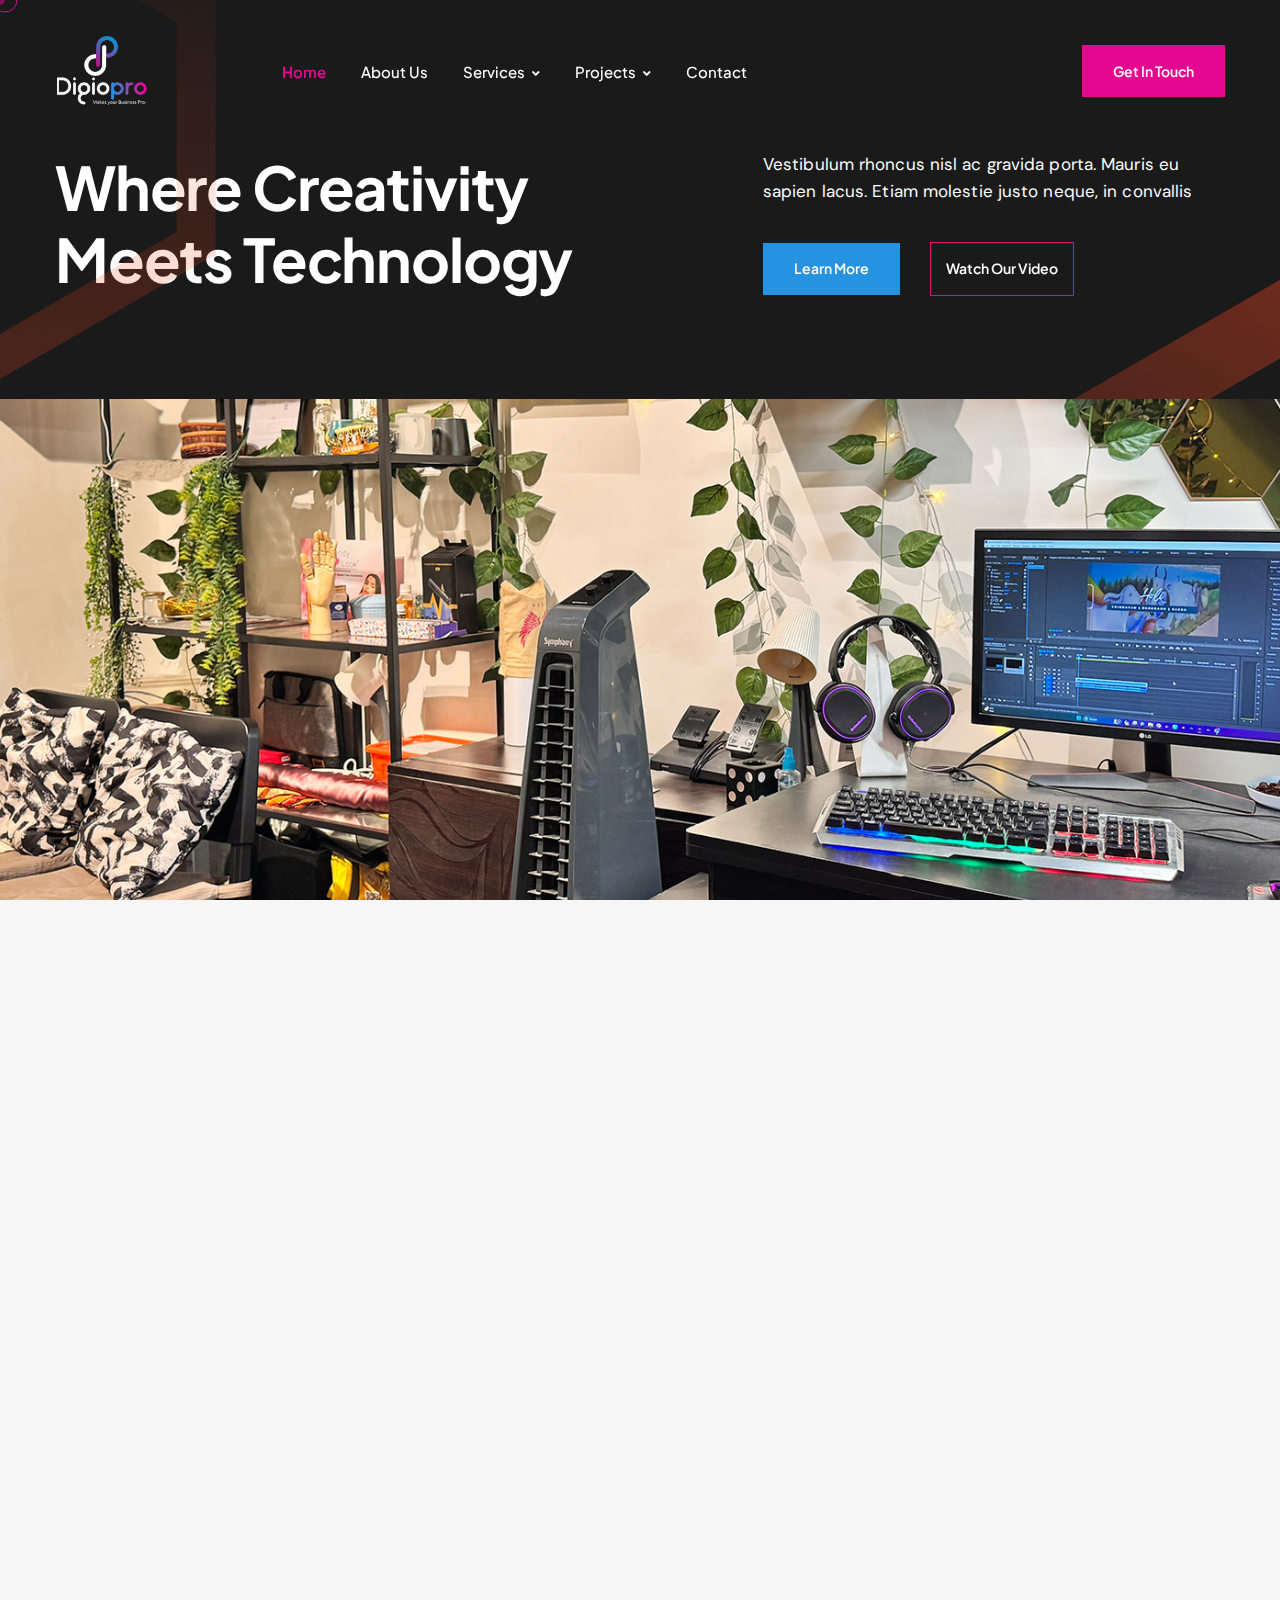
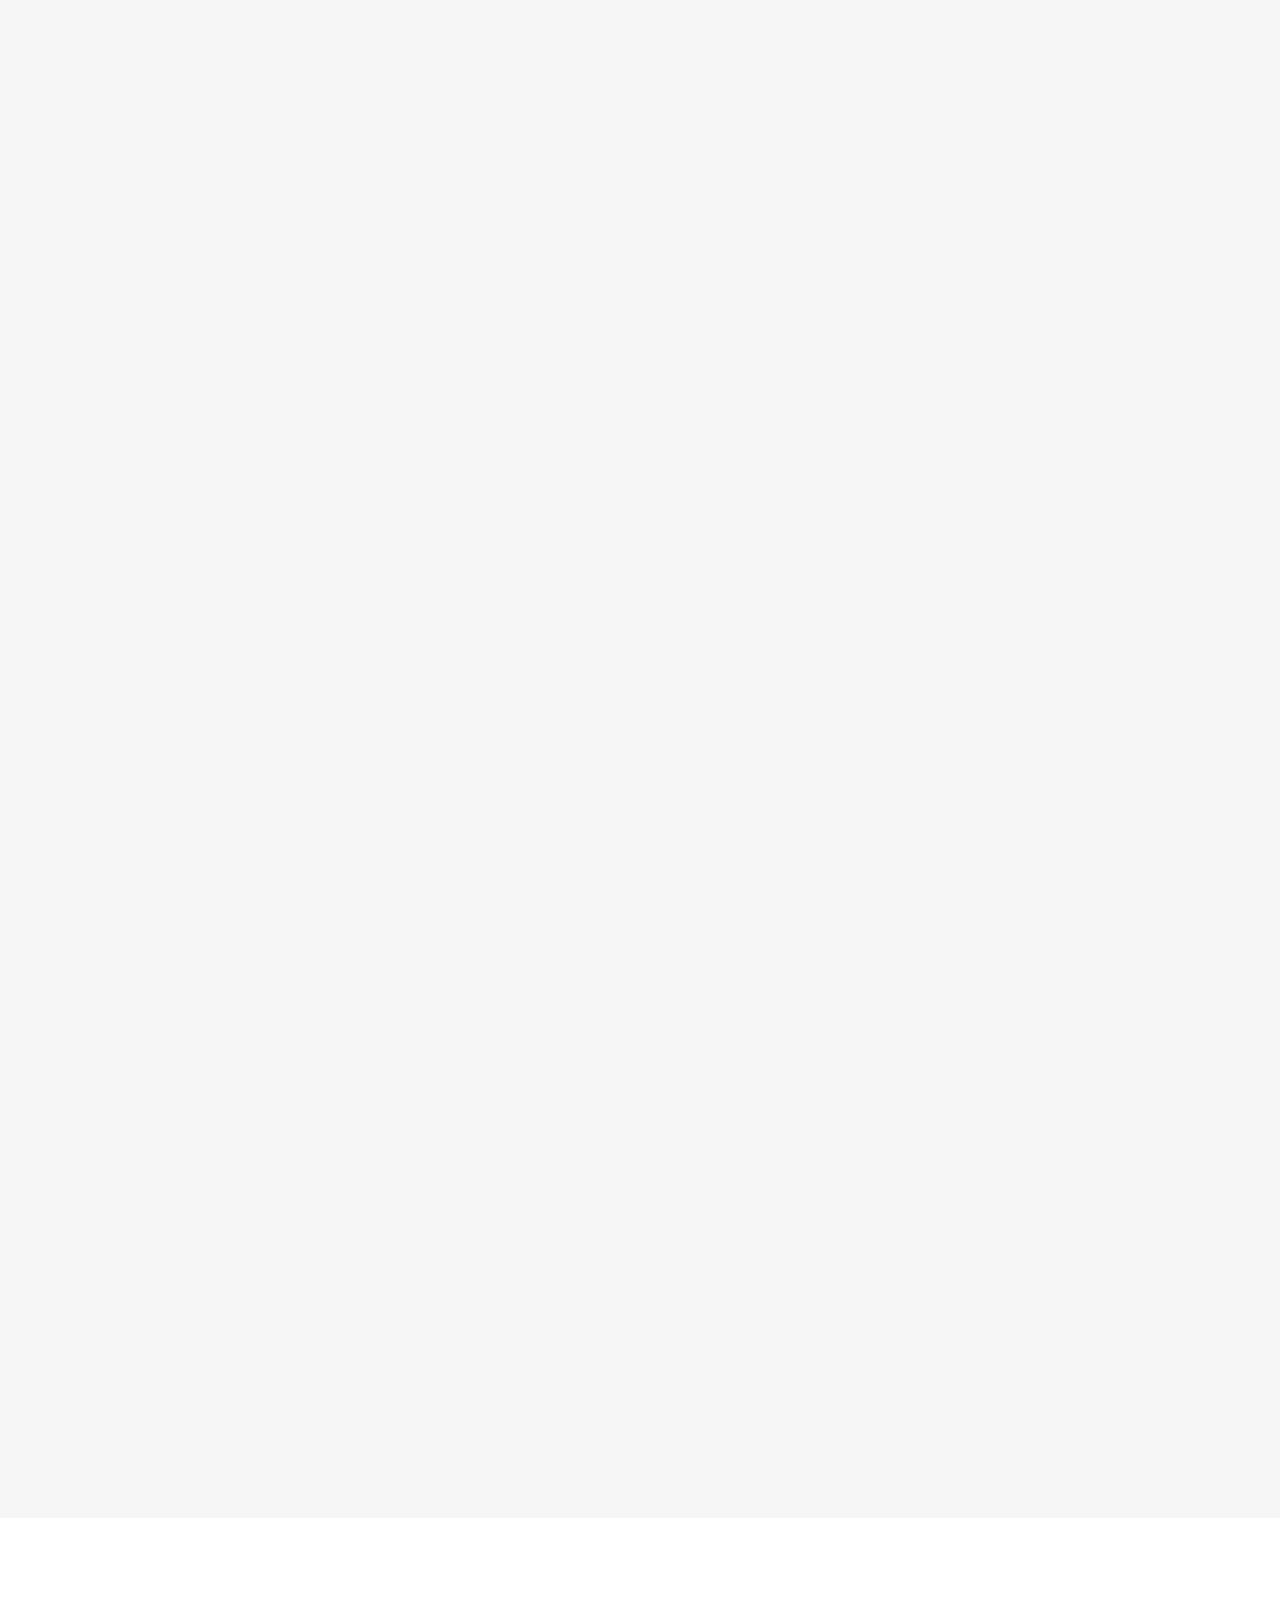
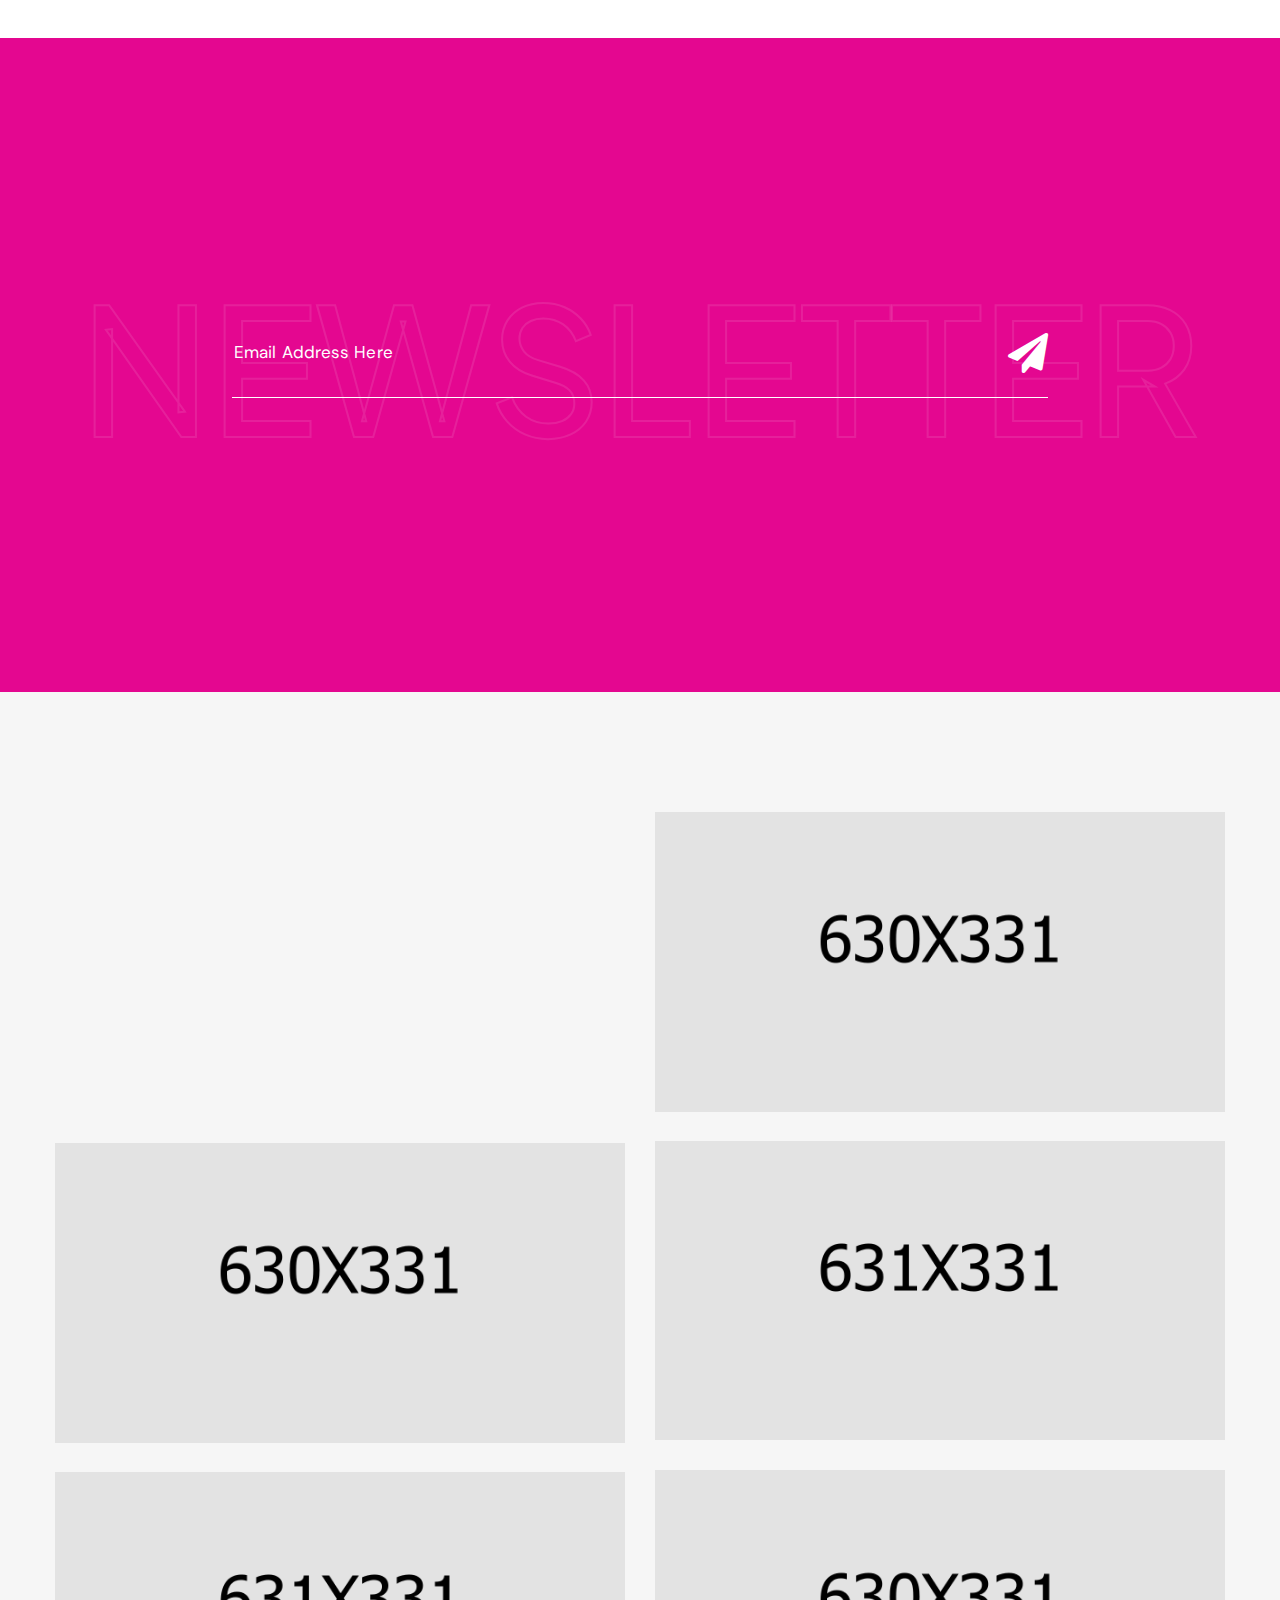
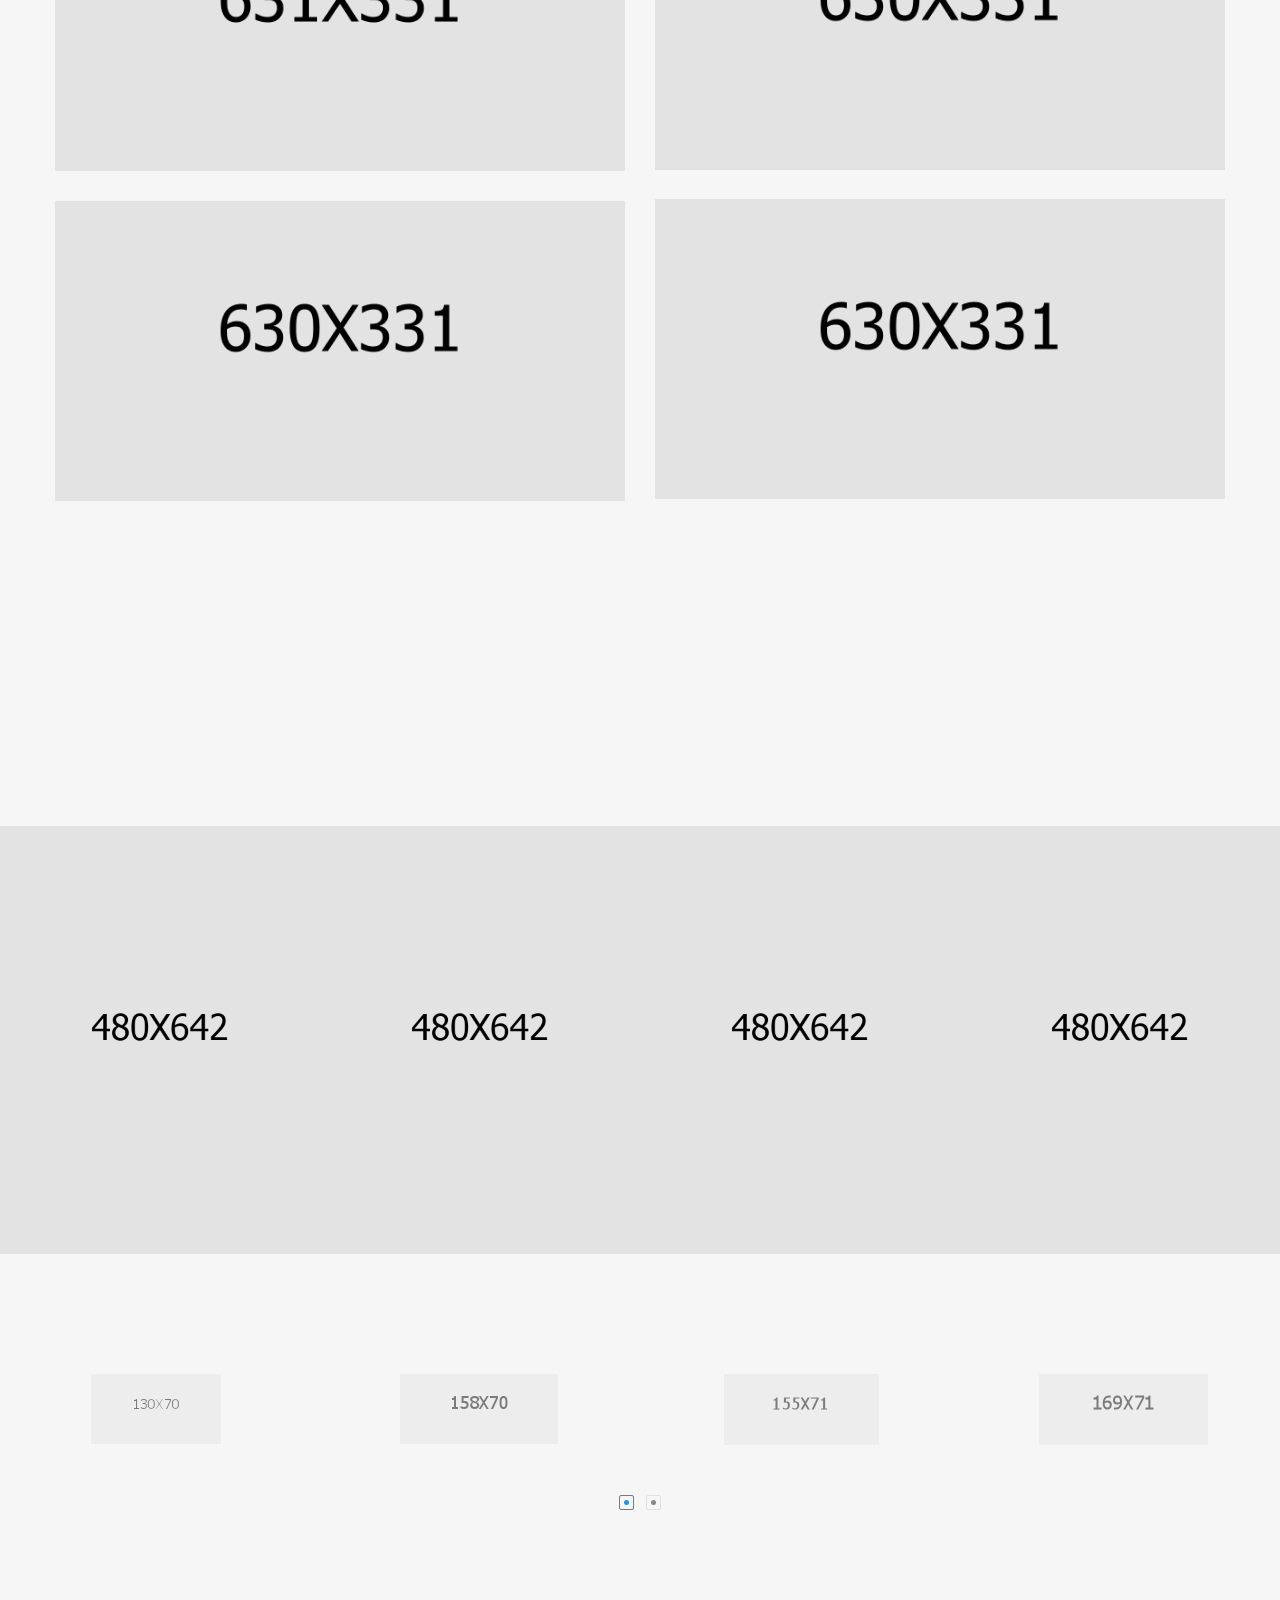
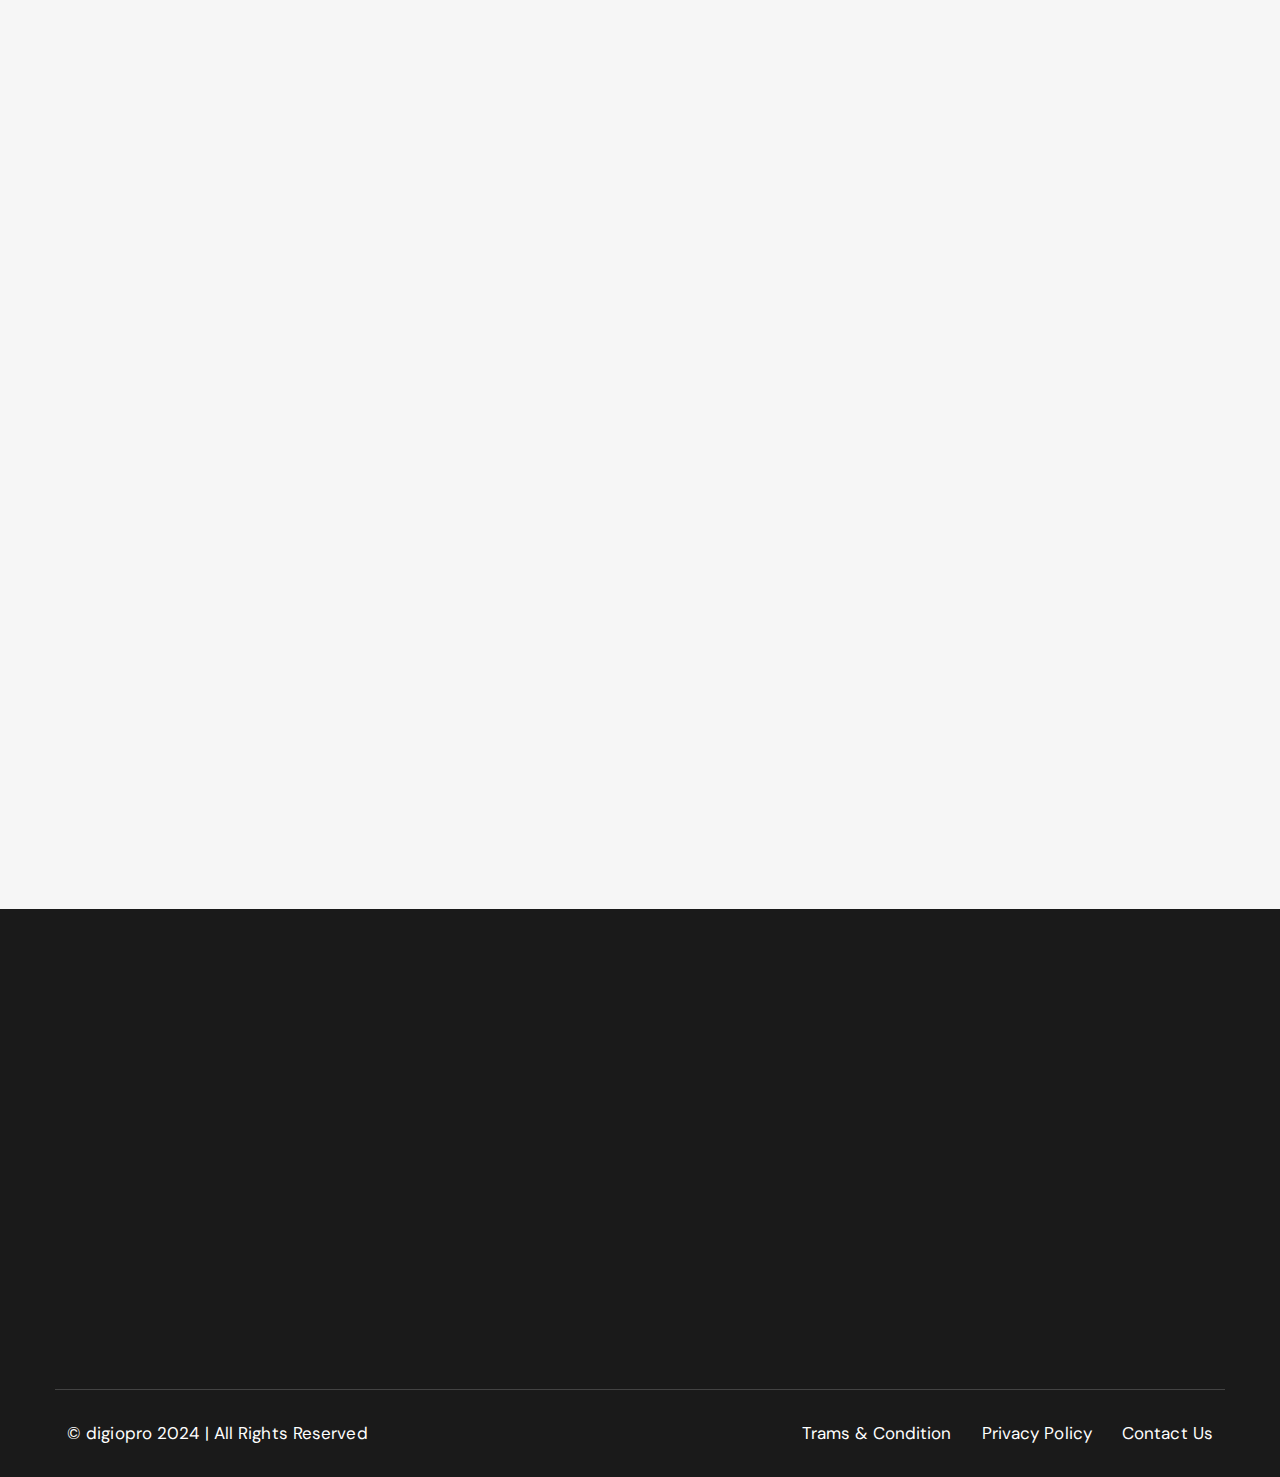
<file: index.html>
<!DOCTYPE html>
<html lang="en">

<head>
    <meta charset="UTF-8">
    <meta name="viewport" content="width=device-width, initial-scale=1.0">
    <title>Digiopro || Where Creativity Meets Technology</title>
    <!-- favicons Icons -->
    <link rel="apple-touch-icon" sizes="180x180" href="assets/images/favicons/apple-touch-icon.png">
    <link rel="icon" type="image/png" sizes="32x32" href="assets/images/favicons/favicon-32x32.png">
    <link rel="icon" type="image/png" sizes="16x16" href="assets/images/favicons/favicon-16x16.png">
    <link rel="manifest" href="assets/images/favicons/site.webmanifest">
    <meta name="description" content="Digiopro Where Creativity Meets Technology">

    <!-- fonts -->
    <link rel="preconnect" href="https://fonts.gstatic.com">
    <link href="https://fonts.googleapis.com/css2?family=DM+Sans:opsz@9..40&display=swap" rel="stylesheet">
    <link href="https://fonts.googleapis.com/css2?family=DM+Sans:opsz@9..40&family=Plus+Jakarta+Sans:wght@500;600;700&display=swap" rel="stylesheet">


    <link rel="stylesheet" href="assets/vendors/bootstrap/css/bootstrap.min.css">
    <link rel="stylesheet" href="assets/vendors/bootstrap-select/bootstrap-select.min.css">
    <link rel="stylesheet" href="assets/vendors/animate/animate.min.css">
    <link rel="stylesheet" href="assets/vendors/fontawesome/css/all.min.css">
    <link rel="stylesheet" href="assets/vendors/digihub-icons/style.css">
    <link rel="stylesheet" href="assets/vendors/jarallax/jarallax.css">
    <link rel="stylesheet" href="assets/vendors/jquery-magnific-popup/jquery.magnific-popup.css">
    <link rel="stylesheet" href="assets/vendors/nouislider/nouislider.min.css">
    <link rel="stylesheet" href="assets/vendors/nouislider/nouislider.pips.css">
    <link rel="stylesheet" href="assets/vendors/tiny-slider/tiny-slider.css">
    <link rel="stylesheet" href="assets/vendors/owl-carousel/css/owl.carousel.min.css">
    <link rel="stylesheet" href="assets/vendors/owl-carousel/css/owl.theme.default.min.css">

    <!-- template styles -->
    <link rel="stylesheet" href="assets/css/digihub.css">
</head>

<body class="custom-cursor">
    <div class="custom-cursor__cursor"></div>
    <div class="custom-cursor__cursor-two"></div>
    <!-- /.Custom Cursor -->

    <div class="preloader">
        <img class="preloader__image" width="55" src="assets/images/loader.png" alt="digihub">
    </div>
    <!-- /.preloader -->
    <div class="page-wrapper">
        <header class="main-header">
            <nav class="main-menu-one main-menu">
                <div class="container">
                    <div class="main-menu-one__left">
                        <div class="main-menu-one__logo">
                            <a href="index.html" class="main-menu-one__logo-box">
                                <img src="assets/images/logo-dark.png" width="157" alt="logo-dark">
                            </a>
                        </div><!-- /.main-menu-one__logo -->
                        <ul class="main-menu__list">
                            <li>
                                <a href="index.html">Home</a>
                               
                            </li>
                            <li>
                                <a href="about.html">About Us</a>
                            </li>
                            <li class="dropdown">
                                <a href="#">Services <i class="fas fa-angle-down"></i></a>
                                <ul>
                                  
                                    <li><a href="Website-development.html">Website Development</a></li>
                                    <li><a href="Mobile-App-Development.html">Mobile App Development</a></li>
                                    <li><a href="Digital-Marketing.html">Digital Marketing</a></li>
                                    <li><a href="Social Media Management.html">Social Media Management</a></li>
                                    <li><a href="brand-max.html">Search Engine Optimization</a></li>
                                    <li><a href="tech-secure.html">Paid Promotions</a></li>
                                    <li><a href="tech-secure.html">Photography</a></li>
                                    <li><a href="tech-secure.html">Videography</a></li>
                                    <li><a href="tech-secure.html">Ad Shoots</a></li>
                                    <li><a href="tech-secure.html">Public Relations and Media Services</a></li>
                                    <li><a href="tech-secure.html">Events Management</a></li>
                                    <li><a href="tech-secure.html">Printing Services</a></li>
                                </ul>
                            </li>
                            <li class="dropdown">
                                <a href="#">Projects <i class="fas fa-angle-down"></i></a>
                                <ul>
                                    <li><a href="projects.html">Projects</a></li>
                                   
                                </ul>
                            </li>
                    
                            <li>
                                <a href="contact.html">Contact</a>
                            </li>
                        </ul>
                    </div><!-- /.main-menu-one__left -->
                    <div class="main-menu-one__right">
                        <button type="button" class="main-menu-one__bar mobile-nav__toggler">
                            <span class="mobile-nav__toggler-bars"></span>
                            <span class="mobile-nav__toggler-bars"></span>
                            <span class="mobile-nav__toggler-bars"></span>
                        </button>
         
                        <a href="contact.html" class="main-menu-one__btn digihub-btn digihub-btn--secondary">Get In Touch <span></span><span></span><span></span><span></span></a>
                    </div><!-- /.main-menu-one__right -->
                </div><!-- /.container -->
            </nav>
            <!-- /.main-menu-one -->
        </header><!-- /.main-header -->

        <div class="stricky-header stricky-header-one stricked-menu main-menu">
            <div class="sticky-header__content"></div><!-- /.sticky-header__content -->
        </div><!-- /.stricky-header -->
        <!-- Main Slider Start -->
        <section class="main-slider">
            <div class="container">
                <div class="main-slider__row row">
                    <div class="col-lg-7 wow animated fadeInLeft" data-wow-delay="0.1s" data-wow-duration="1500ms">
                        <div class="main-slider__left">
                            <h1 class="main-slider__heading">Where creativity <br> meets technology</h1>
                        </div><!-- /.main-slider__left -->
                    </div>
                    <div class="col-lg-5  wow animated fadeInUp" data-wow-delay="0.3s" data-wow-duration="1500ms">
                        <div class="main-slider__right">
                            <p class="main-slider__desc wow animated fadeInUp" data-wow-delay="0.1s" data-wow-duration="1500ms">Vestibulum rhoncus nisl ac gravida porta. Mauris eu sapien lacus. Etiam molestie justo neque, in convallis</p>
                            <div class="main-slider__btn-group wow animated fadeInUp" data-wow-delay="0.3s" data-wow-duration="1500ms">
                                <a href="about.html" class="digihub-btn digihub-btn--primary">Learn More <span></span><span></span><span></span><span></span></a>
                                <a href="https://www.youtube.com/watch?v=h9MbznbxlLc" class="main-slider__border-btn digihub-btn digihub-btn--border-two video-popup">Watch Our Video <span></span><span></span><span></span><span></span></a>
                            </div><!-- /.main-slider__btn-group -->
                        </div><!-- /.main-slider__right -->
                    </div>
                </div><!-- /.row -->
            </div><!-- /.container -->
            <div class="main-slider__carousel digihub-owl__carousel owl-carousel owl-theme" data-owl-options='{
		"items": 1,
		"margin": 0,
		"loop": true,
		"smartSpeed": 700,
		"animateOut": "fadeOut",
		"autoplayTimeout": 5000, 
		"nav": false,
		"dots": false,
		"autoplay": true
		}'>
                <div class="item">
                    <div class="main-slider__image" style="background-image: url(assets/images/slider/slider-1-1.jpg);"></div>
                </div>
                <div class="item">
                    <div class="main-slider__image" style="background-image: url(assets/images/slider/slider-1-2.jpg);"></div>
                </div>
                <div class="item">
                    <div class="main-slider__image" style="background-image: url(assets/images/slider/slider-1-3.jpg);"></div>
                </div>
            </div><!-- banner slider -->
            <div class="main-slider__shape-box">
                <img src="assets/images/shapes/slider-shape-1-1.png" alt="slider-shape" class="main-slider__shape-one">
                <img src="assets/images/shapes/slider-shape-1-2.png" alt="slider-shape" class="main-slider__shape-two">
            </div><!-- /.main-slider__shape-box -->
        </section><!-- /.slider-one -->
        <!-- Main Slider End -->
     
        <!-- About One Start -->
        <section class="about-one">
            <div class="container">
                <div class="about-one__row row">
                    <div class="about-one__col-img col-xl-6 col-lg-9 wow animated fadeInLeft" data-wow-delay="0.1s" data-wow-duration="1500ms">
                        <div class="about-one__img-box">
                            <div class="about-one__img-box-one digihub-tilt" data-tilt-options='{ "glare": false, "maxGlare": 0, "maxTilt": 4, "speed": 700, "scale": 1 }'>
                                <img src="assets/images/about/about-1-1.jpg" alt="about image" class="about-one__img-one img">
                            </div><!-- /.about-one__img-box-one -->
                            <div class="about-one__img-box-two digihub-tilt" data-tilt-options='{ "glare": false, "maxGlare": 0, "maxTilt": 5, "speed": 700, "scale": 1 }'>
                                <img src="assets/images/about/about-1-2.jpg" alt="about image" class="about-one__img-two">
                            </div><!-- /.about-one__img-box-two -->
                            <div class="about-one__shape-box">
                                <img src="assets/images/shapes/about-shape-1-1.png" alt="about shape" class="about-one__shape-one">
                            </div><!-- /.about-one__shape-box -->
                        </div><!-- /.about-one__img-box -->
                    </div>
                    <div class="about-one__col-content col-xl-6 col-lg-9">
                        <div class="about-one__content sec-title">
                            <div class="about-one__content-top wow animated fadeIn" data-wow-delay="0.1s" data-wow-duration="1500ms">
                                <p class="sec-title__top">Know About Us</p>
                                <h2 class="about-one__heading sec-title__heading">Unlocking the power of digital imagination
                                </h2>
                                <p class="about-one__desc">At Digiopro, we believe in harnessing the limitless potential of digital imagination to propel businesses into the future. Our approach revolves around unleashing creativity and innovation through advanced digital technologies.</p>
                            </div><!-- /.about-one__content-top -->
                            <div class="about-one__inner container-fluid">
                                <div class="row">
                                    <div class="col-xl-12 wow animated fadeInRight" data-wow-delay="0.1s" data-wow-duration="1500ms">
                                        <div class="about-one__inner-box">
                                            <div class="about-one__inner-icon-box">
                                                <span class="about-one__inner-icon icon-search"></span>
                                            </div>
                                            <div class="about-one__inner-content">
                                                <h4 class="about-one__inner-title">Creative Flow</h4>
                                                <p class="about-one__inner-desc">We understand that creativity is the lifeblood of innovation. Our platform fosters a creative environment where ideas flourish and boundaries are pushed.</p>
                                            </div>
                                        </div><!-- /.about-one__inner-box -->
                                    </div>
                                    <div class="col-xl-12 wow animated fadeInRight" data-wow-delay="0.2s" data-wow-duration="1500ms">
                                        <div class="about-one__inner-box">
                                            <div class="about-one__inner-icon-box">
                                                <span class="about-one__inner-icon icon-user-account"></span>
                                            </div>
                                            <div class="about-one__inner-content">
                                                <h4 class="about-one__inner-title">Tech Secure</h4>
                                                <p class="about-one__inner-desc">In today's digital landscape, security is paramount. That's why at Digiopro, we prioritize the safety and integrity of your digital assets.</p>
                                            </div>
                                        </div><!-- /.about-one__inner-box -->
                                    </div>
                                    
                                </div><!-- /.row -->
                            </div><!-- /.about-one__inner -->
                        </div><!-- /.about-one__content -->
                    </div>
                </div><!-- /.row -->
            </div><!-- /.container -->
        </section><!-- /.about-one -->
        <!-- About One End -->
           <!-- Service One Start -->
           <section class="service-one @@extraClassName">
            <div class="container">
                <div class="service-one__sec-title sec-title wow animated fadeIn" data-wow-delay="0.1s" data-wow-duration="1500ms">
                    <p class="sec-title__top">lATEST SERVICE</p>
                    <h2 class="service-one__heading sec-title__heading">Transforming ideas into digital masterpieces</h2>
                </div><!-- /.service-one__sec-title -->
                <div class="row">
                    <div class="col-xl-4 col-lg-6 wow animated fadeInUp" data-wow-delay="0.1s" data-wow-duration="1500ms">
                        <div class="service-two__single">
                            <div class="service-two__icon-box service-two__icon-box--one">
                                <span></span>
                                <h3 class="service-two__number service-two__number--one">01</h3>
                            </div><!-- /.service-two__icon-box -->
                            <div class="service-two__content service-two__content--one">
                                <h3 class="service-two__title">Website Development</h3>
                                <p class="service-two__desc">Designing and building custom websites for businesses and individuals.</p>
                            </div><!-- /.service-two__content -->
                        </div><!-- /.service-two__single -->
                    </div>
                    <div class="col-xl-4 col-lg-6 wow animated fadeInUp" data-wow-delay="0.3s" data-wow-duration="1500ms">
                        <div class="service-two__single">
                            <div class="service-two__icon-box service-two__icon-box--two">
                                <span ></span>
                                <h3 class="service-two__number service-two__number--two">02</h3>
                            </div><!-- /.service-two__icon-box -->
                            <div class="service-two__content service-two__content--two">
                                <h3 class="service-two__title">Mobile App Development</h3>
                                <p class="service-two__desc">Creating user-friendly mobile apps for iOS and Android platforms.</p>
                            </div><!-- /.service-two__content -->
                        </div><!-- /.service-two__single -->
                    </div>
                    <div class="col-xl-4 col-lg-6 wow animated fadeInUp" data-wow-delay="0.5s" data-wow-duration="1500ms">
                        <div class="service-two__single">
                            <div class="service-two__icon-box service-two__icon-box--three">
                                <span></span>
                                <h3 class="service-two__number service-two__number--three">03</h3>
                            </div><!-- /.service-two__icon-box -->
                            <div class="service-two__content service-two__content--three">
                                <h3 class="service-two__title">Digital<br>Marketing</h3>
                                <p class="service-two__desc">Crafting effective online strategies to enhance Brand visibility.</p>
                            </div><!-- /.service-two__content -->
                        </div><!-- /.service-two__single -->
                    </div>
                    <div class="col-xl-4 col-lg-6 wow animated fadeInUp" data-wow-delay="0.1s" data-wow-duration="1500ms">
                        <div class="service-two__single">
                            <div class="service-two__icon-box service-two__icon-box--one">
                                <span></span>
                                <h3 class="service-two__number service-two__number--one">04</h3>
                            </div><!-- /.service-two__icon-box -->
                            <div class="service-two__content service-two__content--one">
                                <h3 class="service-two__title">Social Media Management</h3>
                                <p class="service-two__desc">Curating and optimizing social media content to grow audiences.</p>
                            </div><!-- /.service-two__content -->
                        </div><!-- /.service-two__single -->
                    </div>
                    <div class="col-xl-4 col-lg-6 wow animated fadeInUp" data-wow-delay="0.3s" data-wow-duration="1500ms">
                        <div class="service-two__single">
                            <div class="service-two__icon-box service-two__icon-box--two">
                                <span></span>
                                <h3 class="service-two__number service-two__number--two">05</h3>
                            </div><!-- /.service-two__icon-box -->
                            <div class="service-two__content service-two__content--two">
                                <h3 class="service-two__title">Search Engine Optimization</h3>
                                <p class="service-two__desc">Improving website rankings on search engines to increase organic traffic.</p>
                            </div><!-- /.service-two__content -->
                        </div><!-- /.service-two__single -->
                    </div>
                    <div class="col-xl-4 col-lg-6 wow animated fadeInUp" data-wow-delay="0.5s" data-wow-duration="1500ms">
                        <div class="service-two__single">
                            <div class="service-two__icon-box service-two__icon-box--three">
                                <span></span>
                                <h3 class="service-two__number service-two__number--three">06</h3>
                            </div><!-- /.service-two__icon-box -->
                            <div class="service-two__content service-two__content--three">
                                <h3 class="service-two__title">Paid Promotions</h3>
                                <p class="service-two__desc">Running targeted advertising campaigns to reach specific audiences and achieve marketing goals.</p>
                            </div><!-- /.service-two__content -->
                        </div><!-- /.service-two__single -->
                    </div>
                    <div class="col-xl-4 col-lg-6 wow animated fadeInUp" data-wow-delay="0.1s" data-wow-duration="1500ms">
                        <div class="service-two__single">
                            <div class="service-two__icon-box service-two__icon-box--one">
                                <span></span>
                                <h3 class="service-two__number service-two__number--one">07</h3>
                            </div><!-- /.service-two__icon-box -->
                            <div class="service-two__content service-two__content--one">
                                <h3 class="service-two__title">Photography</h3>
                                <p class="service-two__desc">Capturing high-quality images for events, portraits, and landscapes, to meet specific requirements.</p>
                            </div><!-- /.service-two__content -->
                        </div><!-- /.service-two__single -->
                    </div>
                    <div class="col-xl-4 col-lg-6 wow animated fadeInUp" data-wow-delay="0.3s" data-wow-duration="1500ms">
                        <div class="service-two__single">
                            <div class="service-two__icon-box service-two__icon-box--two">
                                <span></span>
                                <h3 class="service-two__number service-two__number--two">08</h3>
                            </div><!-- /.service-two__icon-box -->
                            <div class="service-two__content service-two__content--two">
                                <h3 class="service-two__title">Videography</h3>
                                <p class="service-two__desc">Producing professional videos for marketing campaigns, events, and promotions.</p>
                            </div><!-- /.service-two__content -->
                        </div><!-- /.service-two__single -->
                    </div>
                    <div class="col-xl-4 col-lg-6 wow animated fadeInUp" data-wow-delay="0.5s" data-wow-duration="1500ms">
                        <div class="service-two__single">
                            <div class="service-two__icon-box service-two__icon-box--three">
                                <span></span>
                                <h3 class="service-two__number service-two__number--three">09</h3>
                            </div><!-- /.service-two__icon-box -->
                            <div class="service-two__content service-two__content--three">
                                <h3 class="service-two__title">Ad Shoots</h3>
                                <p class="service-two__desc">Creating visually captivating advertisements for various mediums.</p>
                            </div><!-- /.service-two__content -->
                        </div><!-- /.service-two__single -->
                    </div>
                    <div class="col-xl-4 col-lg-6 wow animated fadeInUp" data-wow-delay="0.1s" data-wow-duration="1500ms">
                        <div class="service-two__single">
                            <div class="service-two__icon-box service-two__icon-box--one">
                                <span></span>
                                <h3 class="service-two__number service-two__number--one">10</h3>
                            </div><!-- /.service-two__icon-box -->
                            <div class="service-two__content service-two__content--one">
                                <h3 class="service-two__title">PR and Media Services</h3>
                                <p class="service-two__desc">Handling media relations and press releases for businesses.</p>
                            </div><!-- /.service-two__content -->
                        </div><!-- /.service-two__single -->
                    </div>
                    <div class="col-xl-4 col-lg-6 wow animated fadeInUp" data-wow-delay="0.3s" data-wow-duration="1500ms">
                        <div class="service-two__single">
                            <div class="service-two__icon-box service-two__icon-box--two">
                                <span></span>
                                <h3 class="service-two__number service-two__number--two">11</h3>
                            </div><!-- /.service-two__icon-box -->
                            <div class="service-two__content service-two__content--two">
                                <h3 class="service-two__title">Events Management</h3>
                                <p class="service-two__desc">Planning corporate events, conferences, and product launches.</p>
                            </div><!-- /.service-two__content -->
                        </div><!-- /.service-two__single -->
                    </div>
                    <div class="col-xl-4 col-lg-6 wow animated fadeInUp" data-wow-delay="0.5s" data-wow-duration="1500ms">
                        <div class="service-two__single">
                            <div class="service-two__icon-box service-two__icon-box--three">
                                <span></span>
                                <h3 class="service-two__number service-two__number--three">12</h3>
                            </div><!-- /.service-two__icon-box -->
                            <div class="service-two__content service-two__content--three">
                                <h3 class="service-two__title">Printing <br> Services</h3>
                                <p class="service-two__desc">Providing printing solutions for marketing materials and promotional items.</p>
                            </div><!-- /.service-two__content -->
                        </div><!-- /.service-two__single -->
                    </div>
                   
                </div><!-- /.row -->
            </div><!-- /.container -->
        </section><!-- /.service-one -->
        <!-- Service One End -->
        <!-- Subscribe One Start -->
        <section class="subscribe-one">
            <h2 class="subscribe-one__inner-heading">newsletter</h2>
            <div class="container">
                <div class="subscribe-one__sec-title sec-title wow animated fadeIn" data-wow-delay="0.1s" data-wow-duration="1500ms">
                    <h2 class="subscribe-one__heading sec-title__heading">subscribe to stay connected</h2>
                </div><!-- /.subscribe-one__sec-title -->
                <form action="#" data-url="MAILCHIMP_FORM_URL" class="subscribe-one__form mc-form">
                    <input type="email" name="EMAIL" id="subscribe-one-input" placeholder="Email Address Here" class="subscribe-one__input">
                    <button type="submit" class="subscribe-one__btn"><i class="fas fa-paper-plane"></i></button>
                </form><!-- /.subscribe-one__form -->
                <div class="mc-form__response"></div><!-- /.mc-form__response -->
                <div class="counter-one container-fluid">
                    <div class="row">
                        <div class="col-lg-3 col-sm-6 wow animated fadeIn" data-wow-delay="0.1s" data-wow-duration="1500ms">
                            <div class="counter-one__count-box counter-one__count-box-one">
                                <div class="counter-one__count-box-inner sec-title count-box">
                                    <h3 class="sec-title__heading count-text" data-stop="2000" data-speed="1500">00</h3>
                                    <h3 class="sec-title__heading">+</h3>
                                </div><!-- /.counter-one__count-box-inner -->
                                <p class="counter-one__count-title">Team <br> member</p>
                            </div><!-- /.counter-one__count-box -->
                        </div>
                        <div class="col-lg-3 col-sm-6 wow animated fadeIn" data-wow-delay="0.1s" data-wow-duration="1500ms">
                            <div class="counter-one__count-box counter-one__count-box-two">
                                <div class="counter-one__count-box-inner sec-title count-box">
                                    <h3 class="sec-title__heading count-text" data-stop="20" data-speed="1500">00</h3>
                                    <h3 class="sec-title__heading">+</h3>
                                </div><!-- /.counter-one__count-box-inner -->
                                <p class="counter-one__count-title">Winning <br> award</p>
                            </div><!-- /.counter-one__count-box -->
                        </div>
                        <div class="col-lg-3 col-sm-6 wow animated fadeIn" data-wow-delay="0.1s" data-wow-duration="1500ms">
                            <div class="counter-one__count-box counter-one__count-box-three">
                                <div class="counter-one__count-box-inner sec-title count-box">
                                    <h3 class="sec-title__heading count-text" data-stop="10" data-speed="1500">00</h3>
                                    <h3 class="sec-title__heading">k</h3>
                                </div><!-- /.counter-one__count-box-inner -->
                                <p class="counter-one__count-title">Complete <br> project</p>
                            </div><!-- /.counter-one__count-box -->
                        </div>
                        <div class="col-lg-3 col-sm-6 wow animated fadeIn" data-wow-delay="0.1s" data-wow-duration="1500ms">
                            <div class="counter-one__count-box counter-one__count-box-four">
                                <div class="counter-one__count-box-inner sec-title count-box">
                                    <h3 class="sec-title__heading count-text" data-stop="900" data-speed="1500">00</h3>
                                    <h3 class="sec-title__heading">+</h3>
                                </div><!-- /.counter-one__count-box-inner -->
                                <p class="counter-one__count-title">Client <br> review</p>
                            </div><!-- /.counter-one__count-box -->
                        </div>
                    </div><!-- /.row -->
                </div><!-- /.container -->
            </div><!-- /.container -->
        </section><!-- /.subscribe-one -->
        <!-- Subscribe One End -->
        <!-- Portfolio One Start -->
        <section class="portfolio-one">
            <div class="container">
                <div class="row">
                    <div class="col-xl-6">
                        <div class="portfolio-one__content sec-title wow animated fadeIn" data-wow-delay="0.1s" data-wow-duration="1500ms">
                            <p class="sec-title__top">lATEST Portfolio</p>
                            <h2 class="portfolio-one__heading sec-title__heading">Your partner in <br> digital storytelling</h2>
                            <ul class="portfolio-one__btn-group post-filter">
                                <li data-filter=".filter-item" class="portfolio-one__btn active">All Project <span></span><span></span><span></span><span></span></li>
                                <li data-filter=".architecher" class="portfolio-one__btn">Architecher <span></span><span></span><span></span><span></span></li>
                                <li data-filter=".large" class="portfolio-one__btn">Large <span></span><span></span><span></span><span></span></li>
                                <li data-filter=".interiour" class="portfolio-one__btn">Interiour <span></span><span></span><span></span><span></span></li>
                                <li data-filter=".house" class="portfolio-one__btn">House <span></span><span></span><span></span><span></span></li>
                            </ul><!-- /.portfolio-one__btn-group -->
                        </div><!-- /.portfolio-one__content -->
                        <div class="col-12">
                            <div class="portfolio-one__inner-container container-fluid">
                                <div class="filter-layout row">
                                    <div class="col-xl-12 col-lg-6 architecher interiour filter-item">
                                        <div class="portfolio-one__item">
                                            <img src="assets/images/portfolio/portfolio-1-1.jpg" alt="portfolio" class="portfolio-one__item-img">
                                            <div class="portfolio-one__item-content">
                                                <h3 class="portfolio-one__item-title"><a href="projects-details.html">Innovation at Finest It</a></h3>
                                                <p class="portfolio-one__item-text">VIP Services</p>
                                            </div><!-- /.portfolio-one__item-content -->
                                            <div class="portfolio-one__item-overlay">
                                                <a href="assets/images/portfolio/portfolio-1-1.jpg" class="portfolio-one__item-plus img-popup"><span class="portfolio-one__item-plus-icon icon-plus"></span></a>
                                            </div><!-- /.portfolio-one__item-overlay -->
                                        </div><!-- /.portfolio-one__item -->
                                    </div>
                                    <div class="col-xl-12 col-lg-6 large house filter-item">
                                        <div class="portfolio-one__item">
                                            <img src="assets/images/portfolio/portfolio-1-2.jpg" alt="portfolio" class="portfolio-one__item-img">
                                            <div class="portfolio-one__item-content">
                                                <h3 class="portfolio-one__item-title"><a href="projects-details.html">Innovation at Finest It</a></h3>
                                                <p class="portfolio-one__item-text">VIP Services</p>
                                            </div><!-- /.portfolio-one__item-content -->
                                            <div class="portfolio-one__item-overlay">
                                                <a href="assets/images/portfolio/portfolio-1-2.jpg" class="portfolio-one__item-plus img-popup"><span class="portfolio-one__item-plus-icon icon-plus"></span></a>
                                            </div><!-- /.portfolio-one__item-overlay -->
                                        </div><!-- /.portfolio-one__item -->
                                    </div>
                                    <div class="col-xl-12 col-lg-12 architecher interiour filter-item">
                                        <div class="portfolio-one__item">
                                            <img src="assets/images/portfolio/portfolio-1-3.jpg" alt="portfolio" class="portfolio-one__item-img">
                                            <div class="portfolio-one__item-content">
                                                <h3 class="portfolio-one__item-title"><a href="projects-details.html">Innovation at Finest It</a></h3>
                                                <p class="portfolio-one__item-text">VIP Services</p>
                                            </div><!-- /.portfolio-one__item-content -->
                                            <div class="portfolio-one__item-overlay">
                                                <a href="assets/images/portfolio/portfolio-1-3.jpg" class="portfolio-one__item-plus img-popup"><span class="portfolio-one__item-plus-icon icon-plus"></span></a>
                                            </div><!-- /.portfolio-one__item-overlay -->
                                        </div><!-- /.portfolio-one__item -->
                                    </div>
                                </div><!-- /.row -->
                            </div><!-- /.portfolio-one__inner-container -->
                        </div>
                    </div>
                    <div class="col-xl-6">
                        <div class="portfolio-one__inner-container container-fluid">
                            <div class="filter-layout row">
                                <div class="col-xl-12 col-lg-6 architecher interiour filter-item">
                                    <div class="portfolio-one__item">
                                        <img src="assets/images/portfolio/portfolio-1-1.jpg" alt="portfolio" class="portfolio-one__item-img">
                                        <div class="portfolio-one__item-content">
                                            <h3 class="portfolio-one__item-title"><a href="projects-details.html">Innovation at Finest It</a></h3>
                                            <p class="portfolio-one__item-text">VIP Services</p>
                                        </div><!-- /.portfolio-one__item-content -->
                                        <div class="portfolio-one__item-overlay">
                                            <a href="assets/images/portfolio/portfolio-1-1.jpg" class="portfolio-one__item-plus img-popup"><span class="portfolio-one__item-plus-icon icon-plus"></span></a>
                                        </div><!-- /.portfolio-one__item-overlay -->
                                    </div><!-- /.portfolio-one__item -->
                                </div>
                                <div class="col-xl-12 col-lg-6 large house filter-item">
                                    <div class="portfolio-one__item">
                                        <img src="assets/images/portfolio/portfolio-1-2.jpg" alt="portfolio" class="portfolio-one__item-img">
                                        <div class="portfolio-one__item-content">
                                            <h3 class="portfolio-one__item-title"><a href="projects-details.html">Innovation at Finest It</a></h3>
                                            <p class="portfolio-one__item-text">VIP Services</p>
                                        </div><!-- /.portfolio-one__item-content -->
                                        <div class="portfolio-one__item-overlay">
                                            <a href="assets/images/portfolio/portfolio-1-2.jpg" class="portfolio-one__item-plus img-popup"><span class="portfolio-one__item-plus-icon icon-plus"></span></a>
                                        </div><!-- /.portfolio-one__item-overlay -->
                                    </div><!-- /.portfolio-one__item -->
                                </div>
                                <div class="col-xl-12 col-lg-6 architecher interiour filter-item">
                                    <div class="portfolio-one__item">
                                        <img src="assets/images/portfolio/portfolio-1-3.jpg" alt="portfolio" class="portfolio-one__item-img">
                                        <div class="portfolio-one__item-content">
                                            <h3 class="portfolio-one__item-title"><a href="projects-details.html">Innovation at Finest It</a></h3>
                                            <p class="portfolio-one__item-text">VIP Services</p>
                                        </div><!-- /.portfolio-one__item-content -->
                                        <div class="portfolio-one__item-overlay">
                                            <a href="assets/images/portfolio/portfolio-1-3.jpg" class="portfolio-one__item-plus img-popup"><span class="portfolio-one__item-plus-icon icon-plus"></span></a>
                                        </div><!-- /.portfolio-one__item-overlay -->
                                    </div><!-- /.portfolio-one__item -->
                                </div>
                                <div class="col-xl-12 col-lg-6 large house filter-item">
                                    <div class="portfolio-one__item">
                                        <img src="assets/images/portfolio/portfolio-1-4.jpg" alt="portfolio" class="portfolio-one__item-img">
                                        <div class="portfolio-one__item-content">
                                            <h3 class="portfolio-one__item-title"><a href="projects-details.html">Innovation at Finest It</a></h3>
                                            <p class="portfolio-one__item-text">VIP Services</p>
                                        </div><!-- /.portfolio-one__item-content -->
                                        <div class="portfolio-one__item-overlay">
                                            <a href="assets/images/portfolio/portfolio-1-4.jpg" class="portfolio-one__item-plus img-popup"><span class="portfolio-one__item-plus-icon icon-plus"></span></a>
                                        </div><!-- /.portfolio-one__item-overlay -->
                                    </div><!-- /.portfolio-one__item -->
                                </div>
                            </div><!-- /.row -->
                        </div><!-- /.portfolio-one__inner-container -->
                    </div>
                </div><!-- /.row -->
            </div><!-- /.container -->
        </section><!-- /.portfolio-one -->
        <!-- Portfolio One End -->
        <!-- Team One Start -->
        <section class="team-one">
            <div class="container">
                <div class="team-one__sec-title sec-title wow animated fadeIn" data-wow-delay="0.1s" data-wow-duration="1500ms">
                    <p class="sec-title__top">our team member</p>
                    <h2 class="team-one__heading sec-title__heading">Designing the future pixel by pixel</h2>
                </div><!-- /.team-one__sec-title -->
            </div><!-- /.container -->
            <div class="team-one__container container">
                <div class="team-one__carousel digihub-owl__carousel owl-theme owl-carousel" data-owl-options='{
            "items": 5,
            "margin": 0,
            "smartSpeed": 1500,
            "loop":true,
            "autoplay": 6000,
            "nav":false,
            "dots":true,
            "navText": ["<span class=\"fa fa-angle-left\"></span>","<span class=\"fa fa-angle-right\"></span>"],
            "responsive":{
                "0":{
                    "items": 1
                },
                "576":{
                    "items": 2
                },
                "992":{
                    "items": 3
                },
                "1200":{
                    "items": 4
                }
            }
            }'>
                    <div class="team-one__carousel-item item">
                        <div class="team-single">
                            <div class="team-single__img-box">
                                <img src="assets/images/team/team-1-1.jpg" alt="team" class="team-single__img">
                            </div><!-- /.team-single__img-box -->
                            <div class="team-single__overlay">
                                <div class="team-single__info">
                                    <h4 class="team-single__name"><a href="team-single.html">Alma R. Valdivia</a></h4>
                                    <p class="team-single__title">Ui\Ux Designer</p>
                                    <ul class="team-single__social">
                                        <li class="team-single__social-item">
                                            <a href="https://www.facebook.com/" class="team-single__social-link"><i class="fab fa-facebook-f"></i></a>
                                        </li>
                                        <li class="team-single__social-item">
                                            <a href="https://twitter.com/" class="team-single__social-link"><i class="fab fa-twitter"></i></a>
                                        </li>
                                        <li class="team-single__social-item">
                                            <a href="https://www.instagram.com/" class="team-single__social-link"><i class="fab fa-instagram"></i></a>
                                        </li>
                                    </ul>
                                </div><!-- /.team-single__info -->
                            </div><!-- /.team-single__overlay -->
                        </div><!-- /.team-single -->
                    </div><!-- /.owl-slide-item -->
                    <div class="team-one__carousel-item item">
                        <div class="team-single">
                            <div class="team-single__img-box">
                                <img src="assets/images/team/team-1-2.jpg" alt="team" class="team-single__img">
                            </div><!-- /.team-single__img-box -->
                            <div class="team-single__overlay">
                                <div class="team-single__info">
                                    <h4 class="team-single__name"><a href="team-single.html">Mindi E. Smithers</a></h4>
                                    <p class="team-single__title">Web Developer</p>
                                    <ul class="team-single__social">
                                        <li class="team-single__social-item">
                                            <a href="https://www.facebook.com/" class="team-single__social-link"><i class="fab fa-facebook-f"></i></a>
                                        </li>
                                        <li class="team-single__social-item">
                                            <a href="https://twitter.com/" class="team-single__social-link"><i class="fab fa-twitter"></i></a>
                                        </li>
                                        <li class="team-single__social-item">
                                            <a href="https://www.instagram.com/" class="team-single__social-link"><i class="fab fa-instagram"></i></a>
                                        </li>
                                    </ul>
                                </div><!-- /.team-single__info -->
                            </div><!-- /.team-single__overlay -->
                        </div><!-- /.team-single -->
                    </div><!-- /.owl-slide-item -->
                    <div class="team-one__carousel-item item">
                        <div class="team-single">
                            <div class="team-single__img-box">
                                <img src="assets/images/team/team-1-3.jpg" alt="team" class="team-single__img">
                            </div><!-- /.team-single__img-box -->
                            <div class="team-single__overlay">
                                <div class="team-single__info">
                                    <h4 class="team-single__name"><a href="team-single.html">Cherie S. Cullen</a></h4>
                                    <p class="team-single__title">SEO Expert</p>
                                    <ul class="team-single__social">
                                        <li class="team-single__social-item">
                                            <a href="https://www.facebook.com/" class="team-single__social-link"><i class="fab fa-facebook-f"></i></a>
                                        </li>
                                        <li class="team-single__social-item">
                                            <a href="https://twitter.com/" class="team-single__social-link"><i class="fab fa-twitter"></i></a>
                                        </li>
                                        <li class="team-single__social-item">
                                            <a href="https://www.instagram.com/" class="team-single__social-link"><i class="fab fa-instagram"></i></a>
                                        </li>
                                    </ul>
                                </div><!-- /.team-single__info -->
                            </div><!-- /.team-single__overlay -->
                        </div><!-- /.team-single -->
                    </div><!-- /.owl-slide-item -->
                    <div class="team-one__carousel-item item">
                        <div class="team-single">
                            <div class="team-single__img-box">
                                <img src="assets/images/team/team-1-4.jpg" alt="team" class="team-single__img">
                            </div><!-- /.team-single__img-box -->
                            <div class="team-single__overlay">
                                <div class="team-single__info">
                                    <h4 class="team-single__name"><a href="team-single.html">Thomas D. Burnett</a></h4>
                                    <p class="team-single__title">Graphics Designer</p>
                                    <ul class="team-single__social">
                                        <li class="team-single__social-item">
                                            <a href="https://www.facebook.com/" class="team-single__social-link"><i class="fab fa-facebook-f"></i></a>
                                        </li>
                                        <li class="team-single__social-item">
                                            <a href="https://twitter.com/" class="team-single__social-link"><i class="fab fa-twitter"></i></a>
                                        </li>
                                        <li class="team-single__social-item">
                                            <a href="https://www.instagram.com/" class="team-single__social-link"><i class="fab fa-instagram"></i></a>
                                        </li>
                                    </ul>
                                </div><!-- /.team-single__info -->
                            </div><!-- /.team-single__overlay -->
                        </div><!-- /.team-single -->
                    </div><!-- /.owl-slide-item -->
                </div><!-- /.team-one__carousel -->
            </div><!-- /.team-one__container -->
        </section><!-- /.team-one -->
        <!-- Team One Start -->
        <!-- Clients Logo One Start -->
        <section class="clients-logo-one @@extraClassName">
            <div class="clients-logo-one__container container">
                <div class="clients-logo-one__carousel digihub-owl__carousel owl-theme owl-carousel" data-owl-options='{
            "items": 5,
            "margin": 95,
            "smartSpeed": 700,
            "loop": true,
            "autoplay": 6000,
            "nav": false,
            "dots": true,
            "navText": ["<span class=\"fa fa-angle-left\"></span>","<span class=\"fa fa-angle-right\"></span>"],
            "responsive":{
                "0":{
                    "items": 1,
                    "margin": 0
                },
                "360":{
                    "items": 2,
                    "margin": 50
                },
                "576":{
                    "items": 3,
                    "margin": 50
                },
                "768":{
                    "items": 3,
                    "margin": 60
                },
                "992":{
                    "items": 4,
                    "margin": 60
                },
                "1200":{
                    "items": 4,
                    "margin": 70
                },
                "1400":{
                    "items": 5,
                    "loop": false,
                    "dots": false,
                    "margin": 95
                }
            }
            }'>
                    <div class="clients-logo-one__item item">
                        <img src="assets/images/clients-logo/clients-logo-1-1.png" alt="clients-logo" class="clients-logo-one__logo">
                    </div><!-- /.owl-slide-item -->
                    <div class="clients-logo-one__item item">
                        <img src="assets/images/clients-logo/clients-logo-1-2.png" alt="clients-logo" class="clients-logo-one__logo">
                    </div><!-- /.owl-slide-item -->
                    <div class="clients-logo-one__item item">
                        <img src="assets/images/clients-logo/clients-logo-1-3.png" alt="clients-logo" class="clients-logo-one__logo">
                    </div><!-- /.owl-slide-item -->
                    <div class="clients-logo-one__item item">
                        <img src="assets/images/clients-logo/clients-logo-1-4.png" alt="clients-logo" class="clients-logo-one__logo">
                    </div><!-- /.owl-slide-item -->
                    <div class="clients-logo-one__item item">
                        <img src="assets/images/clients-logo/clients-logo-1-5.png" alt="clients-logo" class="clients-logo-one__logo">
                    </div><!-- /.owl-slide-item -->
                </div><!-- /.clients-logo-one__carousel -->
            </div><!-- /.clients-logo-one__container -->
        </section><!-- /.clients-logo -->
        <!-- Clients Logo One End -->
        <!-- Blog One Start -->
        <section class="blog-one">
            <div class="container">
                <div class="blog-one__sec-title sec-title wow animated fadeIn" data-wow-delay="0.1s" data-wow-duration="1500ms">
                    <p class="sec-title__top">Our latest Blogs</p>
                    <h2 class="blog-one__heading sec-title__heading">Empowering brands with digital brilliance</h2>
                </div><!-- /.blog-one__sec-title -->
                <div class="row">
                    <div class="col-xl-4 col-md-6 wow animated fadeInUp" data-wow-delay="0.1s" data-wow-duration="1500ms">
                        <div class="blog-one__card">
                            <a href="blog-details.html" data-hover-image="assets/images/shapes/hover-one.jpg" class="blog-one__img-box digihub-image-hover">
                                <img src="assets/images/blog/blog-1-1.jpg" alt="blog" class="blog-one__img">
                                <img src="assets/images/blog/blog-1-1.jpg" alt="blog" class="blog-one__img">
                                <div class="blog-one__date-box">
                                    <h3 class="blog-one__date">22</h3>
                                    <h3 class="blog-one__date">Feb</h3>
                                </div><!-- /.blog-one__date-box -->
                            </a><!-- /.blog-one__img-box -->
                            <div class="blog-one__info-box">
                                <ul class="blog-one__comment-box">
                                    <li>
                                        <i class="far fa-user"></i>
                                        <span>By admin</span>
                                    </li>
                                    <li>
                                        <i class="far fa-comments"></i>
                                        <span>Comments (05)</span>
                                    </li>
                                </ul><!-- /.blog-one__comment-box -->
                                <h3 class="blog-one__title"><a href="blog-details.html">Innovate Create Inspire your brand to life in</a></h3>
                                <a href="blog-details.html" class="blog-one__btn digihub-btn digihub-btn--border-one">READ MORE
                                    <span></span><span></span><span></span><span></span></a>
                            </div><!-- /.blog-one__info-box -->
                        </div><!-- /.blog-one__card -->
                    </div>
                    <div class="col-xl-4 col-md-6 wow animated fadeInUp" data-wow-delay="0.3s" data-wow-duration="1500ms">
                        <div class="blog-one__card">
                            <a href="blog-details.html" data-hover-image="assets/images/shapes/hover-two.jpg" class="blog-one__img-box digihub-image-hover">
                                <img src="assets/images/blog/blog-1-2.jpg" alt="blog" class="blog-one__img">
                                <img src="assets/images/blog/blog-1-2.jpg" alt="blog" class="blog-one__img">
                                <div class="blog-one__date-box">
                                    <h3 class="blog-one__date">24</h3>
                                    <h3 class="blog-one__date">Feb</h3>
                                </div><!-- /.blog-one__date-box -->
                            </a><!-- /.blog-one__img-box -->
                            <div class="blog-one__info-box">
                                <ul class="blog-one__comment-box">
                                    <li>
                                        <i class="far fa-user"></i>
                                        <span>By admin</span>
                                    </li>
                                    <li>
                                        <i class="far fa-comments"></i>
                                        <span>Comments (09)</span>
                                    </li>
                                </ul><!-- /.blog-one__comment-box -->
                                <h3 class="blog-one__title"><a href="blog-details.html">Inspire meets brands with digital technology</a></h3>
                                <a href="blog-details.html" class="blog-one__btn digihub-btn digihub-btn--border-one">READ MORE
                                    <span></span><span></span><span></span><span></span></a>
                            </div><!-- /.blog-one__info-box -->
                        </div><!-- /.blog-one__card -->
                    </div>
                    <div class="col-xl-4 col-md-6 wow animated fadeInUp" data-wow-delay="0.5s" data-wow-duration="1500ms">
                        <div class="blog-one__card">
                            <a href="blog-details.html" data-hover-image="assets/images/shapes/hover-three.jpg" class="blog-one__img-box digihub-image-hover">
                                <img src="assets/images/blog/blog-1-3.jpg" alt="blog" class="blog-one__img">
                                <img src="assets/images/blog/blog-1-3.jpg" alt="blog" class="blog-one__img">
                                <div class="blog-one__date-box">
                                    <h3 class="blog-one__date">28</h3>
                                    <h3 class="blog-one__date">Feb</h3>
                                </div><!-- /.blog-one__date-box -->
                            </a><!-- /.blog-one__img-box -->
                            <div class="blog-one__info-box">
                                <ul class="blog-one__comment-box">
                                    <li>
                                        <i class="far fa-user"></i>
                                        <span>By admin</span>
                                    </li>
                                    <li>
                                        <i class="far fa-comments"></i>
                                        <span>Comments (10)</span>
                                    </li>
                                </ul><!-- /.blog-one__comment-box -->
                                <h3 class="blog-one__title"><a href="blog-details.html">Digital experiences that the future pixel</a></h3>
                                <a href="blog-details.html" class="blog-one__btn digihub-btn digihub-btn--border-one">READ MORE
                                    <span></span><span></span><span></span><span></span></a>
                            </div><!-- /.blog-one__info-box -->
                        </div><!-- /.blog-one__card -->
                    </div>
                </div><!-- /.row -->
            </div><!-- /.container -->
        </section><!-- /.blog-one -->
        <!-- Blog One End -->
        <!-- Footer One Start -->
        <footer class="footer-one">
            <div class="container">
                <div class="row">
                    <div class="col-xl-3 col-md-5 wow animated fadeInUp" data-wow-delay="0.1s" data-wow-duration="1500ms">
                        <div class="footer-one__about-box">
                            <div class="footer-one__logo-box">
                                <a href="index.html">
                                    <img src="assets/images/logo-dark.png" alt="logo-dark" class="footer-one__logo">
                                </a>
                            </div><!-- /.footer-one__logo-box -->
                            <p class="footer-one__about-text">Yes, there are many not ma corporate businesses Informati worldwide</p>
                            <ul class="footer-one__social">
                                <li class="footer-one__social-item">
                                    <a href="https://www.facebook.com/Digiopro?mibextid=ZbWKwL" class="footer-one__social-link">
                                        <i class="fab fa-facebook-f"></i>
                                    </a>
                                </li>
                                <li class="footer-one__social-item">
                                    <a href="https://www.instagram.com/digiopro?igsh=MW02c29ydThxejB1Yg==" class="footer-one__social-link">
                                        <i class="fab fa-instagram"></i>
                                    </a>
                                </li>
                                <li class="footer-one__social-item">
                                    <a href="https://twitter.com/" class="footer-one__social-link">
                                        <i class="fab fa-whatsapp"></i>
                                    </a>
                                </li>
                                
                            </ul><!-- /.footer-one__socila -->
                        </div><!-- /.footer-one__about -->
                    </div>
                    <div class="col-xl-2 col-md-3 col-sm-6 wow animated fadeInUp" data-wow-delay="0.3s" data-wow-duration="1500ms">
                        <div class="footer-one__link-box footer-one__link-box-one">
                            <h3 class="footer-one__title">About</h3>
                            <ul class="footer-one__link-list">
                                <li class="footer-one__link-item">
                                    <a href="about.html" class="footer-one__link">About Us</a>
                                </li>
                                <li class="footer-one__link-item">
                                    <a href="contact.html" class="footer-one__link">Plan & Pricing</a>
                                </li>
                                <li class="footer-one__link-item">
                                    <a href="service.html" class="footer-one__link">Services</a>
                                </li>
                                <li class="footer-one__link-item">
                                    <a href="about.html" class="footer-one__link">Information</a>
                                </li>
                            </ul><!-- /.footer-one__link-list -->
                        </div><!-- /.footer-one__link-box -->
                    </div>
                    <div class="col-xl-3 col-md-4 col-sm-6 wow animated fadeInUp" data-wow-delay="0.5s" data-wow-duration="1500ms">
                        <div class="footer-one__link-box footer-one__link-box-two">
                            <h3 class="footer-one__title">Resources</h3>
                            <ul class="footer-one__link-list">
                                <li class="footer-one__link-item">
                                    <a href="contact.html" class="footer-one__link">Support Center</a>
                                </li>
                                <li class="footer-one__link-item">
                                    <a href="service.html" class="footer-one__link">Documentation</a>
                                </li>
                                <li class="footer-one__link-item">
                                    <a href="blog-grid-right.html" class="footer-one__link">Changelog</a>
                                </li>
                            </ul><!-- /.footer-one__link-list -->
                        </div><!-- /.footer-one__link-box -->
                    </div>
                    <div class="col-xl-4 col-lg-7 wow animated fadeInUp" data-wow-delay="0.7s" data-wow-duration="1500ms">
                        <div class="footer-one__newsletter-box">
                            <h3 class="footer-one__title">Newsletter</h3>
                            <form action="#" data-url="MAILCHIMP_FORM_URL" class="footer-one__newsletter-form-box mc-form">
                                <div class="footer-one__newsletter-form">
                                    <input type="email" name="EMAIL" id="footer-one-newsletter" placeholder="Your Email" class="footer-one__newsletter-input">
                                    <button type="submit" class="footer-one__newsletter-btn digihub-btn">Subscribe <span></span><span></span><span></span><span></span></button>
                                </div>
                                <div class="footer-one__checkbox">
                                    <input type="checkbox" id="footer-one-newsletter-check" class="footer-one__checkbox-input">
                                    <label for="footer-one-newsletter-check" class="footer-one__checkbox-text">I agree to my email being stored</label>
                                </div>
                            </form><!-- /.footer-one__newsletter-form -->
                            <div class="mc-form__response"></div><!-- /.mc-form__response -->
                        </div><!-- /.footer-one__newsletter -->
                    </div>
                </div><!-- /.row -->
                <div class="footer-one__bottom container-fluid @@extraClassName">
                    <div class="row">
                        <div class="footer-one__bottom-col-one col-lg-5">
                            <div class="footer-one__copyright">
                                <p class="footer-one__copyright-text">&copy; digiopro 2024 | All Rights Reserved</p>
                            </div><!-- /.footer__copyright -->
                        </div>
                        <div class="footer-one__bottom-col-two col-lg-7">
                            <div class="footer-one__bottom-link-box">
                                <a href="team.html" class="footer-one__bottom-link">Trams & Condition</a>
                                <a href="about.html" class="footer-one__bottom-link">Privacy Policy</a>
                                <a href="contact.html" class="footer-one__bottom-link">Contact Us</a>
                            </div><!-- /.footer__bottom-link-box -->
                        </div>
                    </div><!-- /.row -->
                </div><!-- /.footer__bottom -->
            </div><!-- /.container -->
        </footer><!-- /.footer-one -->
        <!-- Footer One End -->
    </div><!-- /.page-wrapper -->

    <div class="mobile-nav__wrapper">
        <div class="mobile-nav__overlay mobile-nav__toggler"></div>
        <!-- /.mobile-nav__overlay -->
        <div class="mobile-nav__content">
            <span class="mobile-nav__close mobile-nav__toggler"><i class="fa fa-times"></i></span>

            <div class="logo-box">
                <a href="index.html" aria-label="logo image"><img src="assets/images/logo-dark.png" width="155" alt="digihub"></a>
            </div>
            <!-- /.logo-box -->
            <div class="mobile-nav__container"></div>
            <!-- /.mobile-nav__container -->

            <ul class="mobile-nav__contact">
                <li>
                    <i class="fa fa-envelope"></i>
                    <a href="mailto:digihub@envato.com">digihub@envato.com</a>
                </li>
                <li>
                    <i class="fa fa-phone"></i>
                    <a href="tel:8085550111">(808) 555-0111</a>
                </li>
            </ul><!-- /.mobile-nav__contact -->
            <ul class="mobile-nav__social">
                <li>
                    <a href="https://www.facebook.com/"><i class="fab fa-facebook-f"></i></a>
                </li>
                <li>
                    <a href="https://twitter.com/"><i class="fab fa-twitter"></i></a>
                </li>
                <li>
                    <a href="https://www.linkedin.com/?original_referer="><i class="fab fa-linkedin-in"></i></a>
                </li>
                <li>
                    <a href="https://www.pinterest.com/"><i class="fab fa-pinterest-p"></i></a>
                </li>
            </ul><!-- /.mobile-nav__social -->
        </div>
        <!-- /.mobile-nav__content -->
    </div>
    <!-- /.mobile-nav__wrapper -->

    <div class="search-popup">
        <div class="search-popup__overlay search-toggler"></div>
        <!-- /.search-popup__overlay -->
        <div class="search-popup__content">
            <form role="search" method="get" class="search-popup__form" action="#">
                <input type="text" id="search" placeholder="Search Here...">
                <button type="submit" aria-label="search submit" class="search-popup__form__btn">
                    <i class="fa fa-search"></i>
                </button>
            </form>
        </div>
        <!-- /.search-popup__content -->
    </div>
    <!-- /.search-popup -->

    <a href="#" data-target="html" class="scroll-to-target scroll-to-top"><i class="fas fa-long-arrow-alt-up"></i></a>


    <script src="assets/vendors/jquery/jquery-3.7.0.min.js"></script>
    <script src="assets/vendors/bootstrap/js/bootstrap.bundle.min.js"></script>
    <script src="assets/vendors/bootstrap-select/bootstrap-select.min.js"></script>
    <script src="assets/vendors/jarallax/jarallax.min.js"></script>
    <script src="assets/vendors/jquery-ajaxchimp/jquery.ajaxchimp.min.js"></script>
    <script src="assets/vendors/jquery-appear/jquery.appear.min.js"></script>
    <script src="assets/vendors/jquery-circle-progress/jquery.circle-progress.min.js"></script>
    <script src="assets/vendors/jquery-magnific-popup/jquery.magnific-popup.min.js"></script>
    <script src="assets/vendors/jquery-validate/jquery.validate.min.js"></script>
    <script src="assets/vendors/nouislider/nouislider.min.js"></script>
    <script src="assets/vendors/tiny-slider/tiny-slider.js"></script>
    <script src="assets/vendors/wnumb/wNumb.min.js"></script>
    <script src="assets/vendors/owl-carousel/js/owl.carousel.min.js"></script>
    <script src="assets/vendors/wow/wow.js"></script>
    <script src="assets/vendors/tilt/tilt.jquery.js"></script>
    <script src="assets/vendors/isotope/isotope.js"></script>
    <script src="assets/vendors/gsap/gsap.min.js"></script>
    <script src="assets/vendors/gsap/three.min.js"></script>
    <script src="assets/vendors/gsap/hover.js"></script>
    <script src="assets/vendors/countdown/countdown.min.js"></script>

    <!-- template js -->
    <script src="assets/js/digihub.js"></script>
</body>

</html>
</file>
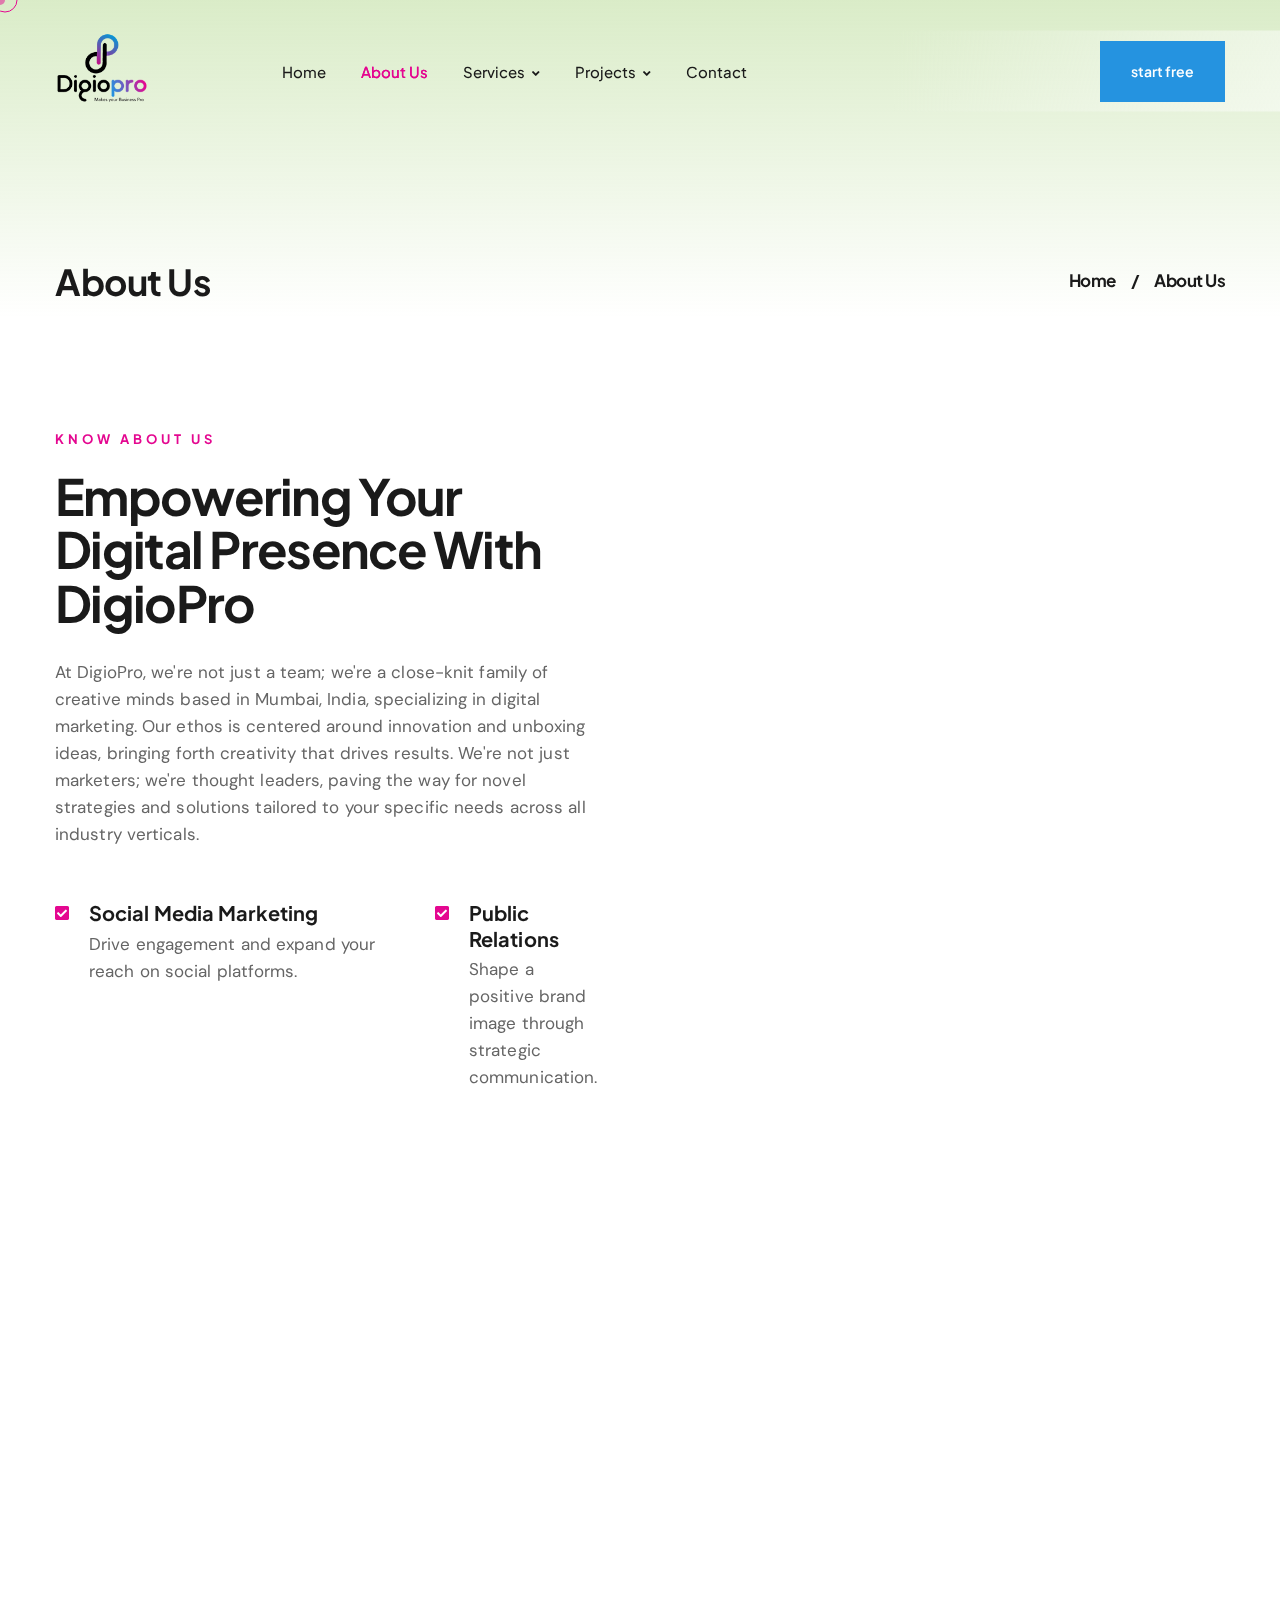
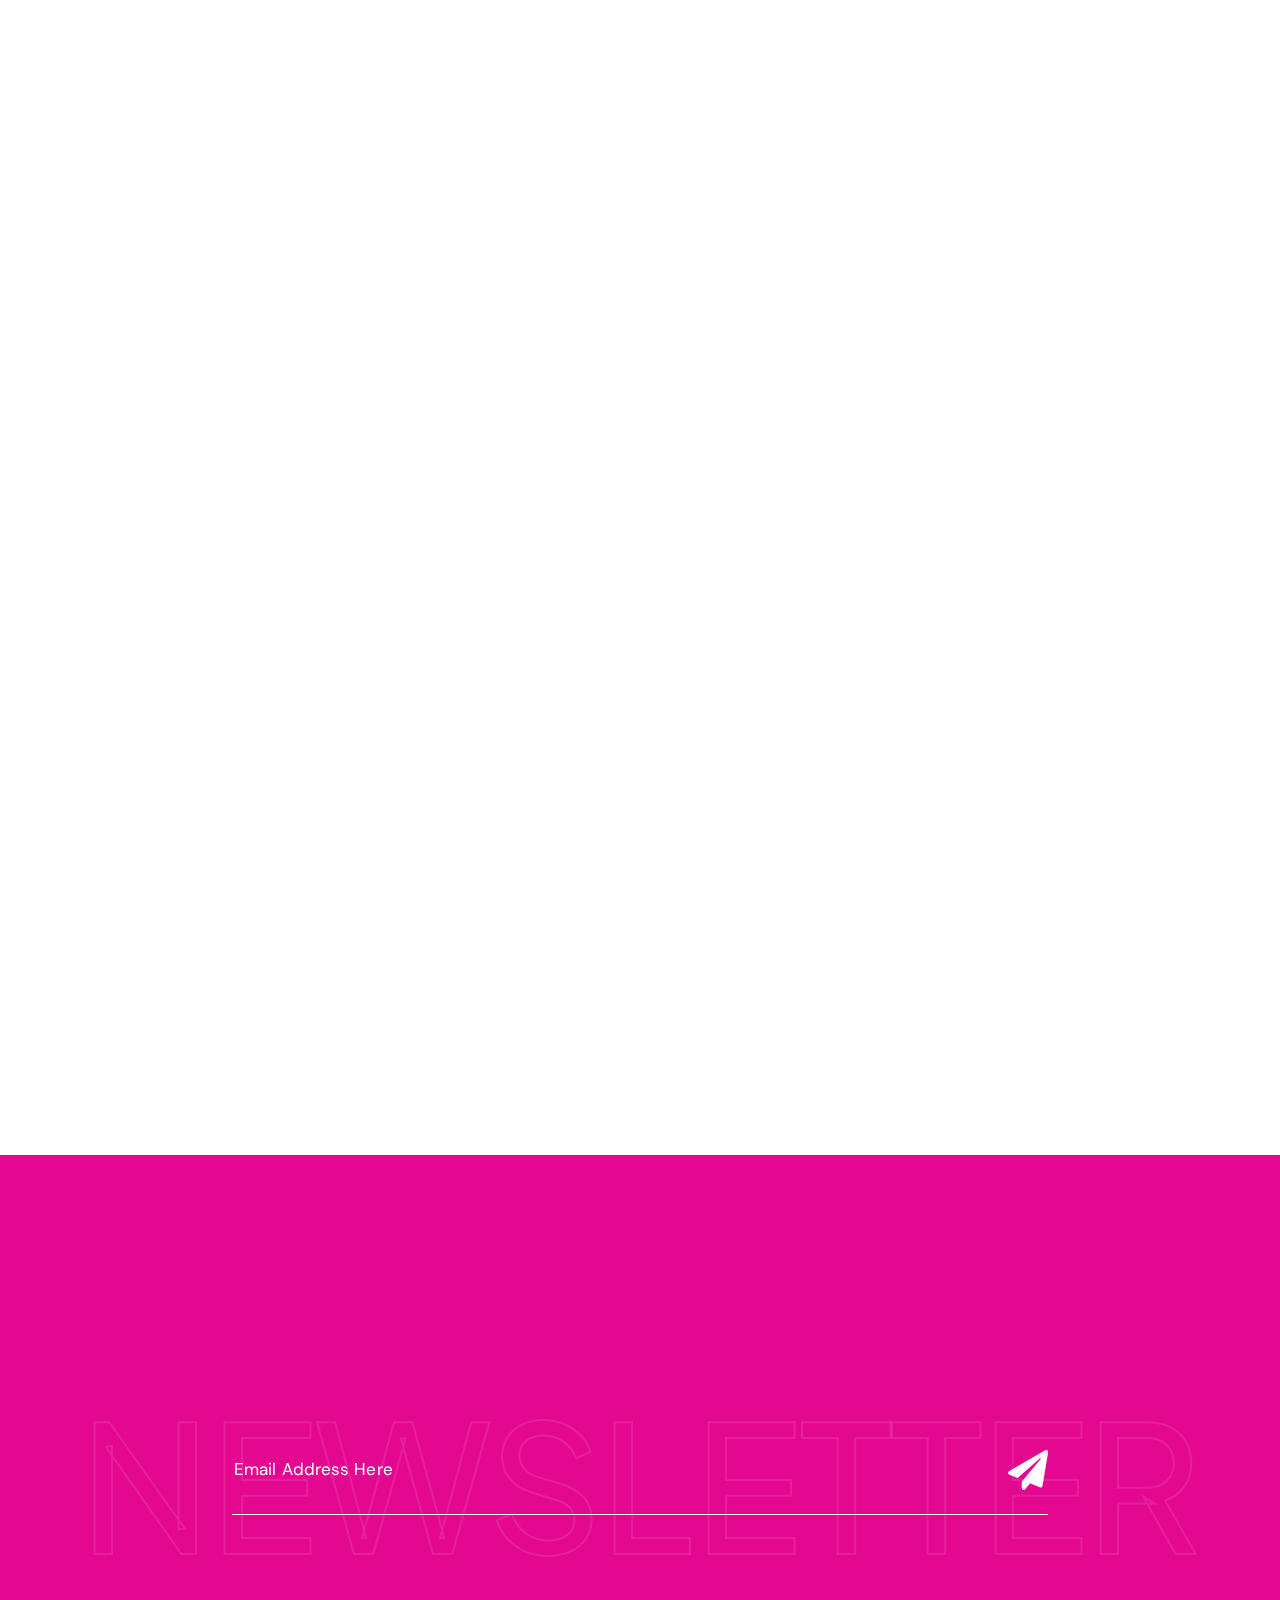
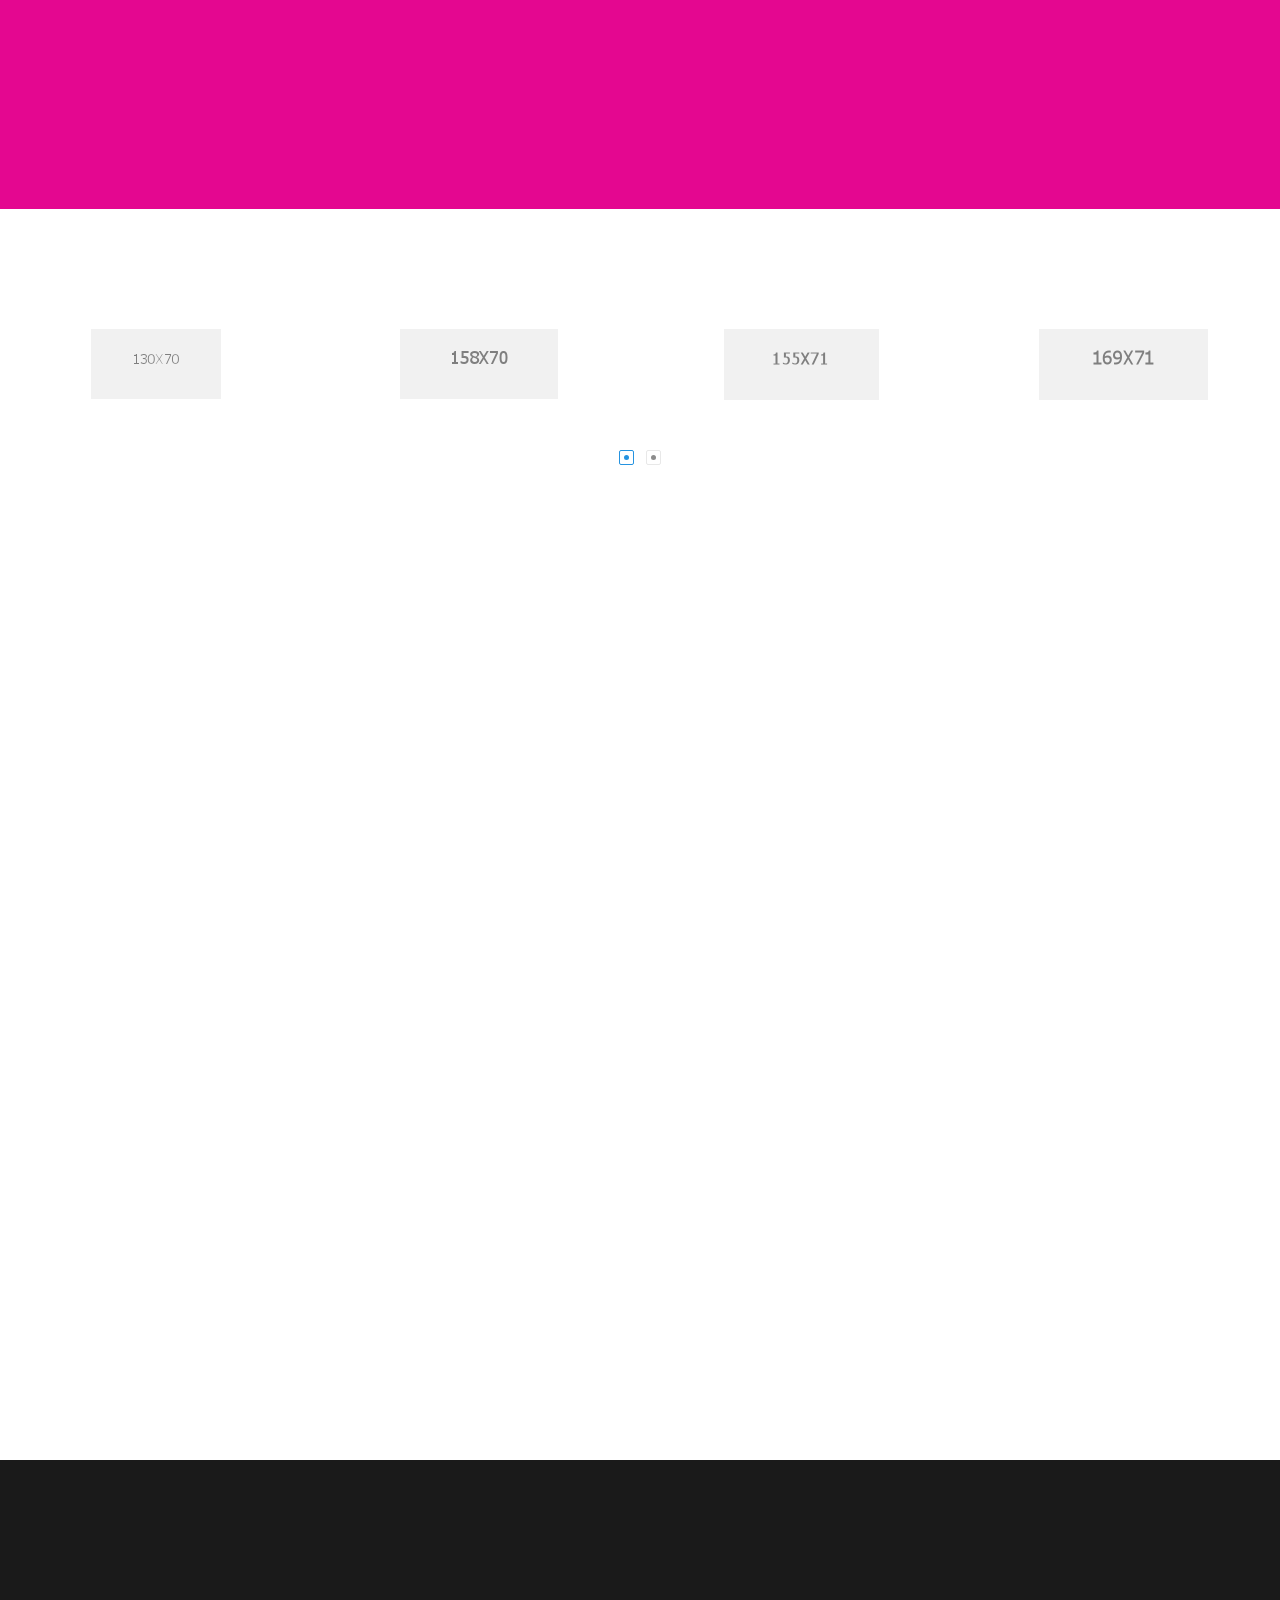
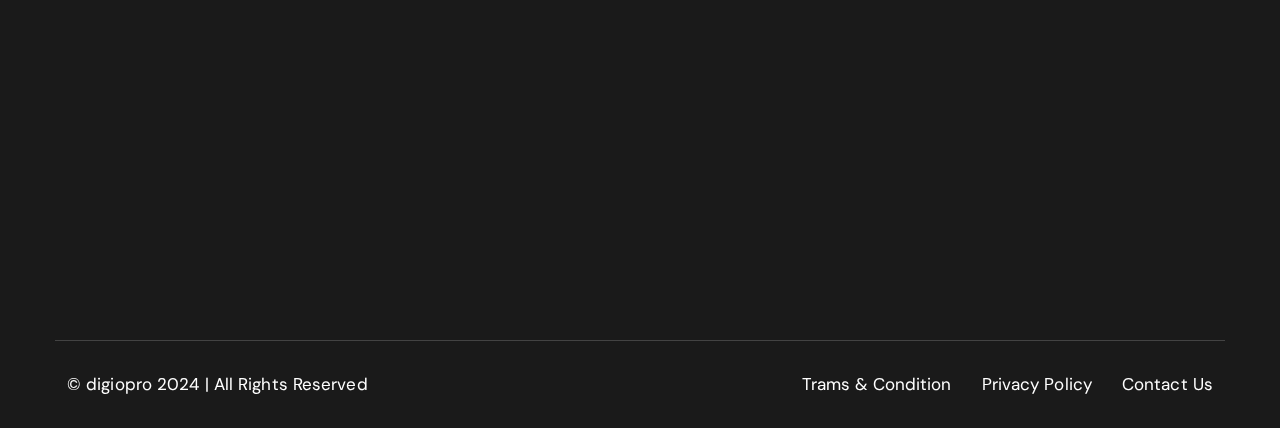
<file: about.html>
<!DOCTYPE html>
<html lang="en">

<head>
    <meta charset="UTF-8">
    <meta name="viewport" content="width=device-width, initial-scale=1.0">
    <title>About Us || Digiopro || Where Creativity Meets Technology</title>
    <!-- favicons Icons -->
    <link rel="apple-touch-icon" sizes="180x180" href="assets/images/favicons/apple-touch-icon.png">
    <link rel="icon" type="image/png" sizes="32x32" href="assets/images/favicons/favicon-32x32.png">
    <link rel="icon" type="image/png" sizes="16x16" href="assets/images/favicons/favicon-16x16.png">
    <link rel="manifest" href="assets/images/favicons/site.webmanifest">
    <meta name="description" content="Digihub HTML Template For Digital Agency">

    <!-- fonts -->
    <link rel="preconnect" href="https://fonts.gstatic.com">
    <link href="https://fonts.googleapis.com/css2?family=DM+Sans:opsz@9..40&display=swap" rel="stylesheet">
    <link href="https://fonts.googleapis.com/css2?family=DM+Sans:opsz@9..40&family=Plus+Jakarta+Sans:wght@500;600;700&display=swap" rel="stylesheet">


    <link rel="stylesheet" href="assets/vendors/bootstrap/css/bootstrap.min.css">
    <link rel="stylesheet" href="assets/vendors/bootstrap-select/bootstrap-select.min.css">
    <link rel="stylesheet" href="assets/vendors/animate/animate.min.css">
    <link rel="stylesheet" href="assets/vendors/fontawesome/css/all.min.css">
    <link rel="stylesheet" href="assets/vendors/digihub-icons/style.css">
    <link rel="stylesheet" href="assets/vendors/jarallax/jarallax.css">
    <link rel="stylesheet" href="assets/vendors/jquery-magnific-popup/jquery.magnific-popup.css">
    <link rel="stylesheet" href="assets/vendors/nouislider/nouislider.min.css">
    <link rel="stylesheet" href="assets/vendors/nouislider/nouislider.pips.css">
    <link rel="stylesheet" href="assets/vendors/tiny-slider/tiny-slider.css">
    <link rel="stylesheet" href="assets/vendors/owl-carousel/css/owl.carousel.min.css">
    <link rel="stylesheet" href="assets/vendors/owl-carousel/css/owl.theme.default.min.css">

    <!-- template styles -->
    <link rel="stylesheet" href="assets/css/digihub.css">
</head>

<body class="custom-cursor">
    <div class="custom-cursor__cursor"></div>
    <div class="custom-cursor__cursor-two"></div>
    <!-- /.Custom Cursor -->

    <div class="preloader">
        <img class="preloader__image" width="55" src="assets/images/loader.png" alt="digihub">
    </div>
    <!-- /.preloader -->
    <div class="page-wrapper">
        <header class="main-header">
            <nav class="main-menu-four main-menu">
                <div class="container">
                    <div class="main-menu-four__left">
                        <div class="main-menu-four__logo">
                            <a href="index.html" class="main-menu-four__logo-box">
                                <img src="assets/images/logoblack-dark.png" alt="logo-light">
                            </a>
                        </div><!-- /.main-menu-four__logo -->
                        <ul class="main-menu__list">
                            <li>
                                <a href="index.html">Home</a>
                               
                            </li>
                            <li>
                                <a href="about.html">About Us</a>
                            </li>
                            <li class="dropdown">
                                <a href="#">Services <i class="fas fa-angle-down"></i></a>
                                <ul>
                                   
                                    <li><a href="Website-development.html">Website Development</a></li>
                                    <li><a href="social-boost.html">Mobile App Development</a></li>
                                    <li><a href="data-sprint.html">Digital Marketing</a></li>
                                    <li><a href="creative-agency.html">Social Media Management</a></li>
                                    <li><a href="brand-max.html">Search Engine Optimization</a></li>
                                    <li><a href="tech-secure.html">Paid Promotions</a></li>
                                    <li><a href="tech-secure.html">Photography</a></li>
                                    <li><a href="tech-secure.html">Videography</a></li>
                                    <li><a href="tech-secure.html">Ad Shoots</a></li>
                                    <li><a href="tech-secure.html">Public Relations and Media Services</a></li>
                                    <li><a href="tech-secure.html">Events Management</a></li>
                                    <li><a href="tech-secure.html">Printing Services</a></li>
                                </ul>
                            </li>
                            <li class="dropdown">
                                <a href="#">Projects <i class="fas fa-angle-down"></i></a>
                                <ul>
                                    <li><a href="projects.html">Projects</a></li>
                                   
                                </ul>
                            </li>
                    
                            <li>
                                <a href="contact.html">Contact</a>
                            </li>
                        </ul>
                    </div><!-- /.main-menu-four__left -->
                    <div class="main-menu-four__right">
                        <button type="button" class="main-menu-four__bar mobile-nav__toggler">
                            <span class="mobile-nav__toggler-bars"></span>
                            <span class="mobile-nav__toggler-bars"></span>
                            <span class="mobile-nav__toggler-bars"></span>
                        </button>
                   
                        <a href="contact.html" class="main-menu-four__btn digihub-btn digihub-btn--primary">start free <span></span><span></span><span></span><span></span></a>
                    </div><!-- /.main-menu-four__right -->
                </div><!-- /.container -->
            </nav>
            <!-- /.main-menu-four -->
        </header><!-- /.main-header -->

        <div class="stricky-header stricky-header-four stricked-menu main-menu">
            <div class="sticky-header__content"></div><!-- /.sticky-header__content -->
        </div><!-- /.stricky-header -->
        <!-- Page Header Start -->
        <section class="page-header">
            <div class="container">
                <div class="page-header__content">
                    <h2 class="page-header__title">About Us</h2>
                    <ul class="digihub-breadcrumb">
                        <li><a href="index.html">Home</a></li>
                        <li>/</li>
                        <li><span>About Us</span></li>
                    </ul><!-- /.thm-breadcrumb list-unstyled -->
                </div><!-- /.page-header__content -->
            </div><!-- /.container -->
        </section><!-- /.page-header -->
        <!-- Page Header End -->
        <!-- About Three Start -->
        <section class="about-three about-three--one">
            <div class="container">
                <div class="about-three__row row">
                    <div class="col-lg-6">
                        <div class="about-three__content sec-title">
                            <p class="sec-title__top wow animated fadeIn" data-wow-delay="0.1s" data-wow-duration="1500ms">Know
                                About Us</p>
                            <h2 class="about-three__heading sec-title__heading wow animated fadeIn" data-wow-delay="0.1s" data-wow-duration="1500ms">Empowering Your Digital Presence with DigioPro</h2>
                            <p class="about-three__desc wow animated fadeInUp" data-wow-delay="0.1s" data-wow-duration="1500ms">
                                At DigioPro, we're not just a team; we're a close-knit family of creative minds based in Mumbai, India, specializing in digital marketing. Our ethos is centered around innovation and unboxing ideas, bringing forth creativity that drives results. We're not just marketers; we're thought leaders, paving the way for novel strategies and solutions tailored to your specific needs across all industry verticals.</p>
                            <div class="about-three__inner-container container-fluid">
                                <div class="about-three__bottom row">
                                    <div class="col-xxl-6 col-lg-8 col-md-7">
                                        <div class="about-three__bottom-left">
                                            <div class="about-three__bottom-left-content-box wow animated fadeInUp" data-wow-delay="0.2s" data-wow-duration="1500ms">
                                                <i class="about-three__bottom-left-icon fas fa-check-square"></i>
                                                <div class="about-three__bottom-left-content">
                                                    <h4 class="about-three__bottom-left-title">Social Media Marketing</h4>
                                                    <p class="about-three__bottom-left-desc">Drive engagement and expand your reach on social platforms.</p>
                                                </div>
                                            </div>
                                            <div class="about-three__bottom-left-content-box wow animated fadeInUp" data-wow-delay="0.3s" data-wow-duration="1500ms">
                                                <i class="about-three__bottom-left-icon fas fa-check-square"></i>
                                                <div class="about-three__bottom-left-content">
                                                    <h4 class="about-three__bottom-left-title">Web & App Development</h4>
                                                    <p class="about-three__bottom-left-desc">Craft visually appealing websites and apps tailored to your brand's needs.</p>
                                                </div>
                                            </div>
                                            <div class="about-three__bottom-left-content-box wow animated fadeInUp" data-wow-delay="0.3s" data-wow-duration="1500ms">
                                                <i class="about-three__bottom-left-icon fas fa-check-square"></i>
                                                <div class="about-three__bottom-left-content">
                                                    <h4 class="about-three__bottom-left-title">Strategy</h4>
                                                    <p class="about-three__bottom-left-desc">Align your digital efforts with precise data-driven strategies.</p>
                                                </div>
                                            </div>
                                            <div class="about-three__bottom-left-content-box wow animated fadeInUp" data-wow-delay="0.3s" data-wow-duration="1500ms">
                                                <i class="about-three__bottom-left-icon fas fa-check-square"></i>
                                                <div class="about-three__bottom-left-content">
                                                    <h4 class="about-three__bottom-left-title">SEO & SEM</h4>
                                                    <p class="about-three__bottom-left-desc">Boost online visibility and drive targeted traffic to your site.</p>
                                                </div>
                                            </div>
                                            <div class="about-three__bottom-left-content-box wow animated fadeInUp" data-wow-delay="0.3s" data-wow-duration="1500ms">
                                                <i class="about-three__bottom-left-icon fas fa-check-square"></i>
                                                <div class="about-three__bottom-left-content">
                                                    <h4 class="about-three__bottom-left-title">Email Marketing</h4>
                                                    <p class="about-three__bottom-left-desc">Forge meaningful connections through impactful email campaigns.</p>
                                                </div>
                                            </div>
                                        </div><!-- /.about-three__bottom-left -->
                                    </div>
                                    <div class="col-xxl-6 col-lg-4 col-md-5">
                                        <div class="about-three__bottom-left-content-box wow animated fadeInUp" data-wow-delay="0.3s" data-wow-duration="1500ms">
                                            <i class="about-three__bottom-left-icon fas fa-check-square"></i>
                                            <div class="about-three__bottom-left-content">
                                                <h4 class="about-three__bottom-left-title">Public Relations</h4>
                                                <p class="about-three__bottom-left-desc">Shape a positive brand image through strategic communication.</p>
                                            </div>
                                        </div>
                                        <div class="about-three__bottom-left-content-box wow animated fadeInUp" data-wow-delay="0.3s" data-wow-duration="1500ms">
                                            <i class="about-three__bottom-left-icon fas fa-check-square"></i>
                                            <div class="about-three__bottom-left-content">
                                                <h4 class="about-three__bottom-left-title">Influencer Marketing</h4>
                                                <p class="about-three__bottom-left-desc">Leverage influencers to amplify your brand message.</p>
                                            </div>
                                        </div>
                                        <div class="about-three__bottom-left-content-box wow animated fadeInUp" data-wow-delay="0.3s" data-wow-duration="1500ms">
                                            <i class="about-three__bottom-left-icon fas fa-check-square"></i>
                                            <div class="about-three__bottom-left-content">
                                                <h4 class="about-three__bottom-left-title">Video Production</h4>
                                                <p class="about-three__bottom-left-desc">Engage audiences with high-quality visual storytelling.</p>
                                            </div>
                                        </div><!-- /.about-three__bottom-right -->
                                        <div class="about-three__bottom-left-content-box wow animated fadeInUp" data-wow-delay="0.3s" data-wow-duration="1500ms">
                                            <i class="about-three__bottom-left-icon fas fa-check-square"></i>
                                            <div class="about-three__bottom-left-content">
                                                <h4 class="about-three__bottom-left-title">Photography</h4>
                                                <p class="about-three__bottom-left-desc">Capture your brand's essence through stunning visuals.</p>
                                            </div>
                                        </div>
                                        <div class="about-three__bottom-left-content-box wow animated fadeInUp" data-wow-delay="0.3s" data-wow-duration="1500ms">
                                            <i class="about-three__bottom-left-icon fas fa-check-square"></i>
                                            <div class="about-three__bottom-left-content">
                                                <h4 class="about-three__bottom-left-title">Designing</h4>
                                                <p class="about-three__bottom-left-desc">Create captivating designs to elevate your brand identity.</p>
                                            </div>
                                        </div>

                                    </div>
                                </div><!-- /.row -->
                            </div><!-- /.about-three__inner-container -->
                        </div><!-- /.about-three__content -->
                    </div>
                    <div class="col-lg-6 wow animated fadeInRight" data-wow-delay="0.1s" data-wow-duration="1500ms">
                        <div class="about-three__img-box">
                            <div class="about-three__img-box-inner">
                                <div class="digihub-tilt" data-tilt-options='{ "glare": false, "maxGlare": 0, "maxTilt": 4, "speed": 700, "scale": 1 }'>
                                    <img src="assets/images/about/about-3-1.png" alt="about image" class="about-three__img">
                                </div>
                                <a href="https://www.youtube.com/watch?v=h9MbznbxlLc" class="about-three__btn video-popup">
                                    <i class="fas fa-play"></i>
                                    <span class="about-three__btn-ripple"></span>
                                </a>
                                <svg class="about-three__inner-shape" xmlns="http://www.w3.org/2000/svg" viewBox="0 0 546 579" fill="none">
                                    <path fill-rule="evenodd" clip-rule="evenodd" d="M270.878 1.94938C327.262 13.0619 342.754 86.8409 386.543 124.063C425.111 156.848 483.506 162.532 510.308 205.476C540.738 254.235 554.422 315.14 540.616 370.933C526.33 428.664 482.281 473.138 435.113 509.356C386.864 546.403 331.561 573.846 270.878 578.049C207.111 582.467 140.018 572.14 89.2375 533.315C39.05 494.943 5.50028 434.165 0.327797 371.197C-4.36176 314.108 42.4807 269.199 63.1537 215.779C82.2008 166.561 79.7858 108.707 116.558 70.8537C156.798 29.431 214.221 -9.21688 270.878 1.94938Z" />
                                </svg>
                            </div><!-- /.about-three__img-box-inner -->
                            <div class="about-three__service">
                                <div class="about-three__service-box">
                                    <div class="about-three__service-box-inner">
                                        <span class="about-three__service-icon icon-content-development"></span>
                                        <h4 class="about-three__service-total sec-title__heading">25+</h4>
                                        <p class="about-three__service-title">Services we provide</p>
                                    </div>
                                </div><!-- /.about-three__service-box -->
                            </div><!-- /.about-three__service -->
                        </div><!-- /.about-three__img-box -->
                    </div>
                </div><!-- /.row -->
            </div><!-- /.container -->
        </section><!-- /.about-three -->
        <!-- About Three End -->
          <!-- Service team Page Start -->
          <section class="team-single-page">
            <div class="container">
                <div class="team-single-page__row row">
                    <div class="col-xl-5 col-lg-6 wow animated fadeInUp" data-wow-delay="0.1s" data-wow-duration="1500ms">
                        <div class="team-single">
                            <div class="team-single__img-box">
                                <img src="assets/images/team/team-single-1.jpg" alt="team" class="team-single__img">
                            </div><!-- /.team-single__img-box -->
                            <div class="team-single__overlay">
                                <div class="team-single__info">
                                    <h4 class="team-single__name">Alma R. Valdivia</h4>
                                    <p class="team-single__title">Ui\Ux Designer</p>
                                    <ul class="team-single__social">
                                        <li class="team-single__social-item">
                                            <a href="#" class="team-single__social-link"><i class="fab fa-facebook-f"></i></a>
                                        </li>
                                        <li class="team-single__social-item">
                                            <a href="#" class="team-single__social-link"><i class="fab fa-twitter"></i></a>
                                        </li>
                                        <li class="team-single__social-item">
                                            <a href="#" class="team-single__social-link"><i class="fab fa-instagram"></i></a>
                                        </li>
                                    </ul>
                                </div><!-- /.team-single__info -->
                            </div><!-- /.team-single__overlay -->
                        </div><!-- /.team-single -->
                    </div>
                    <div class="col-xl-7 col-lg-6 wow animated fadeInUp" data-wow-delay="0.4s" data-wow-duration="1500ms">
                        <div class="team-single-details">
                            <h3 class="team-single-details__name">Alma R. Valdivia</h3>
                            <p class="team-single-details__title">Ui\Ux Designer</p>
                            <p class="team-single-details__desc">Aliquam eros justo, posuere loborti viverra laoreet matti ullamcorper posuere viverra .Aliquam eros justo, posuere lobortis viverra laoreet augue mattis fermentum ullamcorper viverra laoreet Aliquam eros justo, posuere loborti viverra laoreet matti</p>
                            <ul class="team-single-details__info">
                                <li>
                                    <i class="fas fa-phone-alt"></i>
                                    <a href="tel:256323650563">2563 23650 563</a>
                                </li>
                                <li>
                                    <i class="fa fa-envelope"></i>
                                    <a href="mailto:almav.r.aldivia@gmail.con">almav.r.aldivia@gmail.con</a>
                                </li>
                            </ul><!-- /.team-single-details__info -->
                            <div class="team-single-details__info-two">
                                <h3 class="team-single-details__info-two-title">A picture is worth of standard and like</h3>
                                <p class="team-single-details__info-two-desc">Aliquam eros justo, posuere loborti viverra laoreet matti ullamcorper posuere viverra .Aliquam eros justo, posuere lobortis, viverra laoreet augue mattis fermentum ullamcorper viverra laoreet Aliquam eros justo, posuere loborti viverra laoreet matti ullamcorper posuere viverra .Aliquam.</p>
                            </div><!-- /.team-single-details__info-two -->
                        </div><!-- /.team-single-details -->
                    </div>
                </div><!-- /.row -->
            </div><!-- /.container -->
        </section><!-- /.team-page -->
        <!-- Subscribe One Start -->
        <section class="subscribe-one">
            <h2 class="subscribe-one__inner-heading">newsletter</h2>
            <div class="container">
                <div class="subscribe-one__sec-title sec-title wow animated fadeIn" data-wow-delay="0.1s" data-wow-duration="1500ms">
                    <h2 class="subscribe-one__heading sec-title__heading">subscribe to stay connected</h2>
                </div><!-- /.subscribe-one__sec-title -->
                <form action="#" data-url="MAILCHIMP_FORM_URL" class="subscribe-one__form mc-form">
                    <input type="email" name="EMAIL" id="subscribe-one-input" placeholder="Email Address Here" class="subscribe-one__input">
                    <button type="submit" class="subscribe-one__btn"><i class="fas fa-paper-plane"></i></button>
                </form><!-- /.subscribe-one__form -->
                <div class="mc-form__response"></div><!-- /.mc-form__response -->
                <div class="counter-one container-fluid">
                    <div class="row">
                        <div class="col-lg-3 col-sm-6 wow animated fadeIn" data-wow-delay="0.1s" data-wow-duration="1500ms">
                            <div class="counter-one__count-box counter-one__count-box-one">
                                <div class="counter-one__count-box-inner sec-title count-box">
                                    <h3 class="sec-title__heading count-text" data-stop="2000" data-speed="1500">00</h3>
                                    <h3 class="sec-title__heading">+</h3>
                                </div><!-- /.counter-one__count-box-inner -->
                                <p class="counter-one__count-title">Team <br> member</p>
                            </div><!-- /.counter-one__count-box -->
                        </div>
                        <div class="col-lg-3 col-sm-6 wow animated fadeIn" data-wow-delay="0.1s" data-wow-duration="1500ms">
                            <div class="counter-one__count-box counter-one__count-box-two">
                                <div class="counter-one__count-box-inner sec-title count-box">
                                    <h3 class="sec-title__heading count-text" data-stop="20" data-speed="1500">00</h3>
                                    <h3 class="sec-title__heading">+</h3>
                                </div><!-- /.counter-one__count-box-inner -->
                                <p class="counter-one__count-title">Winning <br> award</p>
                            </div><!-- /.counter-one__count-box -->
                        </div>
                        <div class="col-lg-3 col-sm-6 wow animated fadeIn" data-wow-delay="0.1s" data-wow-duration="1500ms">
                            <div class="counter-one__count-box counter-one__count-box-three">
                                <div class="counter-one__count-box-inner sec-title count-box">
                                    <h3 class="sec-title__heading count-text" data-stop="10" data-speed="1500">00</h3>
                                    <h3 class="sec-title__heading">k</h3>
                                </div><!-- /.counter-one__count-box-inner -->
                                <p class="counter-one__count-title">Complete <br> project</p>
                            </div><!-- /.counter-one__count-box -->
                        </div>
                        <div class="col-lg-3 col-sm-6 wow animated fadeIn" data-wow-delay="0.1s" data-wow-duration="1500ms">
                            <div class="counter-one__count-box counter-one__count-box-four">
                                <div class="counter-one__count-box-inner sec-title count-box">
                                    <h3 class="sec-title__heading count-text" data-stop="900" data-speed="1500">00</h3>
                                    <h3 class="sec-title__heading">+</h3>
                                </div><!-- /.counter-one__count-box-inner -->
                                <p class="counter-one__count-title">Client <br> review</p>
                            </div><!-- /.counter-one__count-box -->
                        </div>
                    </div><!-- /.row -->
                </div><!-- /.container -->
            </div><!-- /.container -->
        </section><!-- /.subscribe-one -->
        <!-- Subscribe One End -->
        <!-- Clients Logo One Start -->
        <section class="clients-logo-one clients-logo-one--one">
            <div class="clients-logo-one__container container">
                <div class="clients-logo-one__carousel digihub-owl__carousel owl-theme owl-carousel" data-owl-options='{
            "items": 5,
            "margin": 95,
            "smartSpeed": 700,
            "loop": true,
            "autoplay": 6000,
            "nav": false,
            "dots": true,
            "navText": ["<span class=\"fa fa-angle-left\"></span>","<span class=\"fa fa-angle-right\"></span>"],
            "responsive":{
                "0":{
                    "items": 1,
                    "margin": 0
                },
                "360":{
                    "items": 2,
                    "margin": 50
                },
                "576":{
                    "items": 3,
                    "margin": 50
                },
                "768":{
                    "items": 3,
                    "margin": 60
                },
                "992":{
                    "items": 4,
                    "margin": 60
                },
                "1200":{
                    "items": 4,
                    "margin": 70
                },
                "1400":{
                    "items": 5,
                    "loop": false,
                    "dots": false,
                    "margin": 95
                }
            }
            }'>
                    <div class="clients-logo-one__item item">
                        <img src="assets/images/clients-logo/clients-logo-1-1.png" alt="clients-logo" class="clients-logo-one__logo">
                    </div><!-- /.owl-slide-item -->
                    <div class="clients-logo-one__item item">
                        <img src="assets/images/clients-logo/clients-logo-1-2.png" alt="clients-logo" class="clients-logo-one__logo">
                    </div><!-- /.owl-slide-item -->
                    <div class="clients-logo-one__item item">
                        <img src="assets/images/clients-logo/clients-logo-1-3.png" alt="clients-logo" class="clients-logo-one__logo">
                    </div><!-- /.owl-slide-item -->
                    <div class="clients-logo-one__item item">
                        <img src="assets/images/clients-logo/clients-logo-1-4.png" alt="clients-logo" class="clients-logo-one__logo">
                    </div><!-- /.owl-slide-item -->
                    <div class="clients-logo-one__item item">
                        <img src="assets/images/clients-logo/clients-logo-1-5.png" alt="clients-logo" class="clients-logo-one__logo">
                    </div><!-- /.owl-slide-item -->
                </div><!-- /.clients-logo-one__carousel -->
            </div><!-- /.clients-logo-one__container -->
        </section><!-- /.clients-logo -->
        <!-- Clients Logo One End -->
        <!-- Team One Start -->
        <section class="team-two team-two--one">
            <div class="container">
                <div class="team-two__sec-title sec-title wow animated fadeIn" data-wow-delay="0.1s" data-wow-duration="1500ms">
                    <p class="sec-title__top">our team member</p>
                    <h2 class="team-two__heading sec-title__heading">Designing the future pixel by pixel</h2>
                </div><!-- /.team-two__sec-title -->
                <div class="row">
                    <div class="col-md-6 wow animated fadeInUp" data-wow-delay="0.1s" data-wow-duration="1500ms">
                        <div class="team-card">
                            <div class="team-card__img-box">
                                <img src="assets/images/team/team-2-1.png" alt="team" class="team-card__img">
                            </div><!-- /.team-card__img-box -->
                            <div class="team-card__info">
                                <h4 class="team-card__name"><a href="team-single.html">Mindi E. Smithers</a></h4>
                                <p class="team-card__title">Web Developer</p>
                                <ul class="team-card__social">
                                    <li><a href="https://www.facebook.com/"><i class="fab fa-facebook-f"></i></a></li>
                                    <li><a href="https://twitter.com/"><i class="fab fa-twitter"></i></a></li>
                                    <li><a href="https://www.instagram.com/"><i class="fab fa-instagram"></i></a></li>
                                </ul><!-- /.team-card__social -->
                            </div><!-- /.team-card__info -->
                        </div><!-- /.team-card -->
                    </div>
                    <div class="col-md-6 wow animated fadeInUp" data-wow-delay="0.3s" data-wow-duration="1500ms">
                        <div class="team-card">
                            <div class="team-card__img-box">
                                <img src="assets/images/team/team-2-2.png" alt="team" class="team-card__img">
                            </div><!-- /.team-card__img-box -->
                            <div class="team-card__info">
                                <h4 class="team-card__name"><a href="team-single.html">Alma R. Valdivia</a></h4>
                                <p class="team-card__title">Ui\Ux Designer</p>
                                <ul class="team-card__social">
                                    <li><a href="https://www.facebook.com/"><i class="fab fa-facebook-f"></i></a></li>
                                    <li><a href="https://twitter.com/"><i class="fab fa-twitter"></i></a></li>
                                    <li><a href="https://www.instagram.com/"><i class="fab fa-instagram"></i></a></li>
                                </ul><!-- /.team-card__social -->
                            </div><!-- /.team-card__info -->
                        </div><!-- /.team-card -->
                    </div>
                    <div class="col-md-6 wow animated fadeInUp" data-wow-delay="0.1s" data-wow-duration="1500ms">
                        <div class="team-card">
                            <div class="team-card__img-box">
                                <img src="assets/images/team/team-2-3.png" alt="team" class="team-card__img">
                            </div><!-- /.team-card__img-box -->
                            <div class="team-card__info">
                                <h4 class="team-card__name"><a href="team-single.html">Cherie S. Cullen</a></h4>
                                <p class="team-card__title">SEO Expert</p>
                                <ul class="team-card__social">
                                    <li><a href="https://www.facebook.com/"><i class="fab fa-facebook-f"></i></a></li>
                                    <li><a href="https://twitter.com/"><i class="fab fa-twitter"></i></a></li>
                                    <li><a href="https://www.instagram.com/"><i class="fab fa-instagram"></i></a></li>
                                </ul><!-- /.team-card__social -->
                            </div><!-- /.team-card__info -->
                        </div><!-- /.team-card -->
                    </div>
                    <div class="col-md-6 wow animated fadeInUp" data-wow-delay="0.3s" data-wow-duration="1500ms">
                        <div class="team-card">
                            <div class="team-card__img-box">
                                <img src="assets/images/team/team-2-1.png" alt="team" class="team-card__img">
                            </div><!-- /.team-card__img-box -->
                            <div class="team-card__info">
                                <h4 class="team-card__name"><a href="team-single.html">D. Burnett</a></h4>
                                <p class="team-card__title">Graphics Designer</p>
                                <ul class="team-card__social">
                                    <li><a href="https://www.facebook.com/"><i class="fab fa-facebook-f"></i></a></li>
                                    <li><a href="https://twitter.com/"><i class="fab fa-twitter"></i></a></li>
                                    <li><a href="https://www.instagram.com/"><i class="fab fa-instagram"></i></a></li>
                                </ul><!-- /.team-card__social -->
                            </div><!-- /.team-card__info -->
                        </div><!-- /.team-card -->
                    </div>
                </div><!-- /.row -->
            </div><!-- /.container -->
        </section><!-- /.team-one -->
        <!-- Team One Start -->
           <!-- Footer One Start -->
           <footer class="footer-one">
            <div class="container">
                <div class="row">
                    <div class="col-xl-3 col-md-5 wow animated fadeInUp" data-wow-delay="0.1s" data-wow-duration="1500ms">
                        <div class="footer-one__about-box">
                            <div class="footer-one__logo-box">
                                <a href="index.html">
                                    <img src="assets/images/logo-dark.png" alt="logo-dark" class="footer-one__logo">
                                </a>
                            </div><!-- /.footer-one__logo-box -->
                            <p class="footer-one__about-text">Yes, there are many not ma corporate businesses Informati worldwide</p>
                            <ul class="footer-one__social">
                                <li class="footer-one__social-item">
                                    <a href="https://www.facebook.com/Digiopro?mibextid=ZbWKwL" class="footer-one__social-link">
                                        <i class="fab fa-facebook-f"></i>
                                    </a>
                                </li>
                                <li class="footer-one__social-item">
                                    <a href="https://www.instagram.com/digiopro?igsh=MW02c29ydThxejB1Yg==" class="footer-one__social-link">
                                        <i class="fab fa-instagram"></i>
                                    </a>
                                </li>
                                <li class="footer-one__social-item">
                                    <a href="https://twitter.com/" class="footer-one__social-link">
                                        <i class="fab fa-whatsapp"></i>
                                    </a>
                                </li>
                                
                            </ul><!-- /.footer-one__socila -->
                        </div><!-- /.footer-one__about -->
                    </div>
                    <div class="col-xl-2 col-md-3 col-sm-6 wow animated fadeInUp" data-wow-delay="0.3s" data-wow-duration="1500ms">
                        <div class="footer-one__link-box footer-one__link-box-one">
                            <h3 class="footer-one__title">About</h3>
                            <ul class="footer-one__link-list">
                                <li class="footer-one__link-item">
                                    <a href="about.html" class="footer-one__link">About Us</a>
                                </li>
                                <li class="footer-one__link-item">
                                    <a href="contact.html" class="footer-one__link">Plan & Pricing</a>
                                </li>
                                <li class="footer-one__link-item">
                                    <a href="service.html" class="footer-one__link">Services</a>
                                </li>
                                <li class="footer-one__link-item">
                                    <a href="about.html" class="footer-one__link">Information</a>
                                </li>
                            </ul><!-- /.footer-one__link-list -->
                        </div><!-- /.footer-one__link-box -->
                    </div>
                    <div class="col-xl-3 col-md-4 col-sm-6 wow animated fadeInUp" data-wow-delay="0.5s" data-wow-duration="1500ms">
                        <div class="footer-one__link-box footer-one__link-box-two">
                            <h3 class="footer-one__title">Resources</h3>
                            <ul class="footer-one__link-list">
                                <li class="footer-one__link-item">
                                    <a href="contact.html" class="footer-one__link">Support Center</a>
                                </li>
                                <li class="footer-one__link-item">
                                    <a href="service.html" class="footer-one__link">Documentation</a>
                                </li>
                                <li class="footer-one__link-item">
                                    <a href="blog-grid-right.html" class="footer-one__link">Changelog</a>
                                </li>
                            </ul><!-- /.footer-one__link-list -->
                        </div><!-- /.footer-one__link-box -->
                    </div>
                    <div class="col-xl-4 col-lg-7 wow animated fadeInUp" data-wow-delay="0.7s" data-wow-duration="1500ms">
                        <div class="footer-one__newsletter-box">
                            <h3 class="footer-one__title">Newsletter</h3>
                            <form action="#" data-url="MAILCHIMP_FORM_URL" class="footer-one__newsletter-form-box mc-form">
                                <div class="footer-one__newsletter-form">
                                    <input type="email" name="EMAIL" id="footer-one-newsletter" placeholder="Your Email" class="footer-one__newsletter-input">
                                    <button type="submit" class="footer-one__newsletter-btn digihub-btn">Subscribe <span></span><span></span><span></span><span></span></button>
                                </div>
                                <div class="footer-one__checkbox">
                                    <input type="checkbox" id="footer-one-newsletter-check" class="footer-one__checkbox-input">
                                    <label for="footer-one-newsletter-check" class="footer-one__checkbox-text">I agree to my email being stored</label>
                                </div>
                            </form><!-- /.footer-one__newsletter-form -->
                            <div class="mc-form__response"></div><!-- /.mc-form__response -->
                        </div><!-- /.footer-one__newsletter -->
                    </div>
                </div><!-- /.row -->
                <div class="footer-one__bottom container-fluid @@extraClassName">
                    <div class="row">
                        <div class="footer-one__bottom-col-one col-lg-5">
                            <div class="footer-one__copyright">
                                <p class="footer-one__copyright-text">&copy; digiopro 2024 | All Rights Reserved</p>
                            </div><!-- /.footer__copyright -->
                        </div>
                        <div class="footer-one__bottom-col-two col-lg-7">
                            <div class="footer-one__bottom-link-box">
                                <a href="team.html" class="footer-one__bottom-link">Trams & Condition</a>
                                <a href="about.html" class="footer-one__bottom-link">Privacy Policy</a>
                                <a href="contact.html" class="footer-one__bottom-link">Contact Us</a>
                            </div><!-- /.footer__bottom-link-box -->
                        </div>
                    </div><!-- /.row -->
                </div><!-- /.footer__bottom -->
            </div><!-- /.container -->
        </footer><!-- /.footer-one -->
        <!-- Footer Three End -->
    </div><!-- /.page-wrapper -->

    <div class="mobile-nav__wrapper">
        <div class="mobile-nav__overlay mobile-nav__toggler"></div>
        <!-- /.mobile-nav__overlay -->
        <div class="mobile-nav__content">
            <span class="mobile-nav__close mobile-nav__toggler"><i class="fa fa-times"></i></span>

            <div class="logo-box">
                <a href="index.html" aria-label="logo image"><img src="assets/images/logo-dark.png" width="155" alt="digihub"></a>
            </div>
            <!-- /.logo-box -->
            <div class="mobile-nav__container"></div>
            <!-- /.mobile-nav__container -->

            <ul class="mobile-nav__contact">
                <li>
                    <i class="fa fa-envelope"></i>
                    <a href="mailto:digihub@envato.com">digihub@envato.com</a>
                </li>
                <li>
                    <i class="fa fa-phone"></i>
                    <a href="tel:8085550111">(808) 555-0111</a>
                </li>
            </ul><!-- /.mobile-nav__contact -->
            <ul class="mobile-nav__social">
                <li>
                    <a href="https://www.facebook.com/"><i class="fab fa-facebook-f"></i></a>
                </li>
                <li>
                    <a href="https://twitter.com/"><i class="fab fa-twitter"></i></a>
                </li>
                <li>
                    <a href="https://www.linkedin.com/?original_referer="><i class="fab fa-linkedin-in"></i></a>
                </li>
                <li>
                    <a href="https://www.pinterest.com/"><i class="fab fa-pinterest-p"></i></a>
                </li>
            </ul><!-- /.mobile-nav__social -->
        </div>
        <!-- /.mobile-nav__content -->
    </div>
    <!-- /.mobile-nav__wrapper -->

    <div class="search-popup">
        <div class="search-popup__overlay search-toggler"></div>
        <!-- /.search-popup__overlay -->
        <div class="search-popup__content">
            <form role="search" method="get" class="search-popup__form" action="#">
                <input type="text" id="search" placeholder="Search Here...">
                <button type="submit" aria-label="search submit" class="search-popup__form__btn">
                    <i class="fa fa-search"></i>
                </button>
            </form>
        </div>
        <!-- /.search-popup__content -->
    </div>
    <!-- /.search-popup -->

    <a href="#" data-target="html" class="scroll-to-target scroll-to-top"><i class="fas fa-long-arrow-alt-up"></i></a>


    <script src="assets/vendors/jquery/jquery-3.7.0.min.js"></script>
    <script src="assets/vendors/bootstrap/js/bootstrap.bundle.min.js"></script>
    <script src="assets/vendors/bootstrap-select/bootstrap-select.min.js"></script>
    <script src="assets/vendors/jarallax/jarallax.min.js"></script>
    <script src="assets/vendors/jquery-ajaxchimp/jquery.ajaxchimp.min.js"></script>
    <script src="assets/vendors/jquery-appear/jquery.appear.min.js"></script>
    <script src="assets/vendors/jquery-circle-progress/jquery.circle-progress.min.js"></script>
    <script src="assets/vendors/jquery-magnific-popup/jquery.magnific-popup.min.js"></script>
    <script src="assets/vendors/jquery-validate/jquery.validate.min.js"></script>
    <script src="assets/vendors/nouislider/nouislider.min.js"></script>
    <script src="assets/vendors/tiny-slider/tiny-slider.js"></script>
    <script src="assets/vendors/wnumb/wNumb.min.js"></script>
    <script src="assets/vendors/owl-carousel/js/owl.carousel.min.js"></script>
    <script src="assets/vendors/wow/wow.js"></script>
    <script src="assets/vendors/tilt/tilt.jquery.js"></script>
    <script src="assets/vendors/isotope/isotope.js"></script>
    <script src="assets/vendors/gsap/gsap.min.js"></script>
    <script src="assets/vendors/gsap/three.min.js"></script>
    <script src="assets/vendors/gsap/hover.js"></script>
    <script src="assets/vendors/countdown/countdown.min.js"></script>

    <!-- template js -->
    <script src="assets/js/digihub.js"></script>
</body>

</html>
</file>
<file: assets/vendors/digihub-icons/style.css>
@font-face {
  font-family: 'icomoon';
  src:  url('fonts/icomoon.eot?9f5lp');
  src:  url('fonts/icomoon.eot?9f5lp#iefix') format('embedded-opentype'),
    url('fonts/icomoon.ttf?9f5lp') format('truetype'),
    url('fonts/icomoon.woff?9f5lp') format('woff'),
    url('fonts/icomoon.svg?9f5lp#icomoon') format('svg');
  font-weight: normal;
  font-style: normal;
  font-display: block;
}

[class^="icon-"], [class*=" icon-"] {
  /* use !important to prevent issues with browser extensions that change fonts */
  font-family: 'icomoon' !important;
  speak: never;
  font-style: normal;
  font-weight: normal;
  font-variant: normal;
  text-transform: none;
  line-height: 1;

  /* Better Font Rendering =========== */
  -webkit-font-smoothing: antialiased;
  -moz-osx-font-smoothing: grayscale;
}

.icon-link:before {
  content: "\e919";
}
.icon-targeted-public:before {
  content: "\e900";
}
.icon-browser:before {
  content: "\e901";
}
.icon-bulb:before {
  content: "\e902";
}
.icon-chat-message:before {
  content: "\e903";
}
.icon-connection:before {
  content: "\e904";
}
.icon-content-development:before {
  content: "\e905";
}
.icon-content-marketing:before {
  content: "\e906";
}
.icon-linkedin .path1:before {
  content: "\e907";
}
.icon-linkedin .path2:before {
  content: "\e908";
  margin-left: -1em;
}
.icon-linkedin .path3:before {
  content: "\e909";
  margin-left: -1em;
}
.icon-linkedin .path4:before {
  content: "\e90a";
  margin-left: -1em;
}
.icon-marketing:before {
  content: "\e90b";
}
.icon-marketing-2:before {
  content: "\e90c";
}
.icon-megaphone:before {
  content: "\e90d";
}
.icon-online-shop:before {
  content: "\e90e";
}
.icon-pdf:before {
  content: "\e90f";
}
.icon-plus:before {
  content: "\e910";
}
.icon-report-business:before {
  content: "\e912";
}
.icon-search:before {
  content: "\e913";
}
.icon-trophy:before {
  content: "\e914";
}
.icon-twitter .path1:before {
  content: "\e915";
}
.icon-twitter .path2:before {
  content: "\e916";
  margin-left: -1em;
}
.icon-user-account:before {
  content: "\e917";
}
.icon-website:before {
  content: "\e918";
}
</file>
<file: assets/vendors/jarallax/jarallax.css>
.jarallax {
    position: relative;
    z-index: 0;
}
.jarallax > .jarallax-img {
    position: absolute;
    object-fit: cover;
    /* support for plugin https://github.com/bfred-it/object-fit-images */
    font-family: 'object-fit: cover;';
    top: 0;
    left: 0;
    width: 100%;
    height: 100%;
    z-index: -1;
}
</file>
<file: assets/vendors/nouislider/nouislider.pips.css>
/* Base;
 *
 */
.noUi-pips,
.noUi-pips * {
-moz-box-sizing: border-box;
	box-sizing: border-box;
}
.noUi-pips {
	position: absolute;
	font: 400 12px Arial;
	color: #999;
}

/* Values;
 *
 */
.noUi-value {
	width: 40px;
	position: absolute;
	text-align: center;
}
.noUi-value-sub {
	color: #ccc;
	font-size: 10px;
}

/* Markings;
 *
 */
.noUi-marker {
	position: absolute;
	background: #CCC;
}
.noUi-marker-sub {
	background: #AAA;
}
.noUi-marker-large {
	background: #AAA;
}

/* Horizontal layout;
 *
 */
.noUi-pips-horizontal {
	padding: 10px 0;
	height: 50px;
	top: 100%;
	left: 0;
	width: 100%;
}
.noUi-value-horizontal {
	margin-left: -20px;
	padding-top: 20px;
}
.noUi-value-horizontal.noUi-value-sub {
	padding-top: 15px;
}

.noUi-marker-horizontal.noUi-marker {
	margin-left: -1px;
	width: 2px;
	height: 5px;
}
.noUi-marker-horizontal.noUi-marker-sub {
	height: 10px;
}
.noUi-marker-horizontal.noUi-marker-large {
	height: 15px;
}

/* Vertical layout;
 *
 */
.noUi-pips-vertical {
	padding: 0 10px;
	height: 100%;
	top: 0;
	left: 100%;
}
.noUi-value-vertical {
	width: 15px;
	margin-left: 20px;
	margin-top: -5px;
}

.noUi-marker-vertical.noUi-marker {
	width: 5px;
	height: 2px;
	margin-top: -1px;
}
.noUi-marker-vertical.noUi-marker-sub {
	width: 10px;
}
.noUi-marker-vertical.noUi-marker-large {
	width: 15px;
}
</file>
<file: assets/vendors/tiny-slider/tiny-slider.css>
.tns-outer{padding:0 !important}.tns-outer [hidden]{display:none !important}.tns-outer [aria-controls],.tns-outer [data-action]{cursor:pointer}.tns-slider{-webkit-transition:all 0s;-moz-transition:all 0s;transition:all 0s}.tns-slider>.tns-item{-webkit-box-sizing:border-box;-moz-box-sizing:border-box;box-sizing:border-box}.tns-horizontal.tns-subpixel{white-space:nowrap}.tns-horizontal.tns-subpixel>.tns-item{display:inline-block;vertical-align:top;white-space:normal}.tns-horizontal.tns-no-subpixel:after{content:'';display:table;clear:both}.tns-horizontal.tns-no-subpixel>.tns-item{float:left}.tns-horizontal.tns-carousel.tns-no-subpixel>.tns-item{margin-right:-100%}.tns-no-calc{position:relative;left:0}.tns-gallery{position:relative;left:0;min-height:1px}.tns-gallery>.tns-item{position:absolute;left:-100%;-webkit-transition:transform 0s, opacity 0s;-moz-transition:transform 0s, opacity 0s;transition:transform 0s, opacity 0s}.tns-gallery>.tns-slide-active{position:relative;left:auto !important}.tns-gallery>.tns-moving{-webkit-transition:all 0.25s;-moz-transition:all 0.25s;transition:all 0.25s}.tns-autowidth{display:inline-block}.tns-lazy-img{-webkit-transition:opacity 0.6s;-moz-transition:opacity 0.6s;transition:opacity 0.6s;opacity:0.6}.tns-lazy-img.tns-complete{opacity:1}.tns-ah{-webkit-transition:height 0s;-moz-transition:height 0s;transition:height 0s}.tns-ovh{overflow:hidden}.tns-visually-hidden{position:absolute;left:-10000em}.tns-transparent{opacity:0;visibility:hidden}.tns-fadeIn{opacity:1;filter:alpha(opacity=100);z-index:0}.tns-normal,.tns-fadeOut{opacity:0;filter:alpha(opacity=0);z-index:-1}.tns-vpfix{white-space:nowrap}.tns-vpfix>div,.tns-vpfix>li{display:inline-block}.tns-t-subp2{margin:0 auto;width:310px;position:relative;height:10px;overflow:hidden}.tns-t-ct{width:2333.3333333%;width:-webkit-calc(100% * 70 / 3);width:-moz-calc(100% * 70 / 3);width:calc(100% * 70 / 3);position:absolute;right:0}.tns-t-ct:after{content:'';display:table;clear:both}.tns-t-ct>div{width:1.4285714%;width:-webkit-calc(100% / 70);width:-moz-calc(100% / 70);width:calc(100% / 70);height:10px;float:left}

/*# sourceMappingURL=sourcemaps/tiny-slider.css.map */
</file>
<file: assets/css/digihub.css>
/*--------------------------------------------------------------
>>> TABLE OF CONTENTS:
----------------------------------------------------------------

# Utility
# Common
# Cards
# Forms
# Navigations
# Animations
# Mobile Nav
# Search Popup
# Page Header
# Page Sidebar
# Main Slider
# Service
# About
# Subscribe
# Counter
# Portfolio
# Team
# Clients Logo
# Sliding Text
# Awards
# Testimonial
# Projects
# Blog
# Contact
# Footer

--------------------------------------------------------------*/
:root {
  --digihub-size-10xl: 177px;
  --digihub-size-9xl: 111px;
  --digihub-size-8xl: 75px;
  --digihub-size-7xl: 57px;
  --digihub-size-6xl: 36px;
  --digihub-size-5xl: 28px;
  --digihub-size-4xl: 24px;
  --digihub-size-3xl: 22px;
  --digihub-size-2xl: 20px;
  --digihub-size-xl: 17px;
  --digihub-size-lg: 16px;
  --digihub-size-md: 14px;
  --digihub-size-sm: 13px;
  --digihub-body-size: 17px;
  --digihub-body-line-height: 1.588;
  --digihub-font: "DM Sans", sans-serif;
  --digihub-heading-font: "Plus Jakarta Sans", sans-serif;
  --digihub-base: #e40790;
  --digihub-base-rgb: 234, 71, 35;
  --digihub-special: #2593e0;
  --digihub-special-rgb: 142, 197, 87;
  --digihub-primary: #1A1A1A;
  --digihub-primary-rgb: 26, 26, 26;
  --digihub-secondary: #656565;
  --digihub-secondary-rgb: 101, 101, 101;
  --digihub-white: #FFFFFF;
  --digihub-white-rgb: 255, 255, 255;
  --digihub-white2: #E9E9E9;
  --digihub-white2-rgb: 233, 233, 233;
  --digihub-white3: #F6F6F6;
  --digihub-white3-rgb: 246, 246, 246;
  --digihub-black: #313131;
  --digihub-black-rgb: 49, 49, 49;
  --digihub-black2: #383a39;
  --digihub-black2-rgb: 56, 58, 57;
  --digihub-gray: #335371;
  --digihub-gray-rgb: 51, 83, 113;
  --digihub-navy-blue: #24155E;
  --digihub-navy-blue-rgb: 36, 21, 94;
  --digihub-linear-gradient-bg-special: linear-gradient(180deg, rgba(6, 7, 4, 0.00) 45%, #2593e0 100%);
}

/*--------------------------------------------------------------
# Utility
--------------------------------------------------------------*/
.mt-20 {
  margin-top: 20px;
}

.mt-30 {
  margin-top: 30px;
}

.mt-40 {
  margin-top: 40px;
}

.mt-50 {
  margin-top: 50px;
}

.mt-60 {
  margin-top: 60px;
}

.mt-80 {
  margin-top: 80px;
}

.mt-120 {
  margin-top: 120px;
}

.mt--60 {
  margin-top: -60px;
}

.mt--120 {
  margin-top: -120px;
}

.mb-20 {
  margin-bottom: 20px;
}

.mb-30 {
  margin-bottom: 30px;
}

.mb-40 {
  margin-bottom: 40px;
}

.mb-50 {
  margin-bottom: 50px;
}

.mb-60 {
  margin-bottom: 60px;
}

.mb-80 {
  margin-bottom: 80px;
}

.mb-120 {
  margin-bottom: 120px;
}

.mb--60 {
  margin-bottom: -60px;
}

.mb--120 {
  margin-bottom: -120px;
}

.pt-20 {
  padding-top: 20px;
}

.pt-30 {
  padding-top: 30px;
}

.pt-40 {
  padding-top: 40px;
}

.pt-50 {
  padding-top: 50px;
}

.pt-60 {
  padding-top: 60px;
}

.pt-80 {
  padding-top: 80px;
}

.pt-110 {
  padding-top: 110px;
}

.pt-115 {
  padding-top: 115px;
}

.pt-120 {
  padding-top: 120px;
}

.pt-142 {
  padding-top: 142px;
}

.pb-20 {
  padding-bottom: 20px;
}

.pb-30 {
  padding-bottom: 30px;
}

.pb-40 {
  padding-bottom: 40px;
}

.pb-50 {
  padding-bottom: 50px;
}

.pb-60 {
  padding-bottom: 60px;
}

.pb-80 {
  padding-bottom: 80px;
}

.pb-90 {
  padding-bottom: 90px;
}

.pb-110 {
  padding-bottom: 110px;
}

.pb-115 {
  padding-bottom: 115px;
}

.pb-120 {
  padding-bottom: 120px;
}

.pl-5 {
  padding-left: 5px;
}

.pl-10 {
  padding-left: 10px;
}

.pl-15 {
  padding-left: 15px;
}

.pl-20 {
  padding-left: 20px;
}

.pl-30 {
  padding-left: 30px;
}

.pr-5 {
  padding-right: 5px;
}

.pr-10 {
  padding-right: 10px;
}

.pr-15 {
  padding-right: 15px;
}

.pr-20 {
  padding-right: 20px;
}

.pr-30 {
  padding-right: 30px;
}

.sec-title {
  margin-bottom: 60px;
}
.sec-title__top {
  font-family: var(--heading-font, "Plus Jakarta Sans", sans-serif);
  font-size: var(--digihub-size-sm);
  font-weight: 700;
  color: var(--digihub-base, #e40790);
  text-transform: uppercase;
  letter-spacing: 4px;
  line-height: 1.384;
  margin-bottom: 20px;
}
.sec-title__heading {
  font-family: var(--heading-font, "Plus Jakarta Sans", sans-serif);
  font-size: var(--digihub-size-7xl);
  font-weight: 700;
  color: var(--digihub-primary, #1A1A1A);
  text-transform: capitalize;
  letter-spacing: -1.7px;
  line-height: 1.07;
  margin-bottom: 0px;
}

.digihub-btn {
  border: 0;
  outline: 0;
  position: relative;
  display: inline-block;
  padding: 15.5px 31px;
  font-family: var(--heading-font, "Plus Jakarta Sans", sans-serif);
  font-size: var(--digihub-size-md);
  text-align: center;
  color: var(--digihub-white, #FFFFFF);
  font-weight: 600;
  line-height: 1.5;
  text-transform: capitalize;
  z-index: 1;
  transition: 0.5s;
  overflow: hidden;
}
.digihub-btn span {
  position: absolute;
  width: 25%;
  height: 100%;
  transform: translateY(150%);
  border-radius: 50%;
  left: calc((var(--n) - 1) * 25%);
  transition: 0.5s;
  transition-delay: calc((var(--n) - 1) * 0.1s);
  z-index: -1;
}
.digihub-btn--primary {
  background-color: var(--digihub-special, #2593e0);
}
.digihub-btn--primary span {
  background-color: var(--digihub-base, #e40790);
}
.digihub-btn--secondary {
  background-color: var(--digihub-base, #e40790);
}
.digihub-btn--secondary span {
  background-color: var(--digihub-special, #2593e0);
}
.digihub-btn--border-one {
  color: var(--digihub-primary, #1A1A1A);
  border: 1px solid var(--digihub-special, #2593e0);
}
.digihub-btn--border-one:hover {
  color: var(--digihub-white, #FFFFFF);
}
.digihub-btn--border-one span {
  background-color: var(--digihub-special, #2593e0);
}
.digihub-btn--border-two {
  border: 1px solid var(--digihub-base, #e40790);
}
.digihub-btn--border-two span {
  background-color: var(--digihub-base, #e40790);
}
.digihub-btn--border-three {
  color: var(--digihub-primary, #1A1A1A);
  border: 1px solid var(--digihub-secondary, #656565);
}
.digihub-btn--border-three:hover {
  color: var(--digihub-white, #FFFFFF);
}
.digihub-btn--border-three span {
  background-color: var(--digihub-special, #2593e0);
}
.digihub-btn span:nth-child(1) {
  --n: 1;
}
.digihub-btn span:nth-child(2) {
  --n: 2;
}
.digihub-btn span:nth-child(3) {
  --n: 3;
}
.digihub-btn span:nth-child(4) {
  --n: 4;
}
.digihub-btn:hover span {
  transform: translateY(0) scale(2);
}

/*--------------------------------------------------------------
# Common
--------------------------------------------------------------*/
body {
  font-family: var(--digihub-font, "DM Sans", sans-serif);
  color: var(--digihub-secondary, #656565);
  font-size: var(--digihub-body-size);
  line-height: var(--digihub-body-line-height);
}

body.locked {
  overflow: hidden;
}

a {
  color: var(--digihub-base, #e40790);
}

a,
a:hover,
a:focus,
a:visited {
  text-decoration: none;
}

::placeholder {
  color: inherit;
  opacity: 1;
}

input,
textarea,
input::placeholder,
textarea::placeholder {
  font-family: var(--digihub-font, "DM Sans", sans-serif);
  font-size: var(--digihub-size-xl);
  font-weight: 400;
  color: var(--digihub-secondary, #656565);
  line-height: 1.588;
  letter-spacing: 0.1px;
}

input,
textarea {
  color: var(--digihub-primary, #1A1A1A);
}

h1,
h2,
h3,
h4,
h5,
h6 {
  font-family: var(--heading-font, "Plus Jakarta Sans", sans-serif);
  font-weight: 700;
  color: var(--digihub-primary, #1A1A1A);
}
@media (max-width: 575px) {
  h1 br,
  h2 br,
  h3 br,
  h4 br,
  h5 br,
  h6 br {
    display: none;
  }
}

p {
  font-family: var(--digihub-font, "DM Sans", sans-serif);
  font-size: var(--digihub-size-xl);
  font-weight: 400;
  color: var(--digihub-secondary, #656565);
  line-height: 1.588;
  letter-spacing: 0.1px;
}
@media (max-width: 575px) {
  p br {
    display: none;
  }
}

a,
button,
img,
svg,
path,
span,
i {
  -webkit-transition: all 0.3s ease-in-out;
  -o-transition: all 0.3s ease-in-out;
  transition: all 0.3s ease-in-out;
}

.background-base {
  background-color: var(--digihub-base, #e40790);
}

.background-primary {
  background-color: var(--digihub-primary, #1A1A1A);
}

.background-secondary {
  background-color: var(--digihub-secondary, #656565);
}

.background-special {
  background-color: var(--digihub-special, #2593e0);
}

.background-black {
  background-color: var(--digihub-black, #313131);
}

.background-black-2 {
  background-color: var(--digihub-black2, #383a39);
}

.page-wrapper {
  position: relative;
  margin: 0 auto;
  width: 100%;
  min-width: 300px;
  overflow: hidden;
}

.container {
  padding-left: 15px;
  padding-right: 15px;
}

@media (min-width: 1200px) {
  .container {
    max-width: 1200px;
  }
}
@media (min-width: 1400px) {
  .container {
    max-width: 1320px;
  }
}
.row {
  --bs-gutter-x: 30px;
  --bs-gutter-y: 30px;
}

.bootstrap-select .dropdown-menu {
  padding-top: 0;
  padding-bottom: 0;
  border-radius: 0;
}
.bootstrap-select .dropdown-item.active,
.bootstrap-select .dropdown-item:active {
  background-color: var(--digihub-base, #e40790);
}

/* Custom Cursor */
.custom-cursor__cursor {
  width: 25px;
  height: 25px;
  border-radius: 100%;
  border: 1px solid var(--digihub-base, #e40790);
  -webkit-transition: all 200ms ease-out;
  transition: all 200ms ease-out;
  position: fixed;
  pointer-events: none;
  left: 0;
  top: 0;
  -webkit-transform: translate(calc(-50% + 5px), -50%);
  transform: translate(calc(-50% + 5px), -50%);
  z-index: 999991;
}

.custom-cursor__cursor-two {
  width: 10px;
  height: 10px;
  border-radius: 100%;
  background-color: var(--digihub-base, #e40790);
  opacity: 0.5;
  position: fixed;
  -webkit-transform: translate(-50%, -50%);
  transform: translate(-50%, -50%);
  pointer-events: none;
  -webkit-transition: width 0.3s, height 0.3s, opacity 0.3s;
  transition: width 0.3s, height 0.3s, opacity 0.3s;
  z-index: 999991;
}

.custom-cursor__hover {
  background-color: var(--digihub-base, #e40790);
  opacity: 0.5;
}

.custom-cursor__innerhover {
  width: 25px;
  height: 25px;
  opacity: 0.5;
}

/* owl carousel slider nav customize */
.digihub-owl__carousel .owl-nav {
  margin-top: 0px !important;
}
@media (max-width: 1330px) {
  .digihub-owl__carousel .owl-nav {
    display: flex;
    align-items: center;
    justify-content: center;
  }
}
.digihub-owl__carousel .owl-nav .owl-prev,
.digihub-owl__carousel .owl-nav .owl-next {
  display: flex;
  justify-content: center;
  align-items: center;
  width: 60px;
  height: 60px;
  border: 1px solid var(--digihub-base, #e40790) !important;
  border-radius: 50%;
}
.digihub-owl__carousel .owl-nav .owl-prev i,
.digihub-owl__carousel .owl-nav .owl-next i {
  font-size: 16px;
  color: var(--digihub-primary, #1A1A1A);
}
.digihub-owl__carousel .owl-nav .owl-prev:hover,
.digihub-owl__carousel .owl-nav .owl-next:hover {
  background-color: var(--digihub-base, #e40790);
}
.digihub-owl__carousel .owl-nav .owl-prev:hover i,
.digihub-owl__carousel .owl-nav .owl-next:hover i {
  color: var(--digihub-white, #FFFFFF);
}
@media (max-width: 1599px) {
  .digihub-owl__carousel .owl-nav .owl-prev,
  .digihub-owl__carousel .owl-nav .owl-next {
    width: 45px;
    height: 45px;
  }
  .digihub-owl__carousel .owl-nav .owl-prev i,
  .digihub-owl__carousel .owl-nav .owl-next i {
    font-size: 14px;
  }
}
@media (max-width: 1330px) {
  .digihub-owl__carousel .owl-nav .owl-prev,
  .digihub-owl__carousel .owl-nav .owl-next {
    background-color: var(--digihub-primary, #1A1A1A) !important;
    border: 0;
  }
  .digihub-owl__carousel .owl-nav .owl-prev i,
  .digihub-owl__carousel .owl-nav .owl-next i {
    color: var(--digihub-white, #FFFFFF);
  }
  .digihub-owl__carousel .owl-nav .owl-prev:hover,
  .digihub-owl__carousel .owl-nav .owl-next:hover {
    background-color: var(--digihub-white, #FFFFFF) !important;
  }
  .digihub-owl__carousel .owl-nav .owl-prev:hover i,
  .digihub-owl__carousel .owl-nav .owl-next:hover i {
    color: var(--digihub-base, #e40790);
  }
}
.digihub-owl__carousel .owl-nav .owl-prev {
  position: absolute;
  top: 15px;
  left: -205px;
}
@media (max-width: 1580px) {
  .digihub-owl__carousel .owl-nav .owl-prev {
    left: -165px;
  }
}
@media (max-width: 1499px) {
  .digihub-owl__carousel .owl-nav .owl-prev {
    left: -140px;
  }
}
@media (max-width: 1399px) {
  .digihub-owl__carousel .owl-nav .owl-prev {
    left: -150px;
  }
}
@media (max-width: 1330px) {
  .digihub-owl__carousel .owl-nav .owl-prev {
    position: static;
  }
}
.digihub-owl__carousel .owl-nav .owl-next {
  position: absolute;
  top: 15px;
  right: -175px;
}
@media (max-width: 1580px) {
  .digihub-owl__carousel .owl-nav .owl-next {
    right: -135px;
  }
}
@media (max-width: 1499px) {
  .digihub-owl__carousel .owl-nav .owl-next {
    right: -110px;
  }
}
@media (max-width: 1399px) {
  .digihub-owl__carousel .owl-nav .owl-next {
    right: -120px;
  }
}
@media (max-width: 1330px) {
  .digihub-owl__carousel .owl-nav .owl-next {
    position: static;
  }
}

/* owl carousel slider dots customize */
.digihub-owl__carousel .owl-dots {
  display: flex;
  justify-content: center;
  align-items: center;
  margin-top: 50px !important;
}
@media (max-width: 575px) {
  .digihub-owl__carousel .owl-dots {
    margin-top: 40px;
  }
}
.digihub-owl__carousel .owl-dots .owl-dot {
  display: flex;
  justify-content: center;
  align-items: center;
  width: 15px;
  height: 15px;
  border: 1px solid rgba(var(--digihub-primary-rgb, 26, 26, 26), 0.1);
  margin: 0 6px;
  border-radius: 2px;
}
.digihub-owl__carousel .owl-dots .owl-dot span {
  width: 5px;
  height: 5px;
  border-radius: 50%;
  background: rgba(var(--digihub-primary-rgb, 26, 26, 26), 0.5);
  margin: 0;
}
.digihub-owl__carousel .owl-dots .owl-dot.active {
  border-color: var(--digihub-special, #2593e0);
}
.digihub-owl__carousel .owl-dots .owl-dot.active span {
  background: var(--digihub-special, #2593e0);
}

/* tiny slider button customize */
.tns-outer .tns-controls {
  display: flex;
  justify-content: center;
  align-items: center;
  margin-top: 40px;
}
.tns-outer .tns-controls button {
  width: 45px;
  height: 45px;
  border: 2px solid #f4f4f4;
  outline: none;
  display: flex;
  justify-content: center;
  align-items: center;
  color: var(--digihub-primary, #1A1A1A);
  border-radius: 50%;
  margin-left: 5px;
  margin-right: 5px;
}

.block-title {
  margin-top: -8px;
  margin-bottom: 50px;
}
.block-title__decor {
  width: 21px;
  height: 14px;
  background-image: url(../images/shapes/leaf-1-1.png);
  background-repeat: no-repeat;
  background-position: top center;
  display: inline-block;
  line-height: 1;
  margin-bottom: -5px;
  position: relative;
  top: -7px;
}
.block-title p {
  margin: 0;
  color: var(--digihub-primary, #1A1A1A);
  font-size: 16px;
  line-height: 1;
  margin-bottom: 7px;
}
@media (min-width: 768px) {
  .block-title p {
    font-size: 18px;
  }
}
@media (min-width: 992px) {
  .block-title p {
    font-size: 20px;
  }
}
.block-title h3 {
  margin: 0;
  font-size: 35px;
  color: var(--digihub-black, #313131);
  font-family: var(--digihub-font, "DM Sans", sans-serif);
}
@media (min-width: 768px) {
  .block-title h3 {
    font-size: 42px;
  }
}
@media (min-width: 992px) {
  .block-title h3 {
    font-size: 50px;
  }
}

/* hover image */
.hover-item__box {
  position: absolute;
  width: 180px;
  height: 176px;
  top: 30%;
  left: 185px;
  pointer-events: none;
  transform: translate(-100%, -50%);
  overflow: hidden;
  opacity: 0;
  transform: scale(0.8);
  transition: all 0.5s ease-out;
  z-index: -1;
}
.hover-item__box-img {
  width: 100%;
  height: 100%;
  object-fit: cover;
  border-radius: 20px;
  transition: transform 0.4s ease-out;
}

.ul-list-one {
  margin-bottom: 0;
}
.ul-list-one li {
  position: relative;
  padding-left: 45px;
  font-size: var(--digihub-body-size);
  font-weight: 500;
  color: var(--digihub-black, #313131);
}
@media (min-width: 481px) {
  .ul-list-one li {
    font-size: var(--digihub-size-md);
  }
}
.ul-list-one li::before {
  content: "\e907";
  color: var(--digihub-secondary, #656565);
  font-size: 26px;
  position: absolute;
  top: 50%;
  left: 0;
  transform: translateY(-50%);
  font-family: "azino-icon";
}

/* preloader */
.preloader {
  position: fixed;
  background-color: #fff;
  background-position: center center;
  background-repeat: no-repeat;
  top: 0;
  left: 0;
  right: 0;
  bottom: 0;
  z-index: 9991;
  display: -webkit-box;
  display: flex;
  -webkit-box-pack: center;
  justify-content: center;
  -webkit-box-align: center;
  align-items: center;
  text-align: center;
}
.preloader__image {
  -webkit-animation-fill-mode: both;
  animation-fill-mode: both;
  -webkit-animation-name: flipInY;
  animation-name: flipInY;
  -webkit-animation-duration: 2s;
  animation-duration: 2s;
  -webkit-animation-iteration-count: infinite;
  animation-iteration-count: infinite;
}

/* scroll to top */
.scroll-to-top {
  display: inline-block;
  width: 45px;
  height: 45px;
  background: var(--digihub-special, #2593e0);
  position: fixed;
  bottom: 40px;
  right: 40px;
  z-index: 99;
  text-align: center;
  -webkit-transition: all 0.4s ease;
  transition: all 0.4s ease;
  display: none;
  border-radius: 50%;
  transition: all 0.4s ease;
  overflow: hidden;
  -webkit-animation: waveBtn 2.5s infinite;
  animation: waveBtn 2.5s infinite;
}

.scroll-to-top i {
  color: var(--digihub-white, #FFFFFF);
  font-size: 18px;
  line-height: 45px;
  -webkit-animation: updown 2.5s infinite;
  animation: updown 2.5s infinite;
}

.scroll-to-top:hover {
  background-color: var(--digihub-base, #e40790);
}

.scroll-to-top:hover i {
  color: var(--digihub-white, #FFFFFF);
  -webkit-animation: unset;
  animation: unset;
}

/* post pagination */
.post-pagination {
  margin: 0;
  padding: 0;
  list-style: none;
  display: flex;
  justify-content: center;
  align-items: center;
  margin-top: 80px;
}
.post-pagination li:first-child a {
  background-color: var(--digihub-special, #2593e0);
  color: var(--digihub-white, #FFFFFF);
}
.post-pagination li + li {
  margin-left: 20px;
}
@media (max-width: 425px) {
  .post-pagination li + li {
    margin-left: 15px;
  }
}
.post-pagination a {
  display: flex;
  width: 67px;
  height: 67px;
  background-color: rgba(var(--digihub-special-rgb, 142, 197, 87), 0.1);
  align-items: center;
  justify-content: center;
  font-family: var(--heading-font, "Plus Jakarta Sans", sans-serif);
  color: var(--digihub-primary, #1A1A1A);
  font-size: var(--digihub-size-3xl);
  font-weight: 700;
  border-radius: 50%;
  transition: 500ms ease;
}
@media (max-width: 1199px) {
  .post-pagination a {
    font-size: 16px;
    width: 50px;
    height: 50px;
  }
}
@media (max-width: 425px) {
  .post-pagination a {
    font-size: 14px;
    width: 45px;
    height: 45px;
  }
}
.post-pagination a:hover {
  background-color: var(--digihub-special, #2593e0);
  color: var(--digihub-white, #FFFFFF);
}
.post-pagination li:last-child a {
  background-color: var(--digihub-special, #2593e0);
  color: var(--digihub-white, #FFFFFF);
}

@media (max-width: 1799px) {
  :root {
    --digihub-size-9xl: 100px;
  }
}
@media (max-width: 1599px) {
  :root {
    --digihub-size-9xl: 80px;
    --digihub-size-8xl: 70px;
  }
}
@media (max-width: 1399px) {
  :root {
    --digihub-size-9xl: 70px;
    --digihub-size-8xl: 60px;
    --digihub-size-7xl: 50px;
    --digihub-size-5xl: 24px;
  }
}
@media (max-width: 1199px) {
  :root {
    --digihub-size-10xl: 150px;
  }
}
@media (max-width: 991px) {
  :root {
    --digihub-size-10xl: 120px;
  }
}
@media (max-width: 767px) {
  :root {
    --digihub-size-9xl: 60px;
    --digihub-size-8xl: 50px;
    --digihub-size-7xl: 40px;
  }
}
@media (max-width: 575px) {
  :root {
    --digihub-size-9xl: 50px;
    --digihub-size-8xl: 45px;
    --digihub-size-8xl: 40px;
    --digihub-size-6xl: 30px;
    --digihub-size-5xl: 22px;
  }
}
@media (max-width: 425px) {
  :root {
    --digihub-size-9xl: 40px;
    --digihub-size-8xl: 40px;
    --digihub-size-7xl: 35px;
    --digihub-size-6xl: 27px;
    --digihub-size-4xl: 22px;
    --digihub-size-3xl: 20px;
  }
}
@media (max-width: 375px) {
  :root {
    --digihub-size-9xl: 35px;
    --digihub-size-8xl: 35px;
    --digihub-size-7xl: 33px;
    --digihub-size-6xl: 25px;
  }
}
/*--------------------------------------------------------------
# Cards
--------------------------------------------------------------*/
/* Team Card */
.team-single {
  position: relative;
  overflow: hidden;
}
.team-single__img {
  display: block;
  width: 100%;
}
.team-single__overlay {
  width: 100%;
  height: 100%;
  position: relative;
  position: absolute;
  top: 0;
  left: 0;
  transform: translateY(10%);
  background: var(--digihub-linear-gradient-bg-special);
  opacity: 0;
  visibility: hidden;
  transition: opacity 400ms ease, transform 400ms ease, visibility 400ms ease;
}
.team-single:hover .team-single__overlay {
  transform: translateY(0%);
  opacity: 1;
  visibility: visible;
}
.team-single__info {
  width: 100%;
  position: absolute;
  left: 50%;
  transform: translateX(-50%);
  bottom: 38px;
  text-align: center;
}
.team-single__name {
  font-size: var(--digihub-size-5xl);
  color: var(--digihub-white, #FFFFFF);
  line-height: 1.5;
  letter-spacing: -0.5px;
  margin-bottom: 5px;
}
.team-single__name a {
  background: linear-gradient(to right, currentcolor 0%, currentcolor 100%) 0px 95%/0px 2px no-repeat;
  transition: all 500ms ease;
  color: inherit;
}
.team-single__name a:hover {
  background-size: 100% 2px;
}
.team-single__name a:hover {
  color: var(--digihub-base, #e40790);
}
.team-single__title {
  font-size: var(--digihub-size-md);
  color: var(--digihub-white, #FFFFFF);
  line-height: 1;
  letter-spacing: 0.1px;
  margin-bottom: 20px;
}
.team-single__social {
  margin: 0;
  padding: 0;
  list-style: none;
  display: flex;
  align-items: center;
  justify-content: center;
  gap: 30px;
}
.team-single__social-link {
  font-size: 16px;
  color: var(--digihub-white, #FFFFFF);
  transition: all 0s ease-in-out;
}
.team-single__social-link:hover {
  color: var(--digihub-base, #e40790);
}

.team-card {
  position: relative;
  display: flex;
  align-items: center;
  gap: 50px;
  padding: 40px;
  background-color: var(--digihub-white, #FFFFFF);
  box-shadow: 0px 0px 60px 0px rgba(0, 0, 0, 0.05);
}
@media (max-width: 1399px) {
  .team-card {
    padding: 35px;
    gap: 35px;
  }
}
@media (max-width: 1199px) {
  .team-card {
    flex-direction: column;
    gap: 25px;
  }
}
@media (max-width: 991px) {
  .team-card {
    padding: 30px;
  }
}
@media (max-width: 375px) {
  .team-card {
    padding: 30px 25px;
  }
}
.team-card::after {
  content: "";
  width: 100%;
  height: 5px;
  background-color: var(--digihub-special, #2593e0);
  position: absolute;
  left: 0;
  bottom: 0;
  transform: scaleX(0);
  transition: transform 500ms linear;
}
.team-card:hover::after {
  transform: scaleX(1);
}
.team-card__img-box {
  width: 210px;
  height: 210px;
  border-radius: 50%;
}
@media (max-width: 1399px) {
  .team-card__img-box {
    width: 190px;
    height: 190px;
  }
}
.team-card__img {
  width: 210px;
  height: 210px;
  border-radius: 50%;
}
@media (max-width: 1399px) {
  .team-card__img {
    width: 190px;
    height: 190px;
  }
}
@media (max-width: 1199px) {
  .team-card__info {
    width: 100%;
    text-align: center;
  }
}
.team-card__name {
  font-size: var(--digihub-size-5xl);
  text-transform: capitalize;
  line-height: 1.5;
  letter-spacing: -0.5px;
  margin-bottom: 5px;
}
.team-card__name a {
  background: linear-gradient(to right, currentcolor 0%, currentcolor 100%) 0px 95%/0px 2px no-repeat;
  transition: all 500ms ease;
  color: inherit;
}
.team-card__name a:hover {
  background-size: 100% 2px;
}
.team-card__name a:hover {
  color: var(--digihub-base, #e40790);
}
.team-card__title {
  font-size: var(--digihub-size-md);
  text-transform: capitalize;
  line-height: 1;
  letter-spacing: 0.1px;
  margin-bottom: 30px;
}
.team-card__social {
  margin: 0;
  padding: 0;
  list-style: none;
  display: table;
  text-align: center;
  padding: 11px 20px;
  border: 1px solid var(--digihub-white3, #F6F6F6);
  transition: all 400ms ease-in-out;
}
@media (max-width: 1199px) {
  .team-card__social {
    margin-left: auto;
    margin-right: auto;
  }
}
.team-card__social li {
  display: inline-block;
}
.team-card__social li:not(:last-child) {
  margin-right: 32px;
}
.team-card__social li a i {
  font-size: 16px;
  color: var(--digihub-primary, #1A1A1A);
}
.team-card__social li a:hover i {
  color: var(--digihub-base, #e40790);
}
.team-card:hover .team-card__social {
  border-color: var(--digihub-base, #e40790);
}

/*--------------------------------------------------------------
# Forms
--------------------------------------------------------------*/
.comment-form__form {
  padding-left: 0;
  padding-right: 0;
}
.comment-form__form-row {
  --bs-gutter-x: 20px;
  --bs-gutter-y: 20px;
}
.comment-form__sec-title {
  margin-bottom: 30px;
}
.comment-form__heading {
  font-size: var(--digihub-size-6xl);
  line-height: 1.166;
  text-transform: capitalize;
  letter-spacing: -0.5px;
  margin-bottom: 20px;
}
.comment-form__desc {
  margin-bottom: 0;
}
.comment-form__form-input {
  border: 0;
  outline: 0;
  padding: 20px;
  height: 68px;
  width: 100%;
  background-color: var(--digihub-white3, #F6F6F6);
  border: 1px solid transparent;
  transition: border 0.3s ease-in-out;
}
.comment-form__form-input:focus {
  border-color: var(--digihub-base, #e40790);
}
.comment-form__form-message {
  min-height: 203px;
}
.comment-form__form-btn {
  border: 0;
  outline: 0;
  width: 100%;
  overflow: hidden;
  z-index: 1;
  transition: all 0.5s ease;
}
.comment-form__form-btn::after {
  position: absolute;
  content: "";
  width: 0;
  height: 100%;
  top: 0;
  right: 0;
  z-index: -1;
  background-color: var(--digihub-special, #2593e0);
  transition: all 0.5s ease;
}
.comment-form__form-btn:hover::after {
  left: 0;
  width: 100%;
}

/*--------------------------------------------------------------
# Navigations
--------------------------------------------------------------*/
/* header */
.main-header {
  position: absolute;
  top: 0;
  left: 0;
  width: 100%;
}

/* main menu */
.main-menu .container {
  position: relative;
  display: flex;
  align-items: center;
  justify-content: space-between;
  position: relative;
}

.main-menu {
  position: relative;
  z-index: 91;
}

/* main menu one */
.main-menu-one {
  background-color: transparent;
  padding-top: 30px;
  padding-bottom: 30px;
}
@media (max-width: 425px) {
  .main-menu-one {
    padding-top: 20px;
    padding-bottom: 20px;
  }
}
.main-menu-one__left {
  display: flex;
  align-items: center;
}
.main-menu-one__logo {
  margin-right: 149px;
}
@media (max-width: 1599px) {
  .main-menu-one__logo {
    margin-right: 120px;
  }
}
@media (max-width: 1399px) {
  .main-menu-one__logo {
    margin-right: 70px;
  }
}
.main-menu-one__logo img {
  max-width: 60%;
  height: auto;
}
.main-menu-one__right {
  display: flex;
  align-items: center;
  justify-content: flex-end;
  gap: 41px;
}
@media (max-width: 1399px) {
  .main-menu-one__right {
    gap: 30px;
  }
}
.main-menu-one__bar {
  display: none;
}
@media (max-width: 1199px) {
  .main-menu-one__bar {
    display: block;
  }
}
.main-menu-one__search {
  font-size: 20px;
  color: var(--digihub-white, #FFFFFF);
}
.main-menu-one__search:hover {
  color: var(--digihub-base, #e40790);
}
@media (max-width: 767px) {
  .main-menu-one__search {
    display: none;
  }
}
@media (max-width: 1199px) {
  .main-menu-one__btn {
    display: none;
  }
}

/* main menu two */
.main-menu-two {
  background-color: transparent;
  padding-top: 30px;
  padding-bottom: 30px;
  padding-left: 60px;
  padding-right: 60px;
}
@media (max-width: 1399px) {
  .main-menu-two {
    padding-left: 0px;
    padding-right: 0px;
  }
}
@media (max-width: 425px) {
  .main-menu-two {
    padding-top: 20px;
    padding-bottom: 20px;
  }
}
@media (min-width: 1400px) {
  .main-menu-two .container {
    width: 100%;
    max-width: 100%;
    padding-left: 0;
    padding-right: 0;
  }
}
.main-menu-two__logo img {
  max-width: 100%;
  height: auto;
}
.main-menu-two__right {
  display: flex;
  align-items: center;
  justify-content: flex-end;
  gap: 37px;
}
.main-menu-two__bar {
  display: none;
}
@media (max-width: 1199px) {
  .main-menu-two__bar {
    display: block;
  }
}
.main-menu-two__bar .mobile-nav__toggler-bars {
  background-color: var(--digihub-primary, #1A1A1A);
}
@media (max-width: 1199px) {
  .main-menu-two__btn {
    display: none;
  }
}

/* main menu three */
.main-menu-three {
  background-color: transparent;
  padding-top: 30px;
  padding-bottom: 30px;
}
@media (max-width: 425px) {
  .main-menu-three {
    padding-top: 20px;
    padding-bottom: 20px;
  }
}
.main-menu-three__left {
  display: flex;
  align-items: center;
}
.main-menu-three__logo {
  margin-right: 132px;
}
@media (max-width: 1599px) {
  .main-menu-three__logo {
    margin-right: 100px;
  }
}
@media (max-width: 1399px) {
  .main-menu-three__logo {
    margin-right: 70px;
  }
}
.main-menu-three__logo img {
  max-width: 100%;
  height: auto;
}
.main-menu-three__right {
  display: flex;
  align-items: center;
  justify-content: flex-end;
}
.main-menu-three__bar {
  display: none;
}
@media (max-width: 1199px) {
  .main-menu-three__bar {
    display: block;
  }
}
.main-menu-three__bar .mobile-nav__toggler-bars {
  background-color: var(--digihub-primary, #1A1A1A);
}
.main-menu-three__phone {
  display: flex;
  align-items: center;
  gap: 20px;
}
@media (max-width: 1399px) {
  .main-menu-three__phone {
    gap: 15px;
  }
}
@media (max-width: 1199px) {
  .main-menu-three__phone {
    display: none;
  }
}
.main-menu-three__phone-icon {
  display: flex;
  justify-content: center;
  align-items: center;
  width: 55px;
  height: 55px;
  border-radius: 50%;
  background-color: var(--digihub-base, #e40790);
  position: relative;
  z-index: 1;
}
@media (max-width: 1399px) {
  .main-menu-three__phone-icon {
    width: 50px;
    height: 50px;
  }
}
.main-menu-three__phone-icon::after {
  content: "";
  width: 100%;
  height: 100%;
  background-color: var(--digihub-special, #2593e0);
  position: absolute;
  top: 0;
  left: 0;
  transform: scale(0);
  border-radius: 50%;
  z-index: -1;
  opacity: 0;
  transition: transform 300ms ease, opacity 300ms ease;
}
.main-menu-three__phone-icon i {
  font-size: 16px;
  color: var(--digihub-white, #FFFFFF);
}
.main-menu-three__phone-title {
  font-size: var(--digihub-size-md);
  line-height: 1;
  letter-spacing: 0.1px;
  margin-bottom: 10px;
}
.main-menu-three__phone-number {
  font-family: var(--heading-font, "Plus Jakarta Sans", sans-serif);
  font-size: var(--digihub-size-3xl);
  color: var(--digihub-primary, #1A1A1A);
  font-weight: 700;
  line-height: 1.272;
  letter-spacing: 0.1px;
}
@media (max-width: 1399px) {
  .main-menu-three__phone-number {
    font-size: 18px;
  }
}
.main-menu-three__phone-number:hover {
  color: var(--digihub-special, #2593e0);
}
.main-menu-three__phone:hover .main-menu-three__phone-icon::after {
  transform: scale(1);
  opacity: 1;
}

/* main menu four */
.main-menu-four {
  background-color: transparent;
  padding-top: 30px;
  padding-bottom: 30px;
  padding-left: 60px;
  padding-right: 60px;
}
@media (max-width: 1399px) {
  .main-menu-four {
    padding-left: 0px;
    padding-right: 0px;
  }
}
@media (max-width: 425px) {
  .main-menu-four {
    padding-top: 20px;
    padding-bottom: 20px;
  }
}
@media (min-width: 1400px) {
  .main-menu-four .container {
    width: 100%;
    max-width: 100%;
    padding-left: 0;
    padding-right: 0;
  }
}
.main-menu-four__left {
  display: flex;
  align-items: center;
  position: relative;
  z-index: 11;
}
.main-menu-four__logo {
  margin-right: 181px;
}
@media (max-width: 1599px) {
  .main-menu-four__logo {
    margin-right: 120px;
  }
}
@media (max-width: 1399px) {
  .main-menu-four__logo {
    margin-right: 70px;
  }
}
.main-menu-four__logo img {
  max-width: 60%;
  height: auto;
}
.main-menu-four__right {
  position: relative;
  display: flex;
  align-items: center;
  justify-content: flex-end;
  gap: 40px;
  z-index: 1;
}
.main-menu-four__right::after {
  content: "";
  position: absolute;
  top: 50%;
  right: -100px;
  transform: translateY(-50%);
  width: 835px;
  height: 81px;
  background: linear-gradient(270deg, #FFF 0%, rgba(255, 255, 255, 0) 96.11%);
  z-index: -1;
}
@media (max-width: 1599px) {
  .main-menu-four__right::after {
    right: -400px;
  }
}
@media (max-width: 1399px) {
  .main-menu-four__right::after {
    right: -470px;
  }
}
@media (max-width: 1199px) {
  .main-menu-four__right::after {
    display: none;
  }
}
@media (max-width: 1399px) {
  .main-menu-four__right {
    gap: 30px;
  }
}
.main-menu-four__bar {
  display: none;
}
@media (max-width: 1199px) {
  .main-menu-four__bar {
    display: block;
  }
}
.main-menu-four__bar .mobile-nav__toggler-bars {
  background-color: var(--digihub-primary, #1A1A1A);
}
.main-menu-four__search {
  font-size: 24px;
  color: var(--digihub-primary, #1A1A1A);
}
@media (max-width: 767px) {
  .main-menu-four__search {
    display: none;
  }
}
.main-menu-four__btn {
  padding: 20px 31px;
  text-transform: lowercase;
}
@media (max-width: 1199px) {
  .main-menu-four__btn {
    display: none;
  }
}

.main-menu,
.stricky-header {
  /* after third level no menu */
}
.main-menu .main-menu__list,
.main-menu .main-menu__list ul,
.stricky-header .main-menu__list,
.stricky-header .main-menu__list ul {
  margin: 0;
  padding: 0;
  list-style-type: none;
  align-items: center;
  display: none;
}
@media (min-width: 1200px) {
  .main-menu .main-menu__list,
  .main-menu .main-menu__list ul,
  .stricky-header .main-menu__list,
  .stricky-header .main-menu__list ul {
    display: flex;
  }
}
.main-menu .main-menu__list,
.stricky-header .main-menu__list {
  margin-left: auto;
  margin-right: auto;
}
.main-menu .main-menu__list > li,
.stricky-header .main-menu__list > li {
  padding-top: 17px;
  padding-bottom: 17px;
  position: relative;
}
.main-menu .sticky-header__content .main-menu__list > li,
.stricky-header .sticky-header__content .main-menu__list > li {
  padding-top: 35px;
  padding-bottom: 35px;
}
.main-menu .main-menu__list > li + li,
.stricky-header .main-menu__list > li + li {
  margin-left: 35px;
}
.main-menu .main-menu__list > li + li,
.stricky-header .main-menu__list > li + li {
  margin-left: 35px;
}
.main-menu .main-menu__list > li > a,
.stricky-header .main-menu__list > li > a {
  font-family: var(--heading-font, "Plus Jakarta Sans", sans-serif);
  font-size: var(--digihub-size-lg);
  color: var(--digihub-white, #FFFFFF);
  font-weight: 500;
  text-transform: capitalize;
  display: flex;
  align-items: center;
  position: relative;
  transition: all 500ms ease;
  line-height: 1;
}
@media (max-width: 1399px) {
  .main-menu .main-menu__list > li > a,
  .stricky-header .main-menu__list > li > a {
    font-size: 15px;
  }
}
.main-menu .main-menu-two__right .main-menu__list > li > a,
.main-menu .main-menu-three__left .main-menu__list > li > a,
.main-menu .main-menu-four__left .main-menu__list > li > a,
.stricky-header .main-menu-two__right .main-menu__list > li > a,
.stricky-header .main-menu-three__left .main-menu__list > li > a,
.stricky-header .main-menu-four__left .main-menu__list > li > a {
  color: var(--digihub-primary, #1A1A1A);
}
.main-menu .main-menu__list > li.dropdown > a > i.fa-angle-down,
.stricky-header .main-menu__list > li.dropdown > a > i.fa-angle-down {
  font-size: 12px;
  color: var(--digihub-white, #FFFFFF);
  margin-left: 7px;
  margin-top: 5px;
}
.main-menu .main-menu-two__right .main-menu__list > li.dropdown > a > i.fa-angle-down,
.main-menu .main-menu-three__left .main-menu__list > li.dropdown > a > i.fa-angle-down,
.main-menu .main-menu-four__left .main-menu__list > li.dropdown > a > i.fa-angle-down,
.stricky-header .main-menu-two__right .main-menu__list > li.dropdown > a > i.fa-angle-down,
.stricky-header .main-menu-three__left .main-menu__list > li.dropdown > a > i.fa-angle-down,
.stricky-header .main-menu-four__left .main-menu__list > li.dropdown > a > i.fa-angle-down {
  color: var(--digihub-primary, #1A1A1A);
}
.main-menu .main-menu__list > li.current > a,
.main-menu .main-menu__list > li:hover > a,
.main-menu .main-menu__list > li.dropdown:hover > a > i.fa-angle-down,
.main-menu .main-menu__list > li.current > a > i.fa-angle-down,
.stricky-header .main-menu__list > li.current > a,
.stricky-header .main-menu__list > li:hover > a,
.stricky-header .main-menu__list > li.dropdown:hover > a > i.fa-angle-down,
.stricky-header .main-menu__list > li.current > a > i.fa-angle-down {
  color: var(--digihub-base, #e40790) !important;
  text-shadow: 0px 0 0 currentColor;
}
.main-menu .main-menu__list > li.dropdown:hover > a > i.fa-angle-down,
.stricky-header .main-menu__list > li.dropdown:hover > a > i.fa-angle-down {
  transform: rotate(180deg);
}
.main-menu .main-menu__list li ul,
.stricky-header .main-menu__list li ul {
  margin-bottom: 0;
  padding: 0;
  position: absolute;
  top: 100%;
  left: 0;
  min-width: 232px;
  -webkit-box-orient: vertical;
  -webkit-box-direction: normal;
  -ms-flex-direction: column;
  flex-direction: column;
  -webkit-box-pack: start;
  -ms-flex-pack: start;
  justify-content: flex-start;
  -webkit-box-align: start;
  -ms-flex-align: start;
  align-items: flex-start;
  opacity: 0;
  visibility: hidden;
  -webkit-transform-origin: top center;
  transform-origin: top center;
  -webkit-transform: scaleY(0) translateZ(100px);
  transform: scaleY(0) translateZ(100px);
  -webkit-transition: opacity 500ms ease, visibility 500ms ease, -webkit-transform 700ms ease;
  transition: opacity 500ms ease, visibility 500ms ease, -webkit-transform 700ms ease;
  transition: opacity 500ms ease, visibility 500ms ease, transform 700ms ease;
  transition: opacity 500ms ease, visibility 500ms ease, transform 700ms ease, -webkit-transform 700ms ease;
  z-index: 99;
  background-color: #FFFFFF;
  padding: 20px 20px;
  box-shadow: 0px 10px 60px 0px rgba(0, 0, 0, 0.07);
}
.main-menu .main-menu__list li ul li > ul,
.stricky-header .main-menu__list li ul li > ul {
  top: 0;
  left: calc(100% + 20px);
}
.main-menu .main-menu__list li:hover > ul,
.stricky-header .main-menu__list li:hover > ul {
  opacity: 1;
  visibility: visible;
  -webkit-transform: scaleY(1) translateZ(0px);
  transform: scaleY(1) translateZ(0px);
}
.main-menu .main-menu__list li ul li,
.stricky-header .main-menu__list li ul li {
  flex: 1 1 100%;
  width: 100%;
  position: relative;
}
.main-menu .main-menu__list li ul li + li,
.stricky-header .main-menu__list li ul li + li {
  margin-top: 5px;
}
.main-menu .main-menu__list li ul li a,
.stricky-header .main-menu__list li ul li a {
  font-family: var(--heading-font, "Plus Jakarta Sans", sans-serif);
  font-size: var(--digihub-size-md);
  color: var(--digihub-primary, #1A1A1A);
  font-weight: 500;
  line-height: 20px;
  color: var(--digihub-black, #313131);
  text-transform: capitalize;
  display: flex;
  padding-left: 15px;
  padding-right: 15px;
  padding-top: 8px;
  padding-bottom: 10px;
  transition: 500ms;
}
.main-menu .main-menu__list > li > ul > li.current > a,
.main-menu .main-menu__list > li > ul > li > ul > li.current > a,
.stricky-header .main-menu__list > li > ul > li.current > a,
.stricky-header .main-menu__list > li > ul > li > ul > li.current > a {
  background-color: var(--digihub-base, #e40790);
  color: var(--digihub-white, #FFFFFF);
}
.main-menu .main-menu__list li ul li:hover > a,
.stricky-header .main-menu__list li ul li:hover > a {
  background-color: var(--digihub-base, #e40790);
  color: #fff;
}
.main-menu .main-menu__list li ul li > ul.right-align,
.stricky-header .main-menu__list li ul li > ul.right-align {
  top: 0;
  left: auto;
  right: 100%;
}
.main-menu .main-menu__list li ul li > ul ul,
.stricky-header .main-menu__list li ul li > ul ul {
  display: none;
}

.stricky-header {
  position: fixed;
  z-index: 991;
  top: 0;
  left: 0;
  width: 100%;
  transform: translateY(-120%);
  transition: transform 500ms ease;
}
.stricky-header-one {
  background-color: var(--digihub-primary, #1A1A1A);
}
.stricky-header-two {
  background-color: var(--digihub-white, #FFFFFF);
  padding-left: 60px;
  padding-right: 60px;
}
@media (max-width: 1399px) {
  .stricky-header-two {
    padding-left: 0px;
    padding-right: 0px;
  }
}
@media (min-width: 1400px) {
  .stricky-header-two .container {
    width: 100%;
    max-width: 100%;
    padding-left: 0;
    padding-right: 0;
  }
}
.stricky-header-three {
  background-color: var(--digihub-white, #FFFFFF);
}
.stricky-header-four {
  background-color: var(--digihub-white, #FFFFFF);
  padding-left: 100px;
  padding-right: 100px;
  box-shadow: rgba(99, 99, 99, 0.2) 0px 2px 8px 0px;
}
@media (max-width: 1399px) {
  .stricky-header-four {
    padding-left: 0px;
    padding-right: 0px;
  }
}
@media (min-width: 1400px) {
  .stricky-header-four .container {
    width: 100%;
    max-width: 100%;
    padding-left: 0;
    padding-right: 0;
  }
}
.stricky-header.stricky-fixed {
  transform: translateY(0);
}
@media (max-width: 1199px) {
  .stricky-header .sticky-header__content {
    padding-top: 15px;
    padding-bottom: 15px;
  }
}

.mobile-nav__buttons {
  display: flex;
  margin-left: auto;
  margin-right: 10px;
}
@media (min-width: 992px) {
  .mobile-nav__buttons {
    display: none;
  }
}
.mobile-nav__buttons a {
  font-size: 20px;
  color: var(--digihub-black, #313131);
  cursor: pointer;
}
.mobile-nav__buttons a + a {
  margin-left: 10px;
}
.mobile-nav__buttons a:hover {
  color: var(--digihub-base, #e40790);
}

.mobile-nav__toggler {
  width: 30px;
  border: 0;
  outline: 0;
  background-color: transparent;
  padding: 0;
  cursor: pointer;
  transition: 500ms;
}
.mobile-nav__toggler-bars {
  display: block;
  width: 100%;
  height: 3px;
  margin: 6px 0;
  background-color: var(--digihub-white, #FFFFFF);
}

/*--------------------------------------------------------------
# Animations
--------------------------------------------------------------*/
@keyframes zumpTop {
  0% {
    -webkit-transform: translateZ(0);
    transform: translateZ(0);
  }
  50% {
    -webkit-transform: translate3d(0, -15px, 0);
    transform: translate3d(0, -15px, 0);
  }
  100% {
    -webkit-transform: translateZ(0);
    transform: translateZ(0);
  }
}
@keyframes zumpBottom {
  0% {
    -webkit-transform: translateZ(0);
    transform: translateZ(0);
  }
  50% {
    -webkit-transform: translate3d(0, -5px, 0);
    transform: translate3d(0, 15px, 0);
  }
  100% {
    -webkit-transform: translateZ(0);
    transform: translateZ(0);
  }
}
@keyframes rotate {
  0% {
    transform: rotate(0deg);
  }
  100% {
    transform: rotate(359deg);
  }
}
@keyframes zumpShapeTop {
  0% {
    transform: translateY(0px);
  }
  100% {
    transform: translateY(8px);
  }
}
@keyframes zumpShapeBottom {
  0% {
    transform: translateY(0px);
  }
  100% {
    transform: translateY(-5px);
  }
}
@keyframes zumpRight {
  0% {
    transform: translateX(0px);
  }
  100% {
    transform: translateX(-13px);
  }
}
@keyframes zumpLeft {
  0% {
    transform: translateX(0px);
  }
  100% {
    transform: translateX(13px);
  }
}
@keyframes bubbleMover {
  0% {
    -webkit-transform: translateY(0px) translateX(0) rotate(0);
    transform: translateY(0px) translateX(0) rotate(0);
  }
  30% {
    -webkit-transform: translateY(30px) translateX(50px) rotate(15deg);
    transform: translateY(30px) translateX(50px) rotate(15deg);
    -webkit-transform-origin: center center;
    transform-origin: center center;
  }
  50% {
    -webkit-transform: translateY(50px) translateX(100px) rotate(45deg);
    transform: translateY(50px) translateX(100px) rotate(45deg);
    -webkit-transform-origin: right bottom;
    transform-origin: right bottom;
  }
  80% {
    -webkit-transform: translateY(30px) translateX(50px) rotate(15deg);
    transform: translateY(30px) translateX(50px) rotate(15deg);
    -webkit-transform-origin: left top;
    transform-origin: left top;
  }
  100% {
    -webkit-transform: translateY(0px) translateX(0) rotate(0);
    transform: translateY(0px) translateX(0) rotate(0);
    -webkit-transform-origin: center center;
    transform-origin: center center;
  }
}
@keyframes shapeMover {
  0%, 100% {
    transform: perspective(400px) translateY(0) rotate(0deg) translateZ(0px) translateX(0);
  }
  50% {
    transform: perspective(400px) rotate(-45deg) translateZ(20px) translateY(20px) translateX(20px);
  }
}
@keyframes banner3Shake {
  0% {
    -webkit-transform: rotate3d(0, 1, 0, 0deg);
    transform: rotate3d(0, 1, 0, 0deg);
  }
  30% {
    -webkit-transform: rotate3d(0, 0, 1, 5deg);
    transform: rotate3d(0, 0, 1, 5deg);
  }
  60% {
    -webkit-transform: rotate3d(1, 0, 0, 0deg);
    transform: rotate3d(1, 0, 0, 0deg);
  }
  80% {
    -webkit-transform: rotate3d(0, 0, 1, 5deg);
    transform: rotate3d(0, 0, 1, 5deg);
  }
  100% {
    -webkit-transform: rotate3d(0, 1, 0, 0deg);
    transform: rotate3d(0, 1, 0, 0deg);
  }
}
@keyframes squareMover {
  0%, 100% {
    -webkit-transform: translate(0, 0) rotate(0);
    transform: translate(0, 0) rotate(0);
  }
  20%, 60% {
    -webkit-transform: translate(20px, 40px) rotate(180deg);
    transform: translate(20px, 40px) rotate(180deg);
  }
  30%, 80% {
    -webkit-transform: translate(40px, 60px) rotate(0deg);
    transform: translate(40px, 60px) rotate(0deg);
  }
}
@keyframes treeMove {
  0%, 100% {
    -webkit-transform: rotate(0deg) translateX(0);
    transform: rotate(0deg) translateX(0);
  }
  25%, 75% {
    -webkit-transform: rotate(5deg) translateX(15px);
    transform: rotate(5deg) translateX(15px);
  }
  50% {
    -webkit-transform: rotate(10deg) translateX(30px);
    transform: rotate(10deg) translateX(30px);
  }
}
@keyframes rectMove {
  0%, 50%, 100% {
    -webkit-transform: scale(1);
    transform: scale(1);
  }
  25%, 75% {
    -webkit-transform: scale(0.5);
    transform: scale(0.5);
  }
}
@keyframes updown {
  0% {
    -webkit-transform: translateY(30px);
    transform: translateY(30px);
  }
  10% {
    -webkit-transform: translateY(24px);
    transform: translateY(24px);
  }
  20% {
    -webkit-transform: translateY(18px);
    transform: translateY(18px);
  }
  30% {
    -webkit-transform: translateY(12px);
    transform: translateY(12px);
  }
  40% {
    -webkit-transform: translateY(6px);
    transform: translateY(6px);
  }
  50% {
    -webkit-transform: translateY(0px);
    transform: translateY(0px);
  }
  60% {
    -webkit-transform: translateY(-6px);
    transform: translateY(-6px);
  }
  70% {
    -webkit-transform: translateY(-12px);
    transform: translateY(-12px);
  }
  80% {
    -webkit-transform: translateY(-18px);
    transform: translateY(-18px);
  }
  90% {
    -webkit-transform: translateY(-24px);
    transform: translateY(-24px);
    opacity: 0.7;
  }
  100% {
    -webkit-transform: translateY(-30px);
    transform: translateY(-30px);
    opacity: 0;
  }
}
@keyframes waveBtn {
  0% {
    box-shadow: 0 0 0 0 rgba(var(--digihub-special-rgb, 142, 197, 87), 0.3);
  }
  25% {
    box-shadow: 0 0 0 0 rgba(var(--digihub-special-rgb, 142, 197, 87), 0.6);
  }
  50% {
    box-shadow: 0 0 0 40px transparent;
  }
  100% {
    box-shadow: 0 0 0 0 transparent;
  }
}
/*--------------------------------------------------------------
# Mobile Nav
--------------------------------------------------------------*/
.mobile-nav__wrapper {
  position: fixed;
  top: 0;
  left: 0;
  width: 100vw;
  height: 100vh;
  z-index: 999;
  -webkit-transform: translateX(-100%);
  transform: translateX(-100%);
  -webkit-transform-origin: left center;
  transform-origin: left center;
  -webkit-transition: visibility 500ms ease 500ms, -webkit-transform 500ms ease 500ms;
  transition: visibility 500ms ease 500ms, -webkit-transform 500ms ease 500ms;
  transition: transform 500ms ease 500ms, visibility 500ms ease 500ms;
  transition: transform 500ms ease 500ms, visibility 500ms ease 500ms, -webkit-transform 500ms ease 500ms;
  visibility: hidden;
}
.mobile-nav__wrapper .container {
  padding-left: 0;
  padding-right: 0;
}

.mobile-nav__wrapper.expanded {
  opacity: 1;
  -webkit-transform: translateX(0%);
  transform: translateX(0%);
  visibility: visible;
  -webkit-transition: visibility 500ms ease 0ms, -webkit-transform 500ms ease 0ms;
  transition: visibility 500ms ease 0ms, -webkit-transform 500ms ease 0ms;
  transition: transform 500ms ease 0ms, visibility 500ms ease 0ms;
  transition: transform 500ms ease 0ms, visibility 500ms ease 0ms, -webkit-transform 500ms ease 0ms;
}

.mobile-nav__overlay {
  width: 100vw;
  height: 100vh;
  position: absolute;
  top: 0;
  left: 0;
  right: 0;
  bottom: 0;
  background-color: #000000;
  opacity: 0.5;
  cursor: url("../images/close.svg"), auto;
}

.mobile-nav__content {
  width: 300px;
  background-color: var(--digihub-primary, #1A1A1A);
  z-index: 10;
  position: relative;
  height: 100%;
  overflow-y: auto;
  padding-top: 40px;
  padding-bottom: 30px;
  padding-left: 15px;
  padding-right: 15px;
  opacity: 0;
  visibility: hidden;
  -webkit-transform: translateX(-100%);
  transform: translateX(-100%);
  -webkit-transition: opacity 500ms ease 0ms, visibility 500ms ease 0ms, -webkit-transform 500ms ease 0ms;
  transition: opacity 500ms ease 0ms, visibility 500ms ease 0ms, -webkit-transform 500ms ease 0ms;
  transition: opacity 500ms ease 0ms, visibility 500ms ease 0ms, transform 500ms ease 0ms;
  transition: opacity 500ms ease 0ms, visibility 500ms ease 0ms, transform 500ms ease 0ms, -webkit-transform 500ms ease 0ms;
}

.mobile-nav__wrapper.expanded .mobile-nav__content {
  opacity: 1;
  visibility: visible;
  -webkit-transform: translateX(0);
  transform: translateX(0);
  -webkit-transition: opacity 500ms ease 500ms, visibility 500ms ease 500ms, -webkit-transform 500ms ease 500ms;
  transition: opacity 500ms ease 500ms, visibility 500ms ease 500ms, -webkit-transform 500ms ease 500ms;
  transition: opacity 500ms ease 500ms, visibility 500ms ease 500ms, transform 500ms ease 500ms;
  transition: opacity 500ms ease 500ms, visibility 500ms ease 500ms, transform 500ms ease 500ms, -webkit-transform 500ms ease 500ms;
}

.mobile-nav__content .digihub-btn {
  padding: 8px 0;
  width: 100%;
  text-align: center;
}

.mobile-nav__content .logo-box {
  margin-bottom: 40px;
  display: flex;
}

.mobile-nav__close {
  display: flex;
  justify-content: center;
  align-items: center;
  position: absolute;
  top: 20px;
  right: 15px;
  font-size: 18px;
  color: var(--digihub-white, #FFFFFF);
  cursor: pointer;
}

.mobile-nav__content .main-menu__list,
.mobile-nav__content .main-menu__list ul {
  margin: 0;
  padding: 0;
  list-style-type: none;
}

.mobile-nav__content .main-menu__list ul {
  display: none;
  border-top: 1px solid rgba(255, 255, 255, 0.1);
}

.mobile-nav__content .main-menu__list ul li a {
  padding-left: 1em;
}

.mobile-nav__content .main-menu__list li:not(:last-child) {
  border-bottom: 1px solid rgba(255, 255, 255, 0.1);
}

.mobile-nav__content .main-menu__list li a {
  display: flex;
  justify-content: space-between;
  font-family: var(--heading-font, "Plus Jakarta Sans", sans-serif);
  font-size: var(--digihub-size-lg);
  color: var(--digihub-white, #FFFFFF);
  line-height: 30px;
  font-weight: 500;
  height: 46px;
  align-items: center;
  transition: 500ms;
}

.mobile-nav__content .main-menu__list li ul li a {
  font-size: var(--digihub-size-md);
}

.mobile-nav__content .main-menu__list > li.dropdown > a > i.fa-angle-down {
  display: none;
}

.mobile-nav__content .main-menu__list li a.expanded {
  color: var(--digihub-base, #e40790);
}

.mobile-nav__content .main-menu__list li a button {
  width: 30px;
  height: 30px;
  background-color: var(--digihub-base, #e40790);
  border: none;
  outline: none;
  color: #fff;
  display: flex;
  align-items: center;
  justify-content: center;
  text-align: center;
  transform: rotate(-90deg);
  transition: transform 500ms ease;
}

.mobile-nav__content .main-menu__list li a button.expanded {
  transform: rotate(0deg);
  background-color: #fff;
  color: var(--digihub-black, #313131);
}

.mobile-nav__content .main-menu__list li.cart-btn span {
  position: relative;
  top: auto;
  right: auto;
  transform: translate(0, 0);
}

.mobile-nav__content .main-menu__list li.cart-btn i {
  font-size: 16px;
}

.mobile-nav__contact {
  margin: 0;
  padding: 0;
  list-style: none;
  margin-bottom: 0;
  margin-top: 30px;
  margin-bottom: 30px;
}
.mobile-nav__contact li {
  font-family: var(--heading-font, "Plus Jakarta Sans", sans-serif);
  color: var(--digihub-white, #FFFFFF);
  font-size: var(--digihub-size-md);
  font-weight: 500;
  position: relative;
  display: flex;
  align-items: center;
}
.mobile-nav__contact li + li {
  margin-top: 15px;
}
.mobile-nav__contact li a {
  color: inherit;
  transition: 500ms;
}
.mobile-nav__contact li a:hover {
  color: var(--digihub-base, #e40790);
}
.mobile-nav__contact li > i {
  width: 35px;
  height: 35px;
  border-radius: 50%;
  background-color: var(--digihub-base, #e40790);
  display: flex;
  justify-content: center;
  align-items: center;
  text-align: center;
  font-size: 14px;
  margin-right: 10px;
  color: #fff;
}

.mobile-nav__social {
  margin: 0;
  padding: 0;
  list-style: none;
  display: flex;
  align-items: center;
  gap: 12px;
}
.mobile-nav__social a {
  display: flex;
  justify-content: center;
  align-items: center;
  width: 37px;
  height: 37px;
  background-color: var(--digihub-black, #313131);
  border-radius: 50%;
  transition: 500ms;
}
.mobile-nav__social a:hover {
  background-color: var(--digihub-base, #e40790);
}
.mobile-nav__social i {
  font-size: 14px;
  color: var(--digihub-white, #FFFFFF);
}

.mobile-nav__container .main-menu-one__left,
.mobile-nav__container .main-menu-two__right,
.mobile-nav__container .main-menu-three__left,
.mobile-nav__container .main-menu-four__left {
  display: block;
  padding-left: 0;
  margin-bottom: 0;
}
.mobile-nav__container .main-menu-one__logo,
.mobile-nav__container .main-menu-three__logo,
.mobile-nav__container .main-menu-four__logo,
.mobile-nav__container .main-menu-one__right,
.mobile-nav__container .main-menu-three__right,
.mobile-nav__container .main-menu-four__right,
.mobile-nav__container .main-menu-two__left {
  display: none;
}

/*--------------------------------------------------------------
# Search Popup
--------------------------------------------------------------*/
.search-popup {
  position: fixed;
  width: 100%;
  height: 100%;
  top: 0;
  left: 0;
  z-index: -2;
  -webkit-transition: all 1s ease;
  -khtml-transition: all 1s ease;
  -moz-transition: all 1s ease;
  -ms-transition: all 1s ease;
  -o-transition: all 1s ease;
  transition: all 1s ease;
}
.search-popup__overlay {
  position: fixed;
  width: 224vw;
  height: 224vw;
  top: calc(90px - 112vw);
  right: calc(50% - 112vw);
  z-index: 3;
  display: block;
  -webkit-border-radius: 50%;
  -khtml-border-radius: 50%;
  -moz-border-radius: 50%;
  -ms-border-radius: 50%;
  -o-border-radius: 50%;
  border-radius: 50%;
  -webkit-transform: scale(0);
  -khtml-transform: scale(0);
  -moz-transform: scale(0);
  -ms-transform: scale(0);
  -o-transform: scale(0);
  transform: scale(0);
  -webkit-transform-origin: center;
  transform-origin: center;
  -webkit-transition: transform 0.8s ease-in-out;
  -khtml-transition: transform 0.8s ease-in-out;
  -moz-transition: transform 0.8s ease-in-out;
  -ms-transition: transform 0.8s ease-in-out;
  -o-transition: transform 0.8s ease-in-out;
  transition: transform 0.8s ease-in-out;
  transition-delay: 0s;
  transition-delay: 0.3s;
  -webkit-transition-delay: 0.3s;
  background-color: var(--digihub-black2, #383a39);
  opacity: 0.9;
  cursor: url(../images/close.png), auto;
}
@media (max-width: 767px) {
  .search-popup__overlay {
    position: absolute;
    top: 0;
    left: 0;
    right: 0;
    bottom: 0;
    transform: none;
    width: 100%;
    height: 100%;
    border-radius: 0;
    transform: translateY(-110%);
  }
}
.search-popup__content {
  position: fixed;
  width: 0;
  max-width: 560px;
  padding: 30px 15px;
  left: 50%;
  top: 50%;
  opacity: 0;
  z-index: 3;
  -webkit-transform: translate(-50%, -50%);
  -khtml-transform: translate(-50%, -50%);
  -moz-transform: translate(-50%, -50%);
  -ms-transform: translate(-50%, -50%);
  -o-transform: translate(-50%, -50%);
  transform: translate(-50%, -50%);
  -webkit-transition: opacity 0.5s 0s, width 0.8s 0.8s cubic-bezier(0.225, 0.01, 0.475, 1.01), transform 0.2s 0s;
  -khtml-transition: opacity 0.5s 0s, width 0.8s 0.8s cubic-bezier(0.225, 0.01, 0.475, 1.01), transform 0.2s 0s;
  -moz-transition: opacity 0.5s 0s, width 0.8s 0.8s cubic-bezier(0.225, 0.01, 0.475, 1.01), transform 0.2s 0s;
  -ms-transition: opacity 0.5s 0s, width 0.8s 0.8s cubic-bezier(0.225, 0.01, 0.475, 1.01), transform 0.2s 0s;
  -o-transition: opacity 0.5s 0s, width 0.8s 0.8s cubic-bezier(0.225, 0.01, 0.475, 1.01), transform 0.2s 0s;
  transition: opacity 0.5s 0s, width 0.8s 0.8s cubic-bezier(0.225, 0.01, 0.475, 1.01), transform 0.2s 0s;
  transition-delay: 0s, 0.8s, 0s;
  transition-delay: 0s, 0.4s, 0s;
  transition-delay: 0.2s;
  -webkit-transition-delay: 0.2s;
}
.search-popup__form {
  position: relative;
  overflow: hidden;
  border-radius: 6px;
}
.search-popup__form input[type=search],
.search-popup__form input[type=text] {
  width: 100%;
  background-color: var(--digihub-white, #FFFFFF);
  font-size: 15px;
  color: var(--digihub-secondary, #656565);
  border: none;
  outline: none;
  height: 66px;
  padding-left: 30px;
}
.search-popup__form__btn {
  font-size: 18px;
  padding: 0;
  width: 66px;
  height: 66px;
  display: flex;
  justify-content: center;
  align-items: center;
  text-align: center;
  position: absolute;
  top: 0;
  right: -1px;
  border-radius: 0;
  border: none;
  outline: none;
  background-color: var(--digihub-base, #e40790);
  color: var(--digihub-white, #FFFFFF);
  transition: 0.5s;
}
.search-popup__form__btn:hover {
  background-color: var(--digihub-special, #2593e0);
  color: var(--digihub-white, #FFFFFF);
}
.search-popup__form__btn i {
  margin: 0;
}
.search-popup.active {
  z-index: 9999;
}
.search-popup.active .search-popup__overlay {
  top: auto;
  bottom: calc(90px - 112vw);
  -webkit-transform: scale(1);
  -khtml-transform: scale(1);
  -moz-transform: scale(1);
  -ms-transform: scale(1);
  -o-transform: scale(1);
  transform: scale(1);
  transition-delay: 0s;
  -webkit-transition-delay: 0s;
  opacity: 0.9;
  -webkit-transition: transform 1.6s cubic-bezier(0.4, 0, 0, 1);
  -khtml-transition: transform 1.6s cubic-bezier(0.4, 0, 0, 1);
  -moz-transition: transform 1.6s cubic-bezier(0.4, 0, 0, 1);
  -ms-transition: transform 1.6s cubic-bezier(0.4, 0, 0, 1);
  -o-transition: transform 1.6s cubic-bezier(0.4, 0, 0, 1);
  transition: transform 1.6s cubic-bezier(0.4, 0, 0, 1);
}
@media (max-width: 767px) {
  .search-popup.active .search-popup__overlay {
    position: absolute;
    top: 0;
    left: 0;
    right: 0;
    bottom: 0;
    transform: none;
    width: 100%;
    height: 100%;
    border-radius: 0;
    transform: translateY(0%);
  }
}
.search-popup.active .search-popup__content {
  width: 100%;
  opacity: 1;
  transition-delay: 0.7s;
  -webkit-transition-delay: 0.7s;
}

/*--------------------------------------------------------------
# Page Header
--------------------------------------------------------------*/
.page-header {
  padding: 261px 0 15px;
  position: relative;
  background: linear-gradient(180deg, rgba(var(--digihub-special-rgb, 142, 197, 87), 0.33) 0%, rgba(var(--digihub-special-rgb, 142, 197, 87), 0) 100%);
}
@media (max-width: 767px) {
  .page-header {
    padding: 160px 0 80px;
  }
}
.page-header__content {
  display: flex;
  align-items: center;
  justify-content: space-between;
  flex-wrap: wrap;
  gap: 30px;
}
@media (max-width: 767px) {
  .page-header__content {
    flex-direction: column;
    justify-content: center;
    gap: 20px;
  }
}
.page-header__title,
.page-header h2 {
  font-size: var(--digihub-size-6xl);
  line-height: 1.166;
  letter-spacing: -0.5px;
  text-align: center;
  margin-bottom: 0;
}

.digihub-breadcrumb {
  margin: 0;
  padding: 0;
  list-style: none;
}
@media (max-width: 767px) {
  .digihub-breadcrumb {
    text-align: center;
  }
}
.digihub-breadcrumb li {
  display: inline-block;
  font-family: var(--heading-font, "Plus Jakarta Sans", sans-serif);
  font-size: var(--digihub-size-xl);
  font-weight: 700;
  color: var(--digihub-primary, #1A1A1A);
  text-transform: capitalize;
  line-height: 1.5;
  letter-spacing: -0.5px;
}
@media (max-width: 991px) {
  .digihub-breadcrumb li {
    font-size: 17px;
  }
}
@media (max-width: 575px) {
  .digihub-breadcrumb li {
    font-size: 16px;
  }
}
@media (max-width: 425px) {
  .digihub-breadcrumb li {
    font-size: 15px;
  }
}
.digihub-breadcrumb li:not(:last-of-type) {
  margin-right: 10px;
}
.digihub-breadcrumb li a {
  color: inherit;
}
.digihub-breadcrumb li a:hover {
  color: var(--digihub-base, #e40790);
}
.digihub-breadcrumb li span {
  display: block;
}

/*--------------------------------------------------------------
# Page Sidebar
--------------------------------------------------------------*/
.page-sidebar__single + .page-sidebar__single {
  margin-top: 60px;
}
@media (max-width: 1199px) {
  .page-sidebar__single + .page-sidebar__single {
    margin-top: 40px;
  }
}
.page-sidebar__title {
  font-size: var(--digihub-size-3xl);
  letter-spacing: 0.1px;
  line-height: 1.272;
  margin-bottom: 20px;
}
.page-sidebar__line {
  height: 2px;
  background-color: var(--digihub-white2, #E9E9E9);
}
.page-sidebar__search {
  display: flex;
  align-items: center;
  padding: 16px 20px;
  background-color: var(--digihub-white3, #F6F6F6);
  height: 60px;
}
@media (max-width: 425px) {
  .page-sidebar__search {
    padding-left: 15px;
    padding-right: 18px;
  }
}
.page-sidebar__search-input {
  border: 0;
  outline: 0;
  width: calc(100% - 16px);
  background-color: transparent;
}
.page-sidebar__search-btn {
  border: 0;
  outline: 0;
  padding: 0;
  text-align: right;
  background-color: transparent;
}
.page-sidebar__search-btn i {
  font-size: 16px;
  color: var(--digihub-base, #e40790);
}
.page-sidebar__category-list {
  margin: 0;
  padding: 0;
  list-style: none;
}
.page-sidebar__category-item + .page-sidebar__category-item {
  margin-top: 10px;
}
.page-sidebar__category-link {
  display: flex;
  align-items: center;
  justify-content: space-between;
  gap: 10px;
  padding: 14px 20px;
  background-color: var(--digihub-white2, #E9E9E9);
  position: relative;
  overflow: hidden;
  z-index: 1;
  transition: all 0.6s ease;
}
@media (max-width: 425px) {
  .page-sidebar__category-link {
    padding-left: 15px;
    padding-right: 15px;
  }
}
.page-sidebar__category-link span {
  font-family: var(--digihub-font, "DM Sans", sans-serif);
  font-size: var(--digihub-size-md);
  color: var(--digihub-secondary, #656565);
  text-transform: capitalize;
  line-height: 1;
  letter-spacing: 0.1px;
}
.page-sidebar__category-link::after {
  position: absolute;
  content: "";
  width: 0;
  height: 100%;
  top: 0;
  right: 0;
  z-index: -1;
  background-color: var(--digihub-base, #e40790);
  transition: all 0.6s ease;
}
.page-sidebar__category-link:hover::after {
  left: 0;
  width: 100%;
}
.page-sidebar__category-link:hover span {
  color: var(--digihub-white, #FFFFFF);
}
.page-sidebar__post-box {
  display: grid;
  grid-template-columns: 80px auto;
  align-items: start;
  grid-gap: 20px;
}
.page-sidebar__post-box + .page-sidebar__post-box {
  margin-top: 20px;
}
.page-sidebar__post-img-box {
  position: relative;
  overflow: hidden;
  display: block;
}
.page-sidebar__post-img-box::after {
  content: "";
  width: 100%;
  height: 100%;
  background-color: rgba(var(--digihub-primary-rgb, 26, 26, 26), 0.7);
  position: absolute;
  top: 0;
  left: 0;
  justify-content: center;
  align-items: center;
  opacity: 0;
  transform: translateY(-30%);
  transition: opacity 500ms ease, transform 500ms ease;
  z-index: 1;
}
.page-sidebar__post-img {
  display: block;
  width: 100%;
}
.page-sidebar__post-plus {
  font-size: 20px;
  color: var(--digihub-white, #FFFFFF);
  position: absolute;
  top: 50%;
  left: 50%;
  transform: translate(-50%, 100%);
  opacity: 0;
  z-index: 11;
  transition: opacity 500ms ease, transform 500ms ease;
}
.page-sidebar__post-box:hover .page-sidebar__post-img-box::after {
  opacity: 1;
  transform: translateY(0%);
}
.page-sidebar__post-box:hover .page-sidebar__post-img {
  transform: scale(1.1);
}
.page-sidebar__post-box:hover .page-sidebar__post-plus {
  transform: translate(-50%, -50%);
  opacity: 1;
}
.page-sidebar__post-date {
  font-family: var(--digihub-font, "DM Sans", sans-serif);
  font-size: var(--digihub-size-md);
  color: var(--digihub-secondary, #656565);
  line-height: 1;
  letter-spacing: 0.1px;
  margin-bottom: 10px;
}
.page-sidebar__post-title-link {
  display: block;
  font-family: var(--heading-font, "Plus Jakarta Sans", sans-serif);
  font-size: var(--digihub-size-2xl);
  color: var(--digihub-secondary, #656565);
  font-weight: 700;
  line-height: 1.3;
}
.page-sidebar__post-title-link:hover {
  color: var(--digihub-base, #e40790);
}
.page-sidebar__offer {
  padding: 38px 30px 42px;
  background-color: var(--digihub-special, #2593e0);
  text-align: center;
}
@media (max-width: 425px) {
  .page-sidebar__offer {
    padding: 30px 25px 34px;
  }
}
.page-sidebar__offer-title {
  font-size: var(--digihub-size-5xl);
  color: var(--digihub-white, #FFFFFF);
  line-height: 1.5;
  letter-spacing: -0.5px;
  margin-bottom: 12px;
}
.page-sidebar__offer-desc {
  color: var(--digihub-white, #FFFFFF);
  margin-bottom: 40px;
}
.page-sidebar__offer-btn {
  background-color: var(--digihub-white, #FFFFFF);
  color: var(--digihub-primary, #1A1A1A);
}
.page-sidebar__offer-btn:hover {
  color: var(--digihub-white, #FFFFFF);
}
.page-sidebar__question-input {
  border: 0;
  outline: 0;
  padding: 10px 15px;
  width: 100%;
  height: 44px;
  border: 1px solid var(--digihub-white2, #E9E9E9);
  background-color: var(--digihub-white, #FFFFFF);
  font-size: var(--digihub-size-md);
  line-height: 1;
  letter-spacing: 0.1px;
  transition: all 0.3s ease-in-out;
}
.page-sidebar__question-input:focus {
  border-color: var(--digihub-base, #e40790);
}
.page-sidebar__question-input + .page-sidebar__question-input {
  margin-top: 20px;
}
.page-sidebar__question-message {
  height: 96px;
}
.page-sidebar__question-btn {
  margin-top: 12px;
  width: 100%;
  transition: all 0.6s ease;
}
.page-sidebar__question-btn::after {
  position: absolute;
  content: "";
  width: 0;
  height: 100%;
  top: 0;
  right: 0;
  z-index: -1;
  background-color: var(--digihub-special, #2593e0);
  transition: all 0.6s ease;
}
.page-sidebar__question-btn:hover::after {
  left: 0;
  width: 100%;
}
.page-sidebar__tag-box {
  display: flex;
  align-items: center;
  flex-wrap: wrap;
  gap: 18px 10px;
}
.page-sidebar__tag-btn {
  position: relative;
  display: block;
  padding: 6px 10px;
  background-color: var(--digihub-white2, #E9E9E9);
  font-family: var(--digihub-font, "DM Sans", sans-serif);
  font-size: var(--digihub-size-xl);
  font-weight: 400;
  color: var(--digihub-secondary, #656565);
  text-transform: capitalize;
  line-height: 1.588;
  letter-spacing: 0.1px;
  overflow: hidden;
  z-index: 1;
  transition: all 0.5s ease;
}
.page-sidebar__tag-btn::after {
  position: absolute;
  content: "";
  width: 0;
  height: 100%;
  top: 0;
  right: 0;
  z-index: -1;
  background-color: var(--digihub-special, #2593e0);
  transition: all 0.5s ease;
}
.page-sidebar__tag-btn:hover {
  color: var(--digihub-white, #FFFFFF);
}
.page-sidebar__tag-btn:hover::after {
  left: 0;
  width: 100%;
}

/*--------------------------------------------------------------
# Main Slider
--------------------------------------------------------------*/
/*-------------------------------------
# Main Slider
-------------------------------------*/
.main-slider {
  position: relative;
  padding-top: 151px;
  padding-bottom: 0;
  background-color: var(--digihub-primary, #1A1A1A);
}
.main-slider__row {
  align-items: center;
  margin-bottom: 103px;
}
.main-slider__heading {
  font-family: var(--heading-font, "Plus Jakarta Sans", sans-serif);
  font-size: var(--digihub-size-8xl);
  font-weight: 700;
  color: var(--digihub-white, #FFFFFF);
  text-transform: capitalize;
  letter-spacing: -1.175px;
  line-height: 1.2;
  margin-bottom: 0px;
}
.main-slider__right {
  padding-left: 8px;
}
.main-slider__desc {
  color: var(--digihub-white, #FFFFFF);
  margin-bottom: 37px;
}
.main-slider__btn-group {
  display: flex;
  align-items: center;
  gap: 30px;
  flex-wrap: wrap;
}
@media (max-width: 425px) {
  .main-slider__btn-group {
    gap: 20px;
  }
}
.main-slider__border-btn {
  padding-left: 15px;
  padding-right: 15px;
}
.main-slider__shape-one {
  position: absolute;
  right: -5px;
  bottom: 0;
  animation: zumpLeft 1s infinite alternate;
}
@media (max-width: 375px) {
  .main-slider__shape-one {
    right: -20px;
  }
}
.main-slider__shape-two {
  position: absolute;
  top: 0;
  left: -5px;
  animation: zumpRight 1s infinite alternate;
}
@media (max-width: 575px) {
  .main-slider__shape-two {
    display: none;
  }
}
.main-slider__carousel {
  max-width: 1760px;
  position: relative;
  margin: 0 auto;
  z-index: 2;
}
.main-slider__carousel .active .main-slider__image {
  -webkit-transform: scale(1.1);
  transform: scale(1.1);
}
.main-slider__image {
  position: relative;
  background-position: center center;
  background-repeat: no-repeat;
  background-size: cover;
  height: 501px;
  width: 100%;
  transform: scale(1);
  transition: transform 10000ms ease, -webkit-transform 10000ms ease;
  overflow: hidden;
  background-color: var(--digihub-black, #313131);
}
@media (max-width: 767px) {
  .main-slider__image {
    height: 450px;
  }
}

/*-------------------------------------
# Main Slider Two
-------------------------------------*/
.main-slider-two {
  position: relative;
  z-index: 1;
  padding-top: 213px;
  padding-bottom: 146px;
  background-color: var(--digihub-white, #FFFFFF);
  overflow: hidden;
}
@media (max-width: 991px) {
  .main-slider-two {
    padding-top: 170px;
    padding-bottom: 120px;
  }
}
@media (max-width: 575px) {
  .main-slider-two {
    padding-top: 150px;
    padding-bottom: 0;
  }
}
.main-slider-two .container {
  position: relative;
  z-index: 11;
}
.main-slider-two__heading {
  font-family: var(--heading-font, "Plus Jakarta Sans", sans-serif);
  font-size: var(--digihub-size-9xl);
  font-weight: 700;
  color: var(--digihub-primary, #1A1A1A);
  letter-spacing: -1.995px;
  text-transform: uppercase;
  line-height: 1.099;
  margin-bottom: 99px;
}
@media (max-width: 1599px) {
  .main-slider-two__heading {
    margin-bottom: 140px;
  }
}
@media (max-width: 1399px) {
  .main-slider-two__heading {
    margin-bottom: 80px;
  }
}
@media (max-width: 1199px) {
  .main-slider-two__heading {
    margin-bottom: 30px;
  }
}
.main-slider-two__heading span {
  display: inline-block;
  margin-left: 170px;
}
@media (max-width: 1199px) {
  .main-slider-two__heading span {
    margin-left: 0;
  }
}
.main-slider-two__desc {
  width: 100%;
  max-width: 513px;
  color: var(--digihub-primary, #1A1A1A);
  margin-bottom: 37px;
  margin-left: 170px;
}
@media (max-width: 1199px) {
  .main-slider-two__desc {
    margin-left: 0;
  }
}
@media (max-width: 425px) {
  .main-slider-two__desc {
    margin-bottom: 25px;
  }
}
.main-slider-two__btn-group {
  display: flex;
  align-items: center;
  gap: 30px;
  flex-wrap: wrap;
  margin-left: 170px;
}
@media (max-width: 1199px) {
  .main-slider-two__btn-group {
    margin-left: 0;
  }
}
@media (max-width: 425px) {
  .main-slider-two__btn-group {
    gap: 20px;
  }
}
.main-slider-two__border-btn {
  padding-left: 15px;
  padding-right: 15px;
  color: var(--digihub-primary, #1A1A1A);
}
.main-slider-two__border-btn:hover {
  color: var(--digihub-white, #FFFFFF);
}
.main-slider-two__left-img {
  position: absolute;
  top: 120px;
  left: 60px;
  z-index: 1;
}
@media (max-width: 1399px) {
  .main-slider-two__left-img {
    display: none;
  }
}
.main-slider-two__left-img img {
  max-width: 100%;
  height: auto;
}
.main-slider-two__carousel {
  position: absolute;
  right: 60px;
  bottom: 60px;
  z-index: 1;
  max-width: 651px;
  height: auto;
}
@media (min-width: 1200px) and (max-width: 1350px) {
  .main-slider-two__carousel {
    max-width: 550px;
    right: 25px;
  }
}
@media (min-width: 992px) and (max-width: 1199px) {
  .main-slider-two__carousel {
    max-width: 550px;
    right: 25px;
  }
}
@media (max-width: 991px) {
  .main-slider-two__carousel {
    position: relative;
    right: 0;
    bottom: 0;
    margin-top: 40px;
    margin-left: auto;
    margin-right: auto;
  }
}
.main-slider-two__carousel .active .main-slider-two__image {
  -webkit-transform: scale(1.1);
  transform: scale(1.1);
}
.main-slider-two__image {
  position: relative;
  background-position: center center;
  background-repeat: no-repeat;
  background-size: cover;
  height: 494px;
  width: 100%;
  transform: scale(1);
  transition: transform 10000ms ease, -webkit-transform 10000ms ease;
  overflow: hidden;
  background-color: var(--digihub-black, #313131);
}
.main-slider-two__shape-one {
  width: 515px;
  height: 515px;
  position: absolute;
  top: -105px;
  right: 27px;
  border-radius: 50%;
  background-color: #EB7656;
  opacity: 0.5;
  filter: blur(228.5px);
  z-index: 1;
}
.main-slider-two__shape-two {
  width: 515px;
  height: 515px;
  position: absolute;
  top: 27px;
  left: 382px;
  border-radius: 50%;
  background-color: rgba(var(--digihub-special-rgb, 142, 197, 87), 0.5);
  filter: blur(228.5px);
  z-index: -1;
}
.main-slider-two__shape-three {
  width: 480px;
  height: 480px;
  position: absolute;
  top: -120px;
  left: 70px;
  border-radius: 50%;
  background-color: rgba(var(--digihub-special-rgb, 142, 197, 87), 0.5);
  filter: blur(228.5px);
  z-index: -1;
}

/*-------------------------------------
# Main Slider
-------------------------------------*/
.main-slider-three {
  position: relative;
  padding-top: 228px;
  padding-bottom: 45px;
  background-color: var(--digihub-white, #FFFFFF);
  z-index: 1;
}
@media (max-width: 1199px) {
  .main-slider-three {
    padding-bottom: 70px;
  }
}
@media (max-width: 991px) {
  .main-slider-three {
    padding-top: 180px;
    padding-bottom: 120px;
  }
}
@media (max-width: 767px) {
  .main-slider-three {
    padding-top: 160px;
  }
}
@media (max-width: 575px) {
  .main-slider-three {
    padding-bottom: 100px;
  }
}
@media (max-width: 425px) {
  .main-slider-three {
    padding-top: 130px;
  }
}
.main-slider-three .container {
  position: relative;
  z-index: 11;
}
.main-slider-three__content {
  width: 100%;
  max-width: 690px;
  margin-top: 12px;
}
.main-slider-three__heading {
  font-family: var(--heading-font, "Plus Jakarta Sans", sans-serif);
  font-size: var(--digihub-size-8xl);
  font-weight: 700;
  color: var(--digihub-primary, #1A1A1A);
  text-transform: capitalize;
  letter-spacing: -1.175px;
  line-height: 1.2;
  margin-bottom: 62px;
}
@media (max-width: 575px) {
  .main-slider-three__heading {
    margin-bottom: 50px;
  }
}
@media (max-width: 425px) {
  .main-slider-three__heading {
    margin-bottom: 40px;
  }
}
.main-slider-three__form {
  display: flex;
  align-items: center;
  justify-content: space-between;
  flex-wrap: wrap;
  width: 100%;
  max-width: 615px;
  height: 60px;
}
.main-slider-three__form-input {
  border: 0;
  outline: 0;
  width: calc(100% - 180px);
  background-color: var(--digihub-white, #FFFFFF);
  padding: 16px 24px;
  height: 60px;
  border-radius: 8px;
  border: 2px solid var(--digihub-white3, #F6F6F6);
}
@media (max-width: 575px) {
  .main-slider-three__form-input {
    width: calc(100% - 160px);
  }
}
@media (max-width: 425px) {
  .main-slider-three__form-input {
    width: calc(100% - 0px);
    margin-bottom: 20px;
  }
}
.main-slider-three__form-btn {
  border: 0;
  outline: 0;
  display: flex;
  justify-content: center;
  align-items: center;
  padding: 0 10px;
  text-align: center;
  width: 100%;
  max-width: 170px;
  height: 60px;
  border-radius: 8px;
}
@media (max-width: 575px) {
  .main-slider-three__form-btn {
    max-width: 150px;
  }
}
@media (max-width: 425px) {
  .main-slider-three__form-btn {
    max-width: 100%;
  }
}
.main-slider-three__img-box-inner {
  position: relative;
  max-width: 334px;
  min-height: 324px;
  border-radius: 80px;
  margin-left: auto;
  background-color: var(--digihub-special, #2593e0);
}
@media (max-width: 991px) {
  .main-slider-three__img-box-inner {
    margin-top: 80px;
    margin-left: 85px;
  }
}
@media (max-width: 425px) {
  .main-slider-three__img-box-inner {
    margin-top: 140px;
    margin-left: 30px;
  }
}
.main-slider-three__img {
  position: absolute;
  left: 6px;
  bottom: 0;
  z-index: 11;
  max-width: 100%;
  height: auto;
}
.main-slider-three__shape-img {
  position: absolute;
  top: -27px;
  left: -38px;
  z-index: -1;
  max-width: 100%;
  height: auto;
  animation: zumpTop 3s infinite linear;
}
@media (max-width: 1199px) {
  .main-slider-three__shape-img {
    left: -30px;
  }
}
@media (max-width: 991px) {
  .main-slider-three__shape-img {
    left: -38px;
  }
}
@media (max-width: 425px) {
  .main-slider-three__shape-img {
    left: -30px;
  }
}
.main-slider-three__shape-circle {
  max-width: 499px;
  height: 512px;
  position: absolute;
  top: -97px;
  left: -81px;
  z-index: 1;
  animation: zumpBottom 3s infinite linear;
}
@media (max-width: 445px) {
  .main-slider-three__shape-circle {
    max-width: 470px;
    left: -70px;
  }
}
@media (max-width: 425px) {
  .main-slider-three__shape-circle {
    max-width: 499px;
  }
}
@media (max-width: 392px) {
  .main-slider-three__shape-circle {
    max-width: 475px;
    left: -73px;
  }
}
@media (max-width: 375px) {
  .main-slider-three__shape-circle {
    max-width: 460px;
  }
}
@media (max-width: 360px) {
  .main-slider-three__shape-circle {
    max-width: 395px;
    left: -68px;
  }
}
.main-slider-three__shape-circle path {
  stroke: var(--digihub-white, #FFFFFF);
  stroke-width: 2.56205;
  stroke-miterlimit: 10;
}
.main-slider-three__experience-box {
  position: absolute;
  left: -85px;
  bottom: 18px;
  padding: 16px 21px 24px 28px;
  background-color: var(--digihub-white, #FFFFFF);
  border-radius: 24px;
  box-shadow: 0px 0px 12.7346px 3.53739px rgba(0, 0, 0, 0.05);
  z-index: 111;
}
@media (max-width: 1199px) {
  .main-slider-three__experience-box {
    left: -30px;
  }
}
@media (max-width: 991px) {
  .main-slider-three__experience-box {
    left: -85px;
  }
}
@media (max-width: 425px) {
  .main-slider-three__experience-box {
    left: -30px;
  }
}
.main-slider-three__experience {
  display: flex;
  align-items: center;
  gap: 10px;
  margin-bottom: 7px;
}
.main-slider-three__experience-icon-box {
  display: flex;
  justify-content: center;
  align-items: center;
  width: 53px;
  height: 53px;
  border-radius: 50%;
  background-color: var(--digihub-special, #2593e0);
  position: relative;
  z-index: 1;
}
.main-slider-three__experience-icon-box::after {
  content: "";
  width: 100%;
  height: 100%;
  background-color: var(--digihub-base, #e40790);
  position: absolute;
  top: 0;
  left: 0;
  transform: scale(0);
  border-radius: 50%;
  z-index: -1;
  opacity: 0;
  transition: transform 300ms ease, opacity 300ms ease;
}
.main-slider-three__experience-icon {
  font-size: 27px;
  color: var(--digihub-white, #FFFFFF);
}
.main-slider-three__experience-title {
  font-size: var(--digihub-size-5xl);
  color: var(--digihub-navy-blue, #24155E);
  line-height: 1.5;
  letter-spacing: -0.5px;
  margin-bottom: 0;
}
.main-slider-three__experience-text {
  font-size: var(--digihub-size-md);
  color: var(--digihub-navy-blue, #24155E);
  line-height: 1;
  letter-spacing: -0.1px;
  margin-bottom: 0;
}
.main-slider-three__experience-box:hover .main-slider-three__experience-icon-box::after {
  transform: scale(1);
  opacity: 1;
}
.main-slider-three__left-img-box {
  position: relative;
  display: flex;
  align-items: flex-start;
  margin-top: 52px;
}
@media (max-width: 991px) {
  .main-slider-three__left-img-box {
    display: none;
  }
}
.main-slider-three__left-img-box-one {
  margin-top: 50px;
  position: relative;
}
.main-slider-three__left-img-box-two {
  margin-left: -20px;
}
.main-slider-three__left-img-one {
  max-width: 100%;
  height: auto;
}
.main-slider-three__left-img-two {
  max-width: 100%;
  height: auto;
}
.main-slider-three__left-img-box-circle-one {
  position: absolute;
  top: 8px;
  left: 12px;
  width: 52px;
  height: 52px;
  border-radius: 50%;
  background-color: var(--digihub-special, #2593e0);
  z-index: -1;
  animation: rectMove 8s linear 2s infinite;
}
.main-slider-three__left-img-box-circle-two {
  position: absolute;
  top: 38px;
  left: 155px;
  width: 274px;
  height: 274px;
  border-radius: 50%;
  background: linear-gradient(180deg, rgba(142, 197, 87, 0.33) 0%, rgba(142, 197, 87, 0) 100%);
  z-index: -1;
  animation: zumpTop 3s infinite linear;
}
.main-slider-three__right-content {
  margin-top: 122px;
}
@media (max-width: 1199px) {
  .main-slider-three__right-content {
    margin-top: 90px;
  }
}
@media (max-width: 991px) {
  .main-slider-three__right-content {
    margin-top: 40px;
  }
}
.main-slider-three__clients-box {
  display: flex;
  align-items: center;
  gap: 18px;
  padding-bottom: 30px;
  border-bottom: 1px solid rgba(var(--digihub-primary-rgb, 26, 26, 26), 0.5);
}
.main-slider-three__clients-box-img-box {
  display: flex;
  align-items: center;
}
.main-slider-three__clients-img {
  width: 54px;
  height: 54px;
  border-radius: 50%;
  border: 2px solid var(--digihub-white, #FFFFFF);
}
.main-slider-three__clients-img:not(:first-child) {
  margin-left: -17px;
}
.main-slider-three__clients-total {
  font-size: var(--digihub-size-3xl);
  line-height: 1.272;
  letter-spacing: 0.1px;
  margin-bottom: 3px;
}
.main-slider-three__clients-title {
  font-size: var(--digihub-size-md);
  color: var(--digihub-primary, #1A1A1A);
  line-height: 1;
  letter-spacing: 0.1px;
  margin-bottom: 0;
}
.main-slider-three__clients-desc {
  margin-top: 17px;
  margin-bottom: 23px;
}
.main-slider-three__clients-btn-group {
  display: flex;
  align-items: center;
  flex-wrap: wrap;
  gap: 20px;
}
.main-slider-three__btn {
  border-radius: 8px;
}
.main-slider-three__border-btn {
  padding-left: 15px;
  padding-right: 15px;
  color: var(--digihub-primary, #1A1A1A);
  border-color: var(--digihub-white2, #E9E9E9);
}
.main-slider-three__border-btn:hover {
  color: var(--digihub-white, #FFFFFF);
}
.main-slider-three__shape-one {
  position: absolute;
  right: 75px;
  bottom: 102px;
  width: 515px;
  height: 515px;
  border-radius: 50%;
  opacity: 0.2;
  background-color: var(--digihub-special, #2593e0);
  filter: blur(228.5px);
  z-index: -1;
}
.main-slider-three__shape-two {
  position: absolute;
  top: -22px;
  left: 54px;
  width: 515px;
  height: 515px;
  border-radius: 50%;
  opacity: 0.5;
  background: #EB7656;
  filter: blur(228.5px);
  z-index: -1;
}

/*--------------------------------------------------------------
# Service
--------------------------------------------------------------*/
/*-------------------------------------
# Service One
-------------------------------------*/
.service-one {
  padding-top: 120px;
  margin-bottom: 120px;
  background-color: var(--digihub-white3, #F6F6F6);
  position: relative;
  margin-top: -136px;
}
@media (max-width: 767px) {
  .service-one {
    padding-top: 220px;
  }
}
.service-one--one {
  padding-top: 71px;
  padding-bottom: 60px;
  background-color: var(--digihub-white, #FFFFFF);
  margin-top: 0;
}
@media (max-width: 1199px) {
  .service-one--one {
    padding-bottom: 55px;
  }
}
@media (max-width: 991px) {
  .service-one--one {
    padding-top: 50px;
    padding-bottom: 74px;
  }
}
@media (max-width: 575px) {
  .service-one--one {
    padding-top: 45px;
    padding-bottom: 33px;
  }
}
.service-one__sec-title {
  max-width: 714px;
  margin-left: auto;
  margin-right: auto;
  text-align: center;
  margin-bottom: 20px;
}
@media (max-width: 991px) {
  .service-one__sec-title {
    margin-bottom: 40px;
  }
}
@media (max-width: 575px) {
  .service-one__sec-title {
    margin-bottom: 30px;
  }
}
.service-one__item {
  position: relative;
  padding-top: 60px;
  padding-bottom: 60px;
  padding-left: 0;
  padding-right: 0;
  z-index: 1;
}
@media (max-width: 991px) {
  .service-one__item {
    padding-top: 40px;
    padding-bottom: 40px;
  }
}
.service-one__item:not(:last-child) {
  border-bottom: 1px solid rgba(var(--digihub-primary-rgb, 26, 26, 26), 0.3);
  transition: all 0.3s ease-in-out;
}
.service-one__item:not(:last-child):hover {
  border-color: var(--digihub-special, #2593e0);
}
.service-one .row {
  align-items: center;
}
.service-one__img-box {
  display: flex;
  align-items: center;
}
@media (max-width: 575px) {
  .service-one__img-box {
    flex-direction: column;
    align-items: center;
  }
}
.service-one__icon {
  font-size: 65px;
  color: var(--digihub-base, #e40790);
}
.service-one__item:hover .service-one__icon {
  color: var(--digihub-special, #2593e0);
}
.service-one__title {
  font-size: var(--digihub-size-4xl);
  line-height: 1.5;
  text-transform: capitalize;
  margin-bottom: 0;
  margin-left: 64px;
  letter-spacing: -0.5px;
  transition: all 0.3s ease-in-out;
  background: linear-gradient(to right, currentcolor 0%, currentcolor 100%) 0px 95%/0px 2px no-repeat;
}
@media (max-width: 1399px) {
  .service-one__title {
    margin-left: 40px;
  }
}
@media (max-width: 1199px) {
  .service-one__title {
    margin-left: 30px;
  }
}
@media (max-width: 575px) {
  .service-one__title {
    margin-left: 0;
    margin-top: 20px;
  }
}
.service-one__item:hover .service-one__title {
  color: var(--digihub-special, #2593e0);
  background-size: 100% 2px;
}
.service-one__item:last-child .service-one__title {
  margin-left: 81px;
}
@media (max-width: 1399px) {
  .service-one__item:last-child .service-one__title {
    margin-left: 60px;
  }
}
@media (max-width: 1199px) {
  .service-one__item:last-child .service-one__title {
    margin-left: 50px;
  }
}
@media (max-width: 991px) {
  .service-one__item:last-child .service-one__title {
    margin-left: 30px;
  }
}
@media (max-width: 575px) {
  .service-one__item:last-child .service-one__title {
    margin-left: 0;
  }
}
.service-one__text-box {
  padding-left: 40px;
  padding-right: 80px;
}
@media (max-width: 1399px) {
  .service-one__text-box {
    padding-right: 40px;
  }
}
@media (max-width: 1199px) {
  .service-one__text-box {
    padding-left: 0px;
    padding-right: 0px;
  }
}
@media (max-width: 575px) {
  .service-one__text-box {
    text-align: center;
  }
}
.service-one__text {
  margin-bottom: 0;
}
.service-one__btn-box {
  text-align: right;
}
@media (max-width: 991px) {
  .service-one__btn-box {
    text-align: left;
  }
}
@media (max-width: 575px) {
  .service-one__btn-box {
    text-align: center;
  }
}

/*-------------------------------------
# Service One
-------------------------------------*/
.service-two {
  padding-top: 120px;
  padding-bottom: 120px;
  background-color: var(--digihub-white3, #F6F6F6);
}
@media (max-width: 575px) {
  .service-two {
    padding-top: 80px;
    padding-bottom: 80px;
  }
}
.service-two__sec-title {
  max-width: 714px;
  margin-left: auto;
  margin-right: auto;
  text-align: center;
}
.service-two__single {
  display: grid;
  grid-template-columns: 116px auto;
  border: 1px solid #E9E9E9;
  background-color: var(--digihub-white, #FFFFFF);
}
@media (max-width: 425px) {
  .service-two__single {
    grid-template-columns: 1fr;
  }
}
.service-two__icon-box {
  padding: 40px 26px;
  display: flex;
  justify-content: center;
  align-items: center;
  flex-direction: column;
  gap: 38px;
  position: relative;
  overflow: hidden;
  z-index: 1;
  transition: all 0.5s ease;
}
@media (max-width: 1399px) {
  .service-two__icon-box {
    padding: 30px 26px;
  }
}
@media (max-width: 414px) {
  .service-two__icon-box {
    gap: 30px;
  }
}
.service-two__icon-box::after {
  position: absolute;
  content: "";
  width: 0;
  height: 100%;
  top: 0;
  right: 0;
  z-index: -1;
  background-color: var(--digihub-white, #FFFFFF);
  transition: all 0.5s ease;
}
.service-two__icon-box--one {
  background-color: var(--digihub-special, #2593e0);
}
.service-two__icon-box--two {
  background-color: var(--digihub-base, #e40790);
}
.service-two__icon-box--three {
  background-color: var(--digihub-primary, #1A1A1A);
}
.service-two__icon {
  font-size: 65px;
  color: var(--digihub-white, #FFFFFF);
}
.service-two__number {
  font-family: var(--heading-font, "Plus Jakarta Sans", sans-serif);
  font-size: var(--digihub-size-7xl);
  font-weight: 700;
  text-transform: capitalize;
  letter-spacing: -1.7px;
  line-height: 1.07;
  margin-bottom: 0px;
  -webkit-text-fill-color: transparent;
  -webkit-text-stroke-width: 1px;
  -webkit-text-stroke-color: var(--digihub-white, #FFFFFF);
  transition: all 300ms ease-in-out;
}
.service-two__content {
  padding: 40px 40px 40px 20px;
  background-color: var(--digihub-white, #FFFFFF);
  position: relative;
  overflow: hidden;
  z-index: 1;
  transition: all 0.5s ease;
}
@media (max-width: 1399px) {
  .service-two__content {
    padding: 30px 25px 30px 20px;
  }
}
@media (max-width: 425px) {
  .service-two__content {
    text-align: center;
  }
}
.service-two__content::after {
  position: absolute;
  content: "";
  width: 0;
  height: 100%;
  top: 0;
  right: 0;
  z-index: -1;
  background-color: var(--digihub-base, #e40790);
  transition: all 0.5s ease;
}
.service-two__content--one::after {
  background-color: var(--digihub-special, #2593e0);
}
.service-two__content--two::after {
  background-color: var(--digihub-base, #e40790);
}
.service-two__content--three::after {
  background-color: var(--digihub-primary, #1A1A1A);
}
.service-two__title {
  font-size: var(--digihub-size-5xl);
  text-transform: capitalize;
  line-height: 1.5;
  letter-spacing: -0.5px;
  margin-bottom: 12px;
  transition: all 300ms ease-in-out;
}
.service-two__desc {
  margin-bottom: 0;
  transition: all 300ms ease-in-out;
}
.service-two__single:hover .service-two__icon-box::after {
  left: 0;
  width: 100%;
}
.service-two__single:hover .service-two__icon--one {
  color: var(--digihub-special, #2593e0);
}
.service-two__single:hover .service-two__icon--two {
  color: var(--digihub-base, #e40790);
}
.service-two__single:hover .service-two__icon--three {
  color: var(--digihub-primary, #1A1A1A);
}
.service-two__single:hover .service-two__number--one {
  -webkit-text-stroke-color: var(--digihub-special, #2593e0);
}
.service-two__single:hover .service-two__number--two {
  -webkit-text-stroke-color: var(--digihub-base, #e40790);
}
.service-two__single:hover .service-two__number--three {
  -webkit-text-stroke-color: var(--digihub-primary, #1A1A1A);
}
.service-two__single:hover .service-two__content::after {
  left: 0;
  width: 100%;
}
.service-two__single:hover .service-two__title,
.service-two__single:hover .service-two__desc {
  color: var(--digihub-white, #FFFFFF);
}

/*-------------------------------------
# Service Details Page
-------------------------------------*/
.service-details-page {
  padding-top: 80px;
  padding-bottom: 120px;
  background-color: var(--digihub-white, #FFFFFF);
}
@media (max-width: 991px) {
  .service-details-page {
    padding-top: 60px;
  }
}
@media (max-width: 575px) {
  .service-details-page {
    padding-top: 45px;
    padding-bottom: 80px;
  }
}
.service-details-page__service-img {
  display: block;
  width: 100%;
}
.service-details-page__service-title {
  font-size: var(--digihub-size-6xl);
  line-height: 1.166;
  letter-spacing: -0.5px;
  margin-top: 30px;
  text-transform: capitalize;
}
.service-details-page__service-desc {
  margin-top: 20px;
  margin-bottom: 0;
}
.service-details-page__inner-container {
  padding-left: 0;
  padding-right: 0;
}
.service-details-page__inner-one-container {
  margin-top: 30px;
  margin-bottom: 30px;
}
.service-details-page__inner-one-service-title-box {
  display: flex;
  align-items: center;
  margin-bottom: 13px;
}
.service-details-page__inner-one-service-title-box i {
  font-size: 16px;
  color: var(--digihub-base, #e40790);
}
.service-details-page__inner-one-service-title {
  font-size: var(--digihub-size-3xl);
  line-height: 1.272;
  letter-spacing: 0.1px;
  margin-bottom: 0;
  margin-left: 15px;
  text-transform: capitalize;
}
.service-details-page__inner-one-service-desc {
  margin-bottom: 0;
}
.service-details-page__desc-box {
  margin-bottom: 60px;
}
.service-details-page__desc {
  margin-bottom: 0;
}
.service-details-page__desc:not(:last-child) {
  margin-bottom: 20px;
}
.service-details-page__inner-two-service {
  display: grid;
  grid-template-columns: 90px auto;
  grid-gap: 25px;
}
@media (max-width: 575px) {
  .service-details-page__inner-two-service {
    grid-template-columns: 1fr;
    justify-items: center;
  }
}
.service-details-page__inner-two-service-icon-box {
  border-bottom: 1px solid rgba(var(--digihub-secondary-rgb, 101, 101, 101), 0.2);
  transition: all 0.3s ease-in-out;
}
@media (max-width: 575px) {
  .service-details-page__inner-two-service-icon-box {
    border: 0;
  }
}
.service-details-page__inner-two-service-icon-wrap {
  display: flex;
  justify-content: center;
  align-items: center;
  padding: 10px;
  width: 90px;
  height: 90px;
  background-color: var(--digihub-white, #FFFFFF);
  box-shadow: 0px 0px 60px 0px rgba(0, 0, 0, 0.05);
  position: relative;
  overflow: hidden;
  z-index: 1;
  transition: all 0.6s ease;
}
@media (max-width: 575px) {
  .service-details-page__inner-two-service-icon-wrap {
    padding: 15px;
    width: 100px;
    height: 100px;
  }
}
.service-details-page__inner-two-service-icon-wrap::after {
  position: absolute;
  content: "";
  width: 100%;
  height: 0%;
  left: 0;
  bottom: 0;
  z-index: -1;
  background-color: var(--digihub-special, #2593e0);
  transition: all 0.6s ease;
}
.service-details-page__inner-two-service-icon {
  font-size: 65px;
  color: var(--digihub-primary, #1A1A1A);
}
@media (max-width: 575px) {
  .service-details-page__inner-two-service-content-box {
    text-align: center;
  }
}
.service-details-page__inner-two-service-title {
  font-size: var(--digihub-size-3xl);
  line-height: 1.272;
  letter-spacing: 0.1px;
  margin-bottom: 13px;
  text-transform: capitalize;
}
.service-details-page__inner-two-service-desc {
  margin-bottom: 0;
}
.service-details-page__inner-two-service:hover .service-details-page__inner-two-service-icon-box {
  border-color: var(--digihub-base, #e40790);
}
.service-details-page__inner-two-service:hover .service-details-page__inner-two-service-icon-wrap::after {
  top: 0;
  height: 100%;
}
.service-details-page__inner-two-service:hover .service-details-page__inner-two-service-icon {
  color: var(--digihub-white, #FFFFFF);
}
.service-details-page__service-list-title {
  font-size: var(--digihub-size-3xl);
  line-height: 1.272;
  letter-spacing: 0.1px;
  margin-bottom: 13px;
  text-transform: capitalize;
}
.service-details-page__service-list {
  margin: 0;
  padding: 0;
  list-style: none;
}
.service-details-page__service-list-item:not(:last-child) {
  margin-bottom: 13px;
}
.service-details-page__service-list-link {
  position: relative;
  display: block;
  font-family: var(--digihub-font, "DM Sans", sans-serif);
  font-weight: 400;
  font-size: var(--digihub-size-md);
  color: var(--digihub-secondary, #656565);
  text-transform: capitalize;
  line-height: 1;
  letter-spacing: 0.1px;
  padding: 14px 20px;
  background-color: var(--digihub-white3, #F6F6F6);
  overflow: hidden;
  z-index: 1;
  transition: all 0.5s ease;
}
.service-details-page__service-list-link::after {
  position: absolute;
  content: "";
  width: 0;
  height: 100%;
  top: 0;
  right: 0;
  z-index: -1;
  background-color: var(--digihub-base, #e40790);
  transition: all 0.5s ease;
}
.service-details-page__service-list-link:hover {
  color: var(--digihub-white, #FFFFFF);
}
.service-details-page__service-list-link:hover::after {
  left: 0;
  width: 100%;
}
.service-details-page__service-list-item.current .service-details-page__service-list-link {
  color: var(--digihub-white, #FFFFFF);
  background-color: var(--digihub-base, #e40790);
}
.service-details-page__right-bodrer {
  height: 1px;
  background-color: var(--digihub-white2, #E9E9E9);
  margin-top: 40px;
  margin-bottom: 40px;
}
.service-details-page__download {
  position: relative;
  display: flex;
  align-items: center;
  justify-content: space-between;
  gap: 15px;
  padding: 19px 30px 19px 20px;
  background-color: var(--digihub-white3, #F6F6F6);
  overflow: hidden;
  z-index: 1;
  transition: all 0.5s ease;
}
@media (max-width: 575px) {
  .service-details-page__download {
    padding: 19px 20px;
  }
}
.service-details-page__download::before {
  content: "";
  width: 2px;
  height: calc(100% - 38px);
  background-color: var(--digihub-special, #2593e0);
  position: absolute;
  top: 50%;
  left: 0;
  transform: translateY(-50%);
}
.service-details-page__download::after {
  position: absolute;
  content: "";
  width: 0;
  height: 100%;
  top: 0;
  right: 0;
  z-index: -1;
  background-color: var(--digihub-base, #e40790);
  transition: all 0.5s ease;
}
.service-details-page__download:not(:last-child) {
  margin-bottom: 10px;
}
.service-details-page__download-title {
  font-family: var(--digihub-font, "DM Sans", sans-serif);
  font-size: var(--digihub-size-xl);
  font-weight: 400;
  color: var(--digihub-secondary, #656565);
  text-transform: capitalize;
  line-height: 1.588;
  letter-spacing: 0.1px;
}
.service-details-page__download-pdf {
  font-size: 30px;
  color: var(--digihub-base, #e40790);
}
.service-details-page__download:hover::before {
  background-color: transparent;
}
.service-details-page__download:hover::after {
  left: 0;
  width: 100%;
}
.service-details-page__download:hover .service-details-page__download-title {
  color: var(--digihub-white, #FFFFFF);
}
.service-details-page__download:hover .service-details-page__download-pdf {
  color: var(--digihub-white, #FFFFFF);
}

/*--------------------------------------------------------------
# About
--------------------------------------------------------------*/
/*-------------------------------------
# About One
-------------------------------------*/
.about-one {
  padding-top: 60px;
  padding-bottom: 120px;
  background-color: var(--digihub-white3, #F6F6F6);
}
@media (max-width: 991px) {
  .about-one {
    padding-top: 80px;
  }
}
@media (max-width: 575px) {
  .about-one {
    padding-top: 40px;
    padding-bottom: 80px;
  }
}
.about-one__row {
  align-items: center;
}
@media (min-width: 992px) {
  .about-one__row {
    justify-content: center;
  }
}
.about-one__col-img {
  order: 1;
}
@media (min-width: 1200px) {
  .about-one__col-img {
    order: 0;
  }
}
.about-one__col-content {
  order: 0;
}
@media (min-width: 1200px) {
  .about-one__col-content {
    order: 1;
  }
}
.about-one__img-box {
  position: relative;
  z-index: 1;
}
.about-one__img-box-one {
  position: relative;
  z-index: 1;
}
.about-one__img-one {
  max-width: 100%;
  height: auto;
}
.about-one__img-box-two {
  position: relative;
  margin-top: -138px;
  margin-right: 49px;
  text-align: right;
  z-index: 11;
}
@media (max-width: 1199px) {
  .about-one__img-box-two {
    text-align: left;
    margin-right: 0;
    margin-left: 220px;
  }
}
@media (max-width: 575px) {
  .about-one__img-box-two {
    margin-left: 0px;
    margin-right: 40px;
    text-align: right;
  }
}
.about-one__img-two {
  max-width: 100%;
  height: auto;
}
.about-one__content {
  margin-bottom: 0;
}
@media (max-width: 1199px) {
  .about-one__content {
    text-align: center;
    margin-bottom: 40px;
  }
}
.about-one__heading {
  margin-bottom: 30px;
}
.about-one__desc {
  margin-bottom: 65px;
}
.about-one__inner {
  padding-left: 0;
  padding-right: 0;
}
.about-one__inner-box {
  display: grid;
  grid-template-columns: 65px auto;
  align-items: center;
  padding: 41px 30px 34px;
  background-color: var(--digihub-white, #FFFFFF);
  box-shadow: 0px 0px 60px 0px rgba(0, 0, 0, 0.05);
  position: relative;
  overflow: hidden;
  z-index: 1;
  transition: all 0.6s ease;
  text-align: left;
}
.about-one__inner-box::after {
  position: absolute;
  content: "";
  width: 0;
  height: 100%;
  top: 0;
  right: 0;
  z-index: -1;
  background-color: var(--digihub-special, #2593e0);
  transition: all 0.6s ease;
}
.about-one__inner-box:hover::after {
  left: 0;
  width: 100%;
}
@media (max-width: 575px) {
  .about-one__inner-box {
    padding: 34px 30px 34px;
    grid-template-columns: 1fr;
    align-items: center;
    justify-items: center;
  }
}
.about-one__inner-icon-box {
  width: 65px;
}
.about-one__inner-icon {
  font-size: 65px;
  color: var(--digihub-special, #2593e0);
}
.about-one__inner-content {
  margin-left: 31px;
}
@media (max-width: 575px) {
  .about-one__inner-content {
    margin-top: 20px;
    margin-left: 0;
    text-align: center;
  }
}
.about-one__inner-box:hover h4,
.about-one__inner-box:hover p {
  color: var(--digihub-white, #FFFFFF);
}
.about-one__inner-box:hover .about-one__inner-icon {
  color: var(--digihub-white, #FFFFFF);
}
.about-one__inner-title {
  margin-bottom: 9px;
  transition: all 0.3s ease-in-out;
}
.about-one__inner-desc {
  margin-bottom: 0;
  transition: all 0.3s ease-in-out;
}
.about-one__shape-one {
  position: absolute;
  left: 53px;
  bottom: 48px;
  z-index: -1;
  animation: zumpTop 3s infinite linear;
}
@media (max-width: 767px) {
  .about-one__shape-one {
    bottom: 0;
  }
}
@media (max-width: 575px) {
  .about-one__shape-one {
    left: 0;
  }
}

/*-------------------------------------
# About Two
-------------------------------------*/
.about-two {
  padding-bottom: 120px;
  background-color: var(--digihub-white3, #F6F6F6);
}
@media (max-width: 575px) {
  .about-two {
    padding-bottom: 80px;
  }
}
.about-two__content {
  margin-bottom: 0;
}
@media (max-width: 1399px) {
  .about-two__content {
    width: 100%;
    max-width: 500px;
  }
}
@media (max-width: 1199px) {
  .about-two__content {
    max-width: 100%;
  }
}
@media (max-width: 575px) {
  .about-two__content {
    text-align: center;
  }
}
.about-two__desc {
  width: 100%;
  max-width: 418px;
  margin-top: 32px;
  margin-bottom: 40px;
}
@media (max-width: 1199px) {
  .about-two__desc {
    max-width: 100%;
  }
}
.about-two__col-two {
  margin-left: auto;
}
.about-two__design-wrapper {
  padding-left: 30px;
  display: grid;
  grid-template-columns: 1fr;
  grid-gap: 20px;
}
@media (max-width: 1399px) {
  .about-two__design-wrapper {
    padding-left: 0;
  }
}
@media (max-width: 1199px) {
  .about-two__design-wrapper {
    grid-template-columns: 1fr 1fr;
  }
}
@media (max-width: 991px) {
  .about-two__design-wrapper {
    grid-template-columns: 1fr;
  }
}
.about-two__design-box {
  padding: 25px 30px;
  background-color: var(--digihub-white, #FFFFFF);
  display: grid;
  grid-template-columns: 120px 1fr;
  align-items: center;
  grid-gap: 30px;
  position: relative;
  overflow: hidden;
  z-index: 1;
  transition: all 0.6s ease;
}
@media (max-width: 1199px) {
  .about-two__design-box {
    grid-template-columns: 1fr;
    justify-items: center;
  }
}
@media (max-width: 991px) {
  .about-two__design-box {
    grid-template-columns: 120px 1fr;
    justify-items: start;
  }
}
@media (max-width: 575px) {
  .about-two__design-box {
    grid-template-columns: 1fr;
    justify-items: center;
  }
}
@media (max-width: 425px) {
  .about-two__design-box {
    padding: 25px;
  }
}
.about-two__design-box::after {
  position: absolute;
  content: "";
  width: 0;
  height: 100%;
  top: 0;
  right: 0;
  z-index: -1;
  background-color: var(--digihub-base, #e40790);
  transition: all 0.6s ease;
}
.about-two__design-box:hover::after {
  left: 0;
  width: 100%;
}
.about-two__design-icon-box {
  display: flex;
  justify-content: center;
  align-items: center;
  width: 120px;
  height: 120px;
  border-radius: 50%;
  border: 1px solid var(--digihub-base, #e40790);
  transition: all 300ms ease-in-out;
}
.about-two__design-icon {
  font-size: 65px;
  color: var(--digihub-primary, #1A1A1A);
}
@media (max-width: 1199px) {
  .about-two__design-text-box {
    text-align: center;
  }
}
@media (max-width: 991px) {
  .about-two__design-text-box {
    text-align: left;
  }
}
@media (max-width: 575px) {
  .about-two__design-text-box {
    text-align: center;
  }
}
.about-two__design-title {
  font-size: var(--digihub-size-5xl);
  line-height: 1.5;
  letter-spacing: -0.5px;
  margin-bottom: 12px;
  transition: all 0.3s ease-in-out;
}
.about-two__design-desc {
  margin-bottom: 0;
  transition: all 0.3s ease-in-out;
}
.about-two__design-box:hover .about-two__design-icon-box {
  border-color: var(--digihub-white, #FFFFFF);
}
.about-two__design-box:hover .about-two__design-icon {
  color: var(--digihub-white, #FFFFFF);
}
.about-two__design-box:hover .about-two__design-title,
.about-two__design-box:hover .about-two__design-desc {
  color: var(--digihub-white, #FFFFFF);
}

/*-------------------------------------
# About Three
-------------------------------------*/
.about-three {
  padding-top: 133px;
  padding-bottom: 129px;
  background-color: var(--digihub-white3, #F6F6F6);
}
@media (max-width: 1399px) {
  .about-three {
    padding-top: 153px;
    padding-bottom: 139px;
  }
}
@media (max-width: 1199px) {
  .about-three {
    padding-top: 120px;
    padding-bottom: 159px;
  }
}
@media (max-width: 991px) {
  .about-three {
    padding-bottom: 129px;
  }
}
@media (max-width: 767px) {
  .about-three {
    padding-bottom: 200px;
  }
}
@media (max-width: 575px) {
  .about-three {
    padding-top: 80px;
    padding-bottom: 161px;
  }
}
@media (max-width: 360px) {
  .about-three {
    padding-bottom: 80px;
  }
}
.about-three--one {
  background-color: var(--digihub-white, #FFFFFF);
  padding-top: 145px;
}
@media (max-width: 1399px) {
  .about-three--one {
    padding-top: 113px;
  }
}
@media (max-width: 1199px) {
  .about-three--one {
    padding-top: 80px;
  }
}
@media (max-width: 991px) {
  .about-three--one {
    padding-top: 60px;
  }
}
@media (max-width: 575px) {
  .about-three--one {
    padding-top: 45px;
  }
}
.about-three__row {
  align-items: center;
}
.about-three__content {
  margin-bottom: 0;
}
@media (max-width: 1399px) {
  .about-three__content {
    padding-right: 30px;
  }
}
@media (max-width: 1199px) {
  .about-three__content {
    padding-right: 0px;
  }
}
@media (max-width: 767px) {
  .about-three__content {
    text-align: center;
  }
}
.about-three__heading {
  margin-bottom: 30px;
}
.about-three__desc {
  margin-bottom: 52px;
}
.about-three__inner-container {
  padding-left: 0;
  padding-right: 0;
}
@media (max-width: 767px) {
  .about-three__bottom-left {
    text-align: left;
  }
}
.about-three__bottom-left-content-box {
  display: flex;
  align-items: flex-start;
  gap: 20px;
}
.about-three__bottom-left-content-box:not(:last-child) {
  margin-bottom: 23px;
}
.about-three__bottom-left-icon {
  font-size: 16px;
  color: var(--digihub-base, #e40790);
  margin-top: 5px;
}
.about-three__bottom-left-title {
  font-size: var(--digihub-size-2xl);
  letter-spacing: 0.1px;
  line-height: 1.272;
  margin-bottom: 5px;
}
.about-three__bottom-left-desc {
  margin-bottom: 0;
}
.about-three__bottom-right-progress-box {
  margin-left: 26px;
  max-width: 204px;
  text-align: center;
  background-color: var(--digihub-white, #FFFFFF);
  padding: 30px 40px;
}
@media (max-width: 1399px) {
  .about-three__bottom-right-progress-box {
    margin-left: 10px;
    padding: 20px 15px;
  }
}
@media (max-width: 1199px) {
  .about-three__bottom-right-progress-box {
    margin-left: 0;
  }
}
@media (max-width: 991px) {
  .about-three__bottom-right-progress-box {
    max-width: 100%;
    margin-left: auto;
    padding: 30px 20px;
  }
}
@media (max-width: 767px) {
  .about-three__bottom-right-progress-box {
    margin-left: 0;
  }
}
.about-three svg.radial-progress {
  height: auto;
  max-width: 85px;
  padding: 0;
  -webkit-transform: rotate(-90deg);
  -ms-transform: rotate(-90deg);
  transform: rotate(-90deg);
  width: 100%;
  border-radius: 50%;
  margin-bottom: 10px;
}
.about-three svg.radial-progress circle {
  fill: transparent;
  stroke: #FFFFFF;
}
.about-three svg.radial-progress circle.bar-static {
  stroke: var(--digihub-white3, #F6F6F6);
}
.about-three svg.radial-progress circle.bar-static,
.about-three svg.radial-progress circle.bar-animated {
  stroke-width: 5px;
}
.about-three svg.radial-progress circle.bar-animated {
  stroke-dasharray: 219.9114857513;
  stroke-dashoffset: 219.9114857513;
  stroke-linecap: round;
}
.about-three svg.radial-progress circle.bar-animated.count-1 {
  stroke: var(--digihub-base, #e40790);
}
.about-three svg.radial-progress text {
  font-family: var(--digihub-font, "DM Sans", sans-serif);
  font-size: var(--digihub-size-xl);
  font-weight: 400;
  color: var(--digihub-secondary, #656565);
  line-height: 1.588;
  letter-spacing: 0.1px;
  text-anchor: middle;
}
.about-three__bottom-right-title {
  margin-bottom: 0;
}
.about-three__img-box {
  position: relative;
}
.about-three__img-box-inner {
  position: relative;
  max-width: 599px;
  margin-left: auto;
  text-align: right;
  z-index: 1;
}
@media (max-width: 991px) {
  .about-three__img-box-inner {
    margin-left: 0;
    margin-top: 60px;
  }
}
@media (max-width: 767px) {
  .about-three__img-box-inner {
    margin-top: 80px;
  }
}
.about-three__img {
  max-width: 100%;
  height: auto;
}
.about-three__inner-shape {
  max-width: 546px;
  position: absolute;
  top: -13px;
  right: 22px;
  z-index: -1;
  animation: zumpTop 3s infinite linear;
}
@media (max-width: 1399px) {
  .about-three__inner-shape {
    top: -33px;
    right: 10px;
  }
}
@media (max-width: 1199px) {
  .about-three__inner-shape {
    top: -36px;
  }
}
@media (max-width: 991px) {
  .about-three__inner-shape {
    top: -13px;
    right: 22px;
  }
}
@media (max-width: 767px) {
  .about-three__inner-shape {
    top: -35px;
    right: 17px;
  }
}
.about-three__inner-shape path {
  fill: var(--digihub-base, #e40790);
}
.about-three__btn {
  position: relative;
  position: absolute;
  top: 50%;
  left: 50%;
  -webkit-transform: translate(-50%, -50%);
  transform: translate(-50%, -50%);
  display: -webkit-box;
  display: -ms-flexbox;
  display: flex;
  -webkit-box-align: center;
  -ms-flex-align: center;
  align-items: center;
  -webkit-box-pack: center;
  -ms-flex-pack: center;
  justify-content: center;
  width: 67px;
  height: 67px;
  background-color: var(--digihub-base, #e40790);
  border-radius: 50%;
  transition: all 0.5s ease;
  -moz-transition: all 0.5s ease;
  -webkit-transition: all 0.5s ease;
  -ms-transition: all 0.5s ease;
  -o-transition: all 0.5s ease;
  z-index: 1;
}
.about-three__btn:hover {
  background-color: var(--digihub-special, #2593e0);
}
.about-three__btn i {
  font-size: 20px;
  color: var(--digihub-white, #FFFFFF);
}
.about-three__btn-ripple::before {
  content: "";
  position: absolute;
  top: 50%;
  left: 50%;
  width: 67px;
  height: 67px;
  -webkit-transform: translate(-50%, -50%);
  transform: translate(-50%, -50%);
  box-shadow: 0 0 0 0 rgba(var(--digihub-base-rgb, 234, 71, 35), 1);
  -webkit-animation: btnRipple 3s infinite;
  animation: btnRipple 3s infinite;
  border-radius: 50%;
  -webkit-animation-delay: 0.9s;
  animation-delay: 0.9s;
}
.about-three__btn-ripple::after {
  content: "";
  position: absolute;
  top: 50%;
  left: 50%;
  width: 67px;
  height: 67px;
  -webkit-transform: translate(-50%, -50%);
  transform: translate(-50%, -50%);
  box-shadow: 0 0 0 0 rgba(var(--digihub-base-rgb, 234, 71, 35), 1);
  -webkit-animation: btnRipple 3s infinite;
  animation: btnRipple 3s infinite;
  border-radius: 50%;
  -webkit-animation-delay: 0.6s;
  animation-delay: 0.6s;
}
.about-three__btn:hover .about-three__btn-ripple::before,
.about-three__btn:hover .about-three__btn-ripple::after {
  box-shadow: 0 0 0 0 rgba(var(--digihub-special-rgb, 142, 197, 87), 1);
}
.about-three__service {
  position: relative;
  position: absolute;
  right: 16px;
  bottom: -10px;
  width: 240px;
  height: 240px;
  background-color: var(--digihub-white, #FFFFFF);
  border-radius: 50%;
  z-index: 1;
}
@media (max-width: 480px) {
  .about-three__service {
    width: 195px;
    height: 195px;
  }
}
@media (max-width: 1399px) {
  .about-three__service {
    bottom: -20px;
  }
}
@media (max-width: 1199px) {
  .about-three__service {
    bottom: -100px;
  }
}
@media (max-width: 991px) {
  .about-three__service {
    right: 16px;
    bottom: -10px;
  }
}
@media (max-width: 767px) {
  .about-three__service {
    bottom: -80px;
  }
}
@media (max-width: 375px) {
  .about-three__service {
    bottom: -90px;
  }
}
@media (max-width: 360px) {
  .about-three__service {
    position: static;
    position: relative;
    right: 0;
    bottom: 0;
    margin-top: 40px;
    margin-left: auto;
    margin-right: auto;
  }
}
.about-three__service-box {
  position: relative;
  position: absolute;
  top: 0;
  left: 8px;
  display: flex;
  justify-content: center;
  align-items: center;
  width: 235px;
  height: 235px;
  background-color: var(--digihub-special, #2593e0);
  border-radius: 50%;
  z-index: 11;
  overflow: hidden;
  transition: all 0.6s ease;
}
@media (max-width: 480px) {
  .about-three__service-box {
    width: 190px;
    height: 190px;
  }
}
.about-three__service-box::after {
  position: absolute;
  content: "";
  width: 0%;
  height: 100%;
  top: 0;
  right: 0;
  z-index: -1;
  background-color: var(--digihub-base, #e40790);
  transition: all 0.6s ease;
  border-radius: 50%;
}
.about-three__service:hover .about-three__service-box::after {
  left: 0;
  width: 100%;
}
.about-three__service-box-inner {
  text-align: center;
}
.about-three__service-icon {
  font-size: 65px;
  color: var(--digihub-white, #FFFFFF);
}
.about-three__service-total {
  color: var(--digihub-white, #FFFFFF);
  margin-top: 10px;
  margin-bottom: 0;
}
.about-three__service-title {
  color: var(--digihub-white, #FFFFFF);
  margin-bottom: 0;
}
@media (max-width: 480px) {
  .about-three__service-title {
    font-size: 14px;
  }
}

@keyframes btnRipple {
  70% {
    box-shadow: 0 0 0 40px rgba(10, 165, 205, 0);
  }
  100% {
    box-shadow: 0 0 0 0 rgba(10, 165, 205, 0);
  }
}
/*--------------------------------------------------------------
# Subscribe
--------------------------------------------------------------*/
/*-------------------------------------
# Subscribe One
-------------------------------------*/
.subscribe-one {
  position: relative;
  padding-top: 120px;
  padding-bottom: 120px;
  background-color: var(--digihub-base, #e40790);
  z-index: 1;
}
@media (max-width: 575px) {
  .subscribe-one {
    padding-top: 80px;
    padding-bottom: 80px;
  }
}
.subscribe-one__inner-heading {
  position: absolute;
  top: 50%;
  left: 50%;
  transform: translate(-50%, -50%);
  font-size: var(--digihub-size-10xl);
  font-weight: 500;
  letter-spacing: -1.389px;
  text-transform: uppercase;
  line-height: 1.32;
  z-index: -1;
  -webkit-text-fill-color: transparent;
  -webkit-text-stroke-width: 2px;
  -webkit-text-stroke-color: rgba(var(--digihub-white-rgb, 255, 255, 255), 0.1);
}
@media (max-width: 1199px) {
  .subscribe-one__inner-heading {
    top: 40%;
  }
}
@media (max-width: 767px) {
  .subscribe-one__inner-heading {
    display: none;
  }
}
.subscribe-one__sec-title {
  width: 100%;
  max-width: 630px;
  margin-left: auto;
  margin-right: auto;
  margin-bottom: 73px;
  text-align: center;
}
@media (max-width: 575px) {
  .subscribe-one__sec-title {
    margin-bottom: 60px;
  }
}
.subscribe-one__heading {
  color: var(--digihub-white, #FFFFFF);
}
.subscribe-one__form {
  display: flex;
  align-items: center;
  width: 100%;
  max-width: 816px;
  margin-left: auto;
  margin-right: auto;
  padding-bottom: 30px;
  border-bottom: 1px solid var(--digihub-white, #FFFFFF);
  margin-bottom: 120px;
}
@media (max-width: 767px) {
  .subscribe-one__form {
    margin-bottom: 90px;
  }
}
@media (max-width: 575px) {
  .subscribe-one__form {
    margin-bottom: 70px;
    padding-bottom: 20px;
  }
}
.subscribe-one__input {
  border: 0;
  outline: 0;
  width: calc(100% - 40px);
  padding-right: 3px;
  background-color: transparent;
  color: var(--digihub-white, #FFFFFF);
}
.subscribe-one__input::placeholder {
  color: var(--digihub-white, #FFFFFF);
}
@media (max-width: 767px) {
  .subscribe-one__input {
    width: calc(100% - 30px);
  }
}
.subscribe-one__btn {
  position: relative;
  border: 0;
  outline: 0;
  width: 40px;
  background-color: transparent;
}
@media (max-width: 767px) {
  .subscribe-one__btn {
    width: 30px;
  }
}
.subscribe-one__btn i {
  position: absolute;
  top: 50%;
  right: 0;
  transform: translateY(-50%);
  font-size: 40px;
  color: var(--digihub-white, #FFFFFF);
}
@media (max-width: 767px) {
  .subscribe-one__btn i {
    font-size: 30px;
  }
}
.subscribe-one__btn i:hover {
  color: var(--digihub-primary, #1A1A1A);
}

/*--------------------------------------------------------------
# Counter
--------------------------------------------------------------*/
/*-------------------------------------
# Counter One
-------------------------------------*/
.counter-one {
  padding-left: 0;
  padding-right: 0;
}
.counter-one__count-box {
  display: flex;
  align-items: center;
  gap: 18px;
}
@media (max-width: 1199px) {
  .counter-one__count-box {
    flex-direction: column;
    align-items: center;
  }
}
.counter-one__count-box-two {
  padding-left: 30px;
}
@media (max-width: 1199px) {
  .counter-one__count-box-two {
    padding-left: 0;
  }
}
.counter-one__count-box-three {
  padding-left: 30px;
}
@media (max-width: 1199px) {
  .counter-one__count-box-three {
    padding-left: 0;
  }
}
.counter-one__count-box-four {
  padding-left: 56px;
}
@media (max-width: 1399px) {
  .counter-one__count-box-four {
    padding-left: 40px;
  }
}
@media (max-width: 1199px) {
  .counter-one__count-box-four {
    padding-left: 0;
  }
}
.counter-one__count-box-inner {
  display: flex;
  align-items: flex-end;
  margin-bottom: 0;
}
.counter-one .sec-title__heading {
  color: var(--digihub-white, #FFFFFF);
  margin-bottom: 0;
}
.counter-one__count-title {
  color: var(--digihub-white, #FFFFFF);
  margin-bottom: 0;
}
@media (max-width: 1199px) {
  .counter-one__count-title {
    text-align: center;
  }
  .counter-one__count-title br {
    display: none;
  }
}

/*-------------------------------------
# Counter Two
-------------------------------------*/
.counter-two {
  padding-bottom: 120px;
  background-color: var(--digihub-white3, #F6F6F6);
}
@media (max-width: 575px) {
  .counter-two {
    padding-bottom: 80px;
  }
}
.counter-two .sec-title__heading {
  color: var(--digihub-primary, #1A1A1A);
}
.counter-two .counter-one__count-title {
  color: var(--digihub-primary, #1A1A1A);
}

/*-------------------------------------
# Counter Three
-------------------------------------*/
.counter-three {
  position: relative;
  margin-top: -166px;
  padding-top: 281px;
  padding-bottom: 120px;
  background-color: var(--digihub-white, #FFFFFF);
  z-index: 1;
}
@media (max-width: 575px) {
  .counter-three {
    margin-top: 0;
    padding-top: 80px;
    padding-bottom: 80px;
  }
}
.counter-three__count-box {
  display: flex;
  align-items: center;
  justify-content: center;
  gap: 21px;
}
@media (max-width: 1199px) {
  .counter-three__count-box {
    flex-direction: column;
    align-items: center;
  }
}
.counter-three__count-icon-box {
  margin-top: 5px;
  display: flex;
  justify-content: center;
  align-items: center;
  width: 64px;
  height: 64px;
  border-radius: 50%;
  border: 2px solid var(--digihub-special, #2593e0);
  transition: all 0.3s ease-in-out;
}
.counter-three__count-icon {
  font-size: 30px;
  color: var(--digihub-primary, #1A1A1A);
}
.counter-three__count-box:hover .counter-three__count-icon-box {
  border-color: var(--digihub-base, #e40790);
}
.counter-three__count-box:hover .counter-three__count-icon {
  color: var(--digihub-base, #e40790);
}
@media (max-width: 1199px) {
  .counter-three__count-box-inner {
    text-align: center;
  }
}
.counter-three__count-text {
  font-family: var(--heading-font, "Plus Jakarta Sans", sans-serif);
  font-size: var(--digihub-size-6xl);
  color: var(--digihub-primary, #1A1A1A);
  font-weight: 700;
  letter-spacing: -0.5px;
  line-height: 1.166;
  margin-bottom: 0;
}
.counter-three__count-title {
  font-size: var(--digihub-size-md);
  color: var(--digihub-primary, #1A1A1A);
  line-height: 1;
  letter-spacing: 0.1px;
  margin-top: 9px;
  margin-bottom: 0;
}
/*--------------------------------------------------------------
# Portfolio
--------------------------------------------------------------*/
/*-------------------------------------
# Portfolio One
-------------------------------------*/
.portfolio-one {
  padding-top: 120px;
  padding-bottom: 120px;
  background-color: var(--digihub-white3, #F6F6F6);
}
@media (max-width: 575px) {
  .portfolio-one {
    padding-top: 80px;
    padding-bottom: 80px;
  }
}
.portfolio-one__content {
  margin-bottom: 40px;
}
@media (max-width: 1199px) {
  .portfolio-one__content {
    text-align: center;
    margin-bottom: 60px;
  }
}
.portfolio-one__heading {
  margin-bottom: 43px;
}
@media (max-width: 1399px) {
  .portfolio-one__heading {
    margin-bottom: 28px;
  }
}
.portfolio-one__btn-group {
  margin: 0;
  padding: 0;
  list-style: none;
  display: flex;
  align-items: center;
  flex-wrap: wrap;
  gap: 18px;
}
@media (max-width: 1199px) {
  .portfolio-one__btn-group {
    justify-content: center;
  }
}
.portfolio-one__btn {
  position: relative;
  border: 0;
  outline: 0;
  min-width: 150px;
  height: 50px;
  background-color: transparent;
  font-family: var(--digihub-font, "DM Sans", sans-serif);
  font-size: var(--digihub-size-md);
  color: var(--digihub-black, #313131);
  font-weight: 400;
  text-transform: capitalize;
  letter-spacing: 0.1px;
  line-height: 49px;
  text-align: center;
  border-radius: 5px;
  cursor: pointer;
  border: 1px solid rgba(var(--digihub-primary-rgb, 26, 26, 26), 0.1);
  z-index: 1;
  transition: 0.4s;
  overflow: hidden;
}
@media (max-width: 1399px) {
  .portfolio-one__btn {
    min-width: 130px;
  }
}
.portfolio-one__btn span {
  position: absolute;
  width: 25%;
  height: 100%;
  transform: translateY(150%);
  border-radius: 50%;
  left: calc((var(--n) - 1) * 25%);
  transition: 0.5s;
  transition-delay: calc((var(--n) - 1) * 0.1s);
  z-index: -1;
}
.portfolio-one__btn span:nth-child(1) {
  --n: 1;
}
.portfolio-one__btn span:nth-child(2) {
  --n: 2;
}
.portfolio-one__btn span:nth-child(3) {
  --n: 3;
}
.portfolio-one__btn span:nth-child(4) {
  --n: 4;
}
.portfolio-one__btn:hover, .portfolio-one__btn.active {
  color: var(--digihub-white, #FFFFFF);
  border-color: var(--digihub-white, #FFFFFF);
}
.portfolio-one__btn:hover span, .portfolio-one__btn.active span {
  background-color: var(--digihub-base, #e40790);
  transform: translateY(0) scale(2);
}
.portfolio-one__inner-container {
  padding-left: 0;
  padding-right: 0;
}
.portfolio-one__item {
  display: block;
  position: relative;
  z-index: 1;
  overflow: hidden;
  transition: all 0.5s ease;
}
.portfolio-one__item-img {
  width: 100%;
}
.portfolio-one__item-content {
  width: calc(100% - 30px);
  padding: 10px;
  position: absolute;
  left: 22px;
  bottom: 15px;
  z-index: 11;
}
@media (max-width: 425px) {
  .portfolio-one__item-content {
    width: calc(100% - 15px);
    bottom: 10px;
  }
}
.portfolio-one__item-title {
  font-family: var(--heading-font, "Plus Jakarta Sans", sans-serif);
  font-size: var(--digihub-size-4xl);
  color: var(--digihub-white, #FFFFFF);
  font-weight: 700;
  text-transform: capitalize;
  letter-spacing: -0.5px;
  line-height: 1.5;
  margin-bottom: 5px;
  opacity: 0;
  transform: translateX(-700px) scale(0.1) skewX(95deg);
  transition: transform 0.6s cubic-bezier(0.68, -0.55, 0.265, 1.55);
}
.portfolio-one__item-title a {
  background: linear-gradient(to right, currentcolor 0%, currentcolor 100%) 0px 95%/0px 2px no-repeat;
  transition: all 500ms ease;
  color: inherit;
}
.portfolio-one__item-title a:hover {
  background-size: 100% 2px;
}
.portfolio-one__item-title a:hover {
  color: var(--digihub-base, #e40790);
}
@media (max-width: 425px) {
  .portfolio-one__item-title {
    font-size: 20px;
  }
}
@media (max-width: 360px) {
  .portfolio-one__item-title {
    font-size: 18px;
  }
}
.portfolio-one__item-text {
  color: var(--digihub-white, #FFFFFF);
  margin-bottom: 0;
  opacity: 0;
  transform: translateX(-700px) scale(0.1) skewX(95deg);
  transition: transform 1s cubic-bezier(0.68, -0.55, 0.265, 1.55);
}
@media (max-width: 425px) {
  .portfolio-one__item-text {
    font-size: 14px;
  }
}
.portfolio-one__item-overlay {
  position: relative;
  position: absolute;
  width: 100%;
  height: 100%;
  right: 0;
  bottom: 0;
  z-index: 1;
  background-color: rgba(var(--digihub-primary-rgb, 26, 26, 26), 0.8);
  transition: all 0.5s ease;
  transform: translateX(100%);
}
.portfolio-one__item-plus {
  display: inline-block;
  position: absolute;
  top: 25px;
  right: 25px;
  transform: translateY(-60px);
  opacity: 0;
  z-index: 11;
  transition: opacity 500ms ease, transform 500ms ease;
}
@media (max-width: 425px) {
  .portfolio-one__item-plus {
    top: 15px;
    right: 15px;
  }
}
.portfolio-one__item-plus:hover span {
  color: var(--digihub-base, #e40790);
}
.portfolio-one__item-plus-icon {
  font-size: 30px;
  color: var(--digihub-white, #FFFFFF);
}
@media (max-width: 425px) {
  .portfolio-one__item-plus-icon {
    font-size: 20px;
  }
}
.portfolio-one__item:hover .portfolio-one__item-title {
  opacity: 1;
  transform: translateX(0px) scale(1) skewX(0deg);
}
.portfolio-one__item:hover .portfolio-one__item-text {
  opacity: 1;
  transform: translateX(0px) scale(1) skewX(0deg);
}
.portfolio-one__item:hover .portfolio-one__item-overlay {
  transform: translateX(0px);
}
.portfolio-one__item:hover .portfolio-one__item-plus {
  transform: translateY(0);
  opacity: 1;
}

/*-------------------------------------
# Portfolio Two
-------------------------------------*/
.portfolio-two {
  padding-bottom: 120px;
  background-color: var(--digihub-white3, #F6F6F6);
}
@media (max-width: 575px) {
  .portfolio-two {
    padding-bottom: 80px;
  }
}
.portfolio-two__sec-title {
  width: 100%;
  max-width: 714px;
  margin-left: auto;
  margin-right: auto;
  text-align: center;
}
.portfolio-two__img-box {
  position: relative;
  overflow: hidden;
}
.portfolio-two__img-box canvas {
  position: absolute;
  left: 0;
  top: 0;
  width: 100% !important;
  height: 100% !important;
}
.portfolio-two__img {
  width: 100%;
  height: auto;
}
.portfolio-two__img:not(:first-child) {
  position: absolute;
  left: 0;
  top: 0;
  width: 100%;
  height: 100%;
  object-fit: cover;
  display: none;
}
.portfolio-two__text-box {
  width: calc(100% - 60px);
  position: absolute;
  left: 30px;
  bottom: 30px;
  z-index: 8;
  padding: 28px 28px 30px 30px;
  background-color: var(--digihub-white, #FFFFFF);
  border-left: 5px solid var(--digihub-special, #2593e0);
  opacity: 0;
  transform: translateX(-100%) skewX(5deg);
  transition: transform 0.6s cubic-bezier(0.68, -0.55, 0.265, 1.55);
}
@media (max-width: 991px) {
  .portfolio-two__text-box {
    width: calc(100% - 40px);
    bottom: 20px;
    padding: 20px;
  }
}
@media (max-width: 360px) {
  .portfolio-two__text-box {
    padding: 15px;
  }
}
.portfolio-two__item {
  position: relative;
}
.portfolio-two__item:hover .portfolio-two__text-box {
  opacity: 1;
  transform: translateX(0px) skewX(0deg);
}
.portfolio-two__title {
  font-size: var(--digihub-size-5xl);
  text-transform: capitalize;
  line-height: 1.5;
  letter-spacing: -0.5px;
  margin-bottom: 4px;
}
.portfolio-two__title a {
  background: linear-gradient(to right, currentcolor 0%, currentcolor 100%) 0px 95%/0px 2px no-repeat;
  transition: all 500ms ease;
  color: inherit;
}
.portfolio-two__title a:hover {
  background-size: 100% 2px;
}
.portfolio-two__title a:hover {
  color: var(--digihub-base, #e40790);
}
@media (max-width: 991px) {
  .portfolio-two__title {
    font-size: 20px;
  }
}
@media (max-width: 425px) {
  .portfolio-two__title {
    font-size: 19px;
  }
}
@media (max-width: 360px) {
  .portfolio-two__title {
    font-size: 18px;
  }
}
.portfolio-two__category {
  font-size: var(--digihub-size-md);
  line-height: 1;
  letter-spacing: 0.1px;
  margin-bottom: 0;
}

/*-------------------------------------
# Portfolio Three
-------------------------------------*/
.portfolio-three {
  padding-bottom: 120px;
  background-color: var(--digihub-white3, #F6F6F6);
}
@media (max-width: 575px) {
  .portfolio-three {
    padding-bottom: 80px;
  }
}
.portfolio-three__sec-title {
  width: 100%;
  max-width: 714px;
  margin-left: auto;
  margin-right: auto;
  text-align: center;
}
.portfolio-three__inner-container {
  padding-left: 0;
  padding-right: 0;
}
.portfolio-three__item {
  position: relative;
}
.portfolio-three__item-three {
  margin-top: 24px;
}
@media (max-width: 1399px) {
  .portfolio-three__item-three {
    margin-top: 13px;
  }
}
@media (max-width: 1199px) {
  .portfolio-three__item-three {
    margin-top: 0;
  }
}
.portfolio-three__img-box {
  position: relative;
  display: block;
  margin-bottom: 30px;
  overflow: hidden;
}
@media (max-width: 435px) {
  .portfolio-three__img-box {
    margin-bottom: 25px;
  }
}
.portfolio-three__img-box canvas {
  position: absolute;
  left: 0;
  top: 0;
  width: 100% !important;
  height: 100% !important;
}
.portfolio-three__img {
  width: 100%;
  height: auto;
}
.portfolio-three__img:not(:first-child) {
  position: absolute;
  left: 0;
  top: 0;
  width: 100%;
  height: 100%;
  object-fit: cover;
  display: none;
}
.portfolio-three__text-box {
  display: flex;
  align-items: center;
  gap: 20px;
  position: relative;
  z-index: 2;
}
.portfolio-three__btn {
  display: flex;
  justify-content: center;
  align-items: center;
  width: 45px;
  height: 45px;
  border-radius: 50%;
  background-color: var(--digihub-white, #FFFFFF);
}
.portfolio-three__btn i {
  font-size: 20px;
  color: var(--digihub-special, #2593e0);
}
.portfolio-three__btn:hover {
  background-color: var(--digihub-base, #e40790);
}
.portfolio-three__btn:hover i {
  color: var(--digihub-white, #FFFFFF);
}
.portfolio-three__title {
  font-size: var(--digihub-size-5xl);
  text-transform: capitalize;
  line-height: 1.5;
  letter-spacing: -0.5px;
  margin-bottom: 4px;
}
.portfolio-three__title a {
  background: linear-gradient(to right, currentcolor 0%, currentcolor 100%) 0px 95%/0px 2px no-repeat;
  transition: all 500ms ease;
  color: inherit;
}
.portfolio-three__title a:hover {
  background-size: 100% 2px;
}
.portfolio-three__title a:hover {
  color: var(--digihub-base, #e40790);
}
@media (max-width: 991px) {
  .portfolio-three__title {
    font-size: 20px;
  }
}
@media (max-width: 425px) {
  .portfolio-three__title {
    font-size: 19px;
  }
}
@media (max-width: 360px) {
  .portfolio-three__title {
    font-size: 18px;
  }
}

/*-------------------------------------
# Portfolio Page
-------------------------------------*/
.portfolio-page {
  padding-top: 80px;
  padding-bottom: 120px;
  background-color: var(--digihub-white, #FFFFFF);
}
@media (max-width: 991px) {
  .portfolio-page {
    padding-top: 60px;
  }
}
@media (max-width: 575px) {
  .portfolio-page {
    padding-top: 45px;
    padding-bottom: 80px;
  }
}
.portfolio-page__carousel-two .portfolio-three__btn {
  background-color: var(--digihub-white3, #F6F6F6);
}
.portfolio-page__carousel-two .portfolio-three__btn:hover {
  background-color: var(--digihub-base, #e40790);
}
.portfolio-page__carousel-two .portfolio-three__btn:hover i {
  color: var(--digihub-white, #FFFFFF);
}

/*--------------------------------------------------------------
# Team
--------------------------------------------------------------*/
/*-------------------------------------
# Team One
-------------------------------------*/
.team-one {
  background-color: var(--digihub-white3, #F6F6F6);
}
.team-one__sec-title {
  width: 100%;
  max-width: 749px;
  margin-left: auto;
  margin-right: auto;
  text-align: center;
}
@media (min-width: 576px) {
  .team-one__container {
    max-width: 100%;
    width: 100%;
    padding-left: 0;
    padding-right: 0;
  }
}

/*-------------------------------------
# Team Two
-------------------------------------*/
.team-two {
  padding-bottom: 120px;
  background-color: var(--digihub-white3, #F6F6F6);
}
.team-two--one {
  background-color: var(--digihub-white, #FFFFFF);
}
@media (max-width: 575px) {
  .team-two {
    padding-bottom: 80px;
  }
}
.team-two__sec-title {
  width: 100%;
  max-width: 749px;
  margin-left: auto;
  margin-right: auto;
  text-align: center;
}

/*-------------------------------------
# Team Three
-------------------------------------*/
.team-three {
  padding-bottom: 275px;
  background-color: var(--digihub-white3, #F6F6F6);
}
@media (max-width: 991px) {
  .team-three {
    padding-bottom: 267px;
  }
}
@media (max-width: 575px) {
  .team-three {
    padding-bottom: 32px;
  }
}
.team-three__sec-title {
  width: 100%;
  max-width: 629px;
}
@media (max-width: 1399px) {
  .team-three__sec-title {
    max-width: 600px;
  }
}
@media (max-width: 991px) {
  .team-three__sec-title {
    margin-left: auto;
    margin-right: auto;
    text-align: center;
  }
}
.team-three__item {
  position: relative;
  padding-top: 40px;
  padding-bottom: 40px;
  padding-left: 0;
  padding-right: 0;
  transition: all 0.3s ease-in-out;
  z-index: 1;
  border-top: 3px solid var(--digihub-white2, #E9E9E9);
}
.team-three__item:hover {
  border-color: var(--digihub-special, #2593e0);
}
.team-three .row {
  align-items: center;
}
.team-three__name-box {
  display: flex;
  align-items: center;
}
@media (max-width: 991px) {
  .team-three__name-box {
    display: block;
    text-align: center;
  }
}
.team-three__number {
  font-size: var(--digihub-size-3xl);
  color: var(--digihub-secondary, #656565);
  line-height: 1.272;
  letter-spacing: 0.1px;
  margin-bottom: 0;
  transition: all 0.3s ease-in-out;
}
.team-three__name {
  font-size: var(--digihub-size-3xl);
  line-height: 1.272;
  letter-spacing: 0.1px;
  margin-bottom: 0;
  text-transform: capitalize;
  margin-left: 77px;
  transition: all 0.3s ease-in-out;
}
@media (max-width: 1399px) {
  .team-three__name {
    margin-left: 40px;
  }
}
@media (max-width: 991px) {
  .team-three__name {
    margin-top: 20px;
    margin-left: 0;
  }
}
.team-three__text-box {
  padding-right: 212px;
}
@media (max-width: 1399px) {
  .team-three__text-box {
    padding-right: 52px;
  }
}
@media (max-width: 1199px) {
  .team-three__text-box {
    padding-right: 0px;
  }
}
@media (max-width: 991px) {
  .team-three__text-box {
    text-align: center;
  }
}
.team-three__text {
  margin-bottom: 0;
}
.team-three__btn-box {
  text-align: right;
}
@media (max-width: 991px) {
  .team-three__btn-box {
    text-align: center;
  }
}
.team-three__btn {
  padding: 18px 22.5px;
  border: 2px solid var(--digihub-special, #2593e0);
}
.team-three__btn i {
  font-size: 16px;
  color: var(--digihub-primary, #1A1A1A);
  margin-left: 10px;
}
.team-three__btn span:nth-child(2) {
  --n: 1;
}
.team-three__btn span:nth-child(3) {
  --n: 2;
}
.team-three__btn span:nth-child(4) {
  --n: 3;
}
.team-three__btn span:nth-child(5) {
  --n: 4;
}
.team-three__item:hover .team-three__number,
.team-three__item:hover .team-three__name {
  color: var(--digihub-special, #2593e0);
}
.team-three__item:hover .team-three__btn {
  color: var(--digihub-white, #FFFFFF);
}
.team-three__item:hover .team-three__btn i {
  color: var(--digihub-white, #FFFFFF);
}
.team-three__item:hover .team-three__btn span {
  transform: translateY(0) scale(2);
}

/*-------------------------------------
# Team Page
-------------------------------------*/
.team-page {
  padding-top: 80px;
  padding-bottom: 120px;
  background-color: var(--digihub-white, #FFFFFF);
}
@media (max-width: 991px) {
  .team-page {
    padding-top: 60px;
  }
}
@media (max-width: 575px) {
  .team-page {
    padding-top: 45px;
    padding-bottom: 80px;
  }
}
.team-page--carousel .team-card {
  background-color: var(--digihub-white3, #F6F6F6);
  box-shadow: 0px 0px 0px 0px transparent;
}
.team-page--carousel .team-card__social {
  border: 1px solid var(--digihub-white2, #E9E9E9);
}

/*-------------------------------------
# Team Single Page
-------------------------------------*/
.team-single-page {
  padding-top: 80px;
  padding-bottom: 120px;
  background-color: var(--digihub-white, #FFFFFF);
}
@media (max-width: 991px) {
  .team-single-page {
    padding-top: 60px;
  }
}
@media (max-width: 575px) {
  .team-single-page {
    padding-top: 45px;
    padding-bottom: 80px;
  }
}
.team-single-page__row {
  align-items: center;
}
@media (max-width: 1199px) {
  .team-single-page__row {
    align-items: flex-start;
  }
}

.team-single-details__name {
  font-size: var(--digihub-size-6xl);
  line-height: 1.166;
  letter-spacing: -0.5px;
  text-transform: capitalize;
  margin-bottom: 10px;
}
.team-single-details__title {
  margin-bottom: 20px;
}
.team-single-details__desc {
  margin-bottom: 30px;
}
.team-single-details__info {
  margin: 0;
  padding: 0;
  list-style: none;
  margin-bottom: 30px;
}
.team-single-details__info li:not(:last-child) {
  margin-bottom: 10px;
}
.team-single-details__info li i {
  font-size: 14px;
  color: var(--digihub-base, #e40790);
}
.team-single-details__info li a {
  font-family: var(--digihub-font, "DM Sans", sans-serif);
  font-size: var(--digihub-size-xl);
  font-weight: 400;
  color: var(--digihub-secondary, #656565);
  line-height: 1.588;
  letter-spacing: 0.1px;
  margin-left: 16px;
  margin-bottom: 0;
}
.team-single-details__info li a:hover {
  color: var(--digihub-base, #e40790);
}
.team-single-details__info-two-title {
  position: relative;
  font-size: var(--digihub-size-3xl);
  letter-spacing: 0.1px;
  line-height: 1.272;
  margin-bottom: 19px;
  padding-left: 23px;
}
.team-single-details__info-two-title::before {
  content: "";
  width: 8px;
  height: 8px;
  border-radius: 50%;
  background-color: var(--digihub-base, #e40790);
  position: absolute;
  top: 10px;
  left: 0;
}
.team-single-details__info-two-desc {
  margin-bottom: 0;
}

/*--------------------------------------------------------------
# Clients Logo
--------------------------------------------------------------*/
/*-------------------------------------
# Clients Logo One
-------------------------------------*/
.clients-logo-one {
  background-color: var(--digihub-white3, #F6F6F6);
  padding-top: 120px;
  padding-bottom: 120px;
  padding-left: 99px;
  padding-right: 99px;
}
.clients-logo-one--one {
  background-color: var(--digihub-white, #FFFFFF);
}
@media (max-width: 1399px) {
  .clients-logo-one {
    padding-left: 30px;
    padding-right: 30px;
  }
}
@media (max-width: 1199px) {
  .clients-logo-one {
    padding-left: 0px;
    padding-right: 0px;
  }
}
@media (max-width: 575px) {
  .clients-logo-one {
    padding-top: 80px;
    padding-bottom: 80px;
  }
}
@media (min-width: 1200px) {
  .clients-logo-one__container {
    width: 100%;
    max-width: 100%;
    padding-left: 0;
    padding-right: 0;
  }
}
@media (max-width: 1399px) {
  .clients-logo-one__item {
    text-align: center;
  }
}
.clients-logo-one__logo {
  width: auto !important;
  max-width: 100% !important;
  display: inline-block !important;
  opacity: 0.5;
}
.clients-logo-one__item:hover .clients-logo-one__logo {
  opacity: 1;
}

/*--------------------------------------------------------------
# Sliding Text
--------------------------------------------------------------*/
/*-------------------------------------
# Sliding Text One
-------------------------------------*/
.sliding-text-one {
  position: relative;
  padding-top: 70px;
  padding-bottom: 70px;
  width: 100%;
  overflow: hidden;
  background-color: var(--digihub-white3, #F6F6F6);
  border-top: 1px solid var(--digihub-primary, #1A1A1A);
  border-bottom: 1px solid var(--digihub-primary, #1A1A1A);
}
.sliding-text-one__animate-text {
  width: 100%;
  display: flex;
  align-items: center;
  gap: 31px;
  animation: textScrolling 28s linear infinite;
  animation-direction: reverse;
  will-change: transform;
  position: relative;
  white-space: nowrap;
}
.sliding-text-one__animate-text:hover {
  animation-play-state: paused;
}
.sliding-text-one__animate-text span {
  font-family: var(--heading-font, "Plus Jakarta Sans", sans-serif);
  font-size: 82px;
  font-weight: 700;
  line-height: 1.207;
  margin: 0;
  display: block;
  min-width: auto;
  -webkit-text-fill-color: transparent;
  -webkit-text-stroke-width: 2px;
  -webkit-text-stroke-color: var(--digihub-primary, #1A1A1A);
  transition: all 0.3s ease-in-out;
}
.sliding-text-one__animate-text img {
  vertical-align: middle;
}
.sliding-text-one__animate-text:hover span {
  -webkit-text-stroke-color: var(--digihub-base, #e40790);
}

@keyframes textScrolling {
  0% {
    transform: translate3d(-100%, 0, 0);
  }
  100% {
    transform: translate3d(0%, 0, 0);
  }
}
/*--------------------------------------------------------------
# Awards
--------------------------------------------------------------*/
/*-------------------------------------
# Awards One
-------------------------------------*/
.awards-one {
  padding-bottom: 120px;
  background-color: var(--digihub-white3, #F6F6F6);
}
@media (max-width: 575px) {
  .awards-one {
    padding-bottom: 80px;
  }
}
.awards-one__sec-title {
  width: 100%;
  max-width: 700px;
  margin-bottom: 3px;
}
@media (max-width: 991px) {
  .awards-one__sec-title {
    margin-left: auto;
    margin-right: auto;
    text-align: center;
    margin-bottom: 20px;
  }
}
.awards-one__item {
  position: relative;
  padding-top: 60px;
  padding-bottom: 60px;
  padding-left: 0;
  padding-right: 0;
  border-bottom: 1px solid rgba(var(--digihub-primary-rgb, 26, 26, 26), 0.3);
  transition: all 0.3s ease-in-out;
  z-index: 1;
}
@media (max-width: 991px) {
  .awards-one__item {
    padding-top: 40px;
    padding-bottom: 40px;
  }
}
.awards-one__item:hover {
  border-color: var(--digihub-special, #2593e0);
}
.awards-one .row {
  align-items: center;
}
.awards-one__title-box {
  display: grid;
  grid-template-columns: 55px auto;
  align-items: center;
  grid-gap: 55px;
}
@media (max-width: 1399px) {
  .awards-one__title-box {
    grid-gap: 35px;
  }
}
@media (max-width: 1199px) {
  .awards-one__title-box {
    grid-gap: 30px;
  }
}
@media (max-width: 991px) {
  .awards-one__title-box {
    grid-template-columns: 1fr;
    justify-items: center;
    text-align: center;
  }
}
.awards-one__number-box {
  display: flex;
  justify-content: center;
  align-items: center;
  width: 55px;
  height: 55px;
  background-color: var(--digihub-white, #FFFFFF);
  border-radius: 50%;
  position: relative;
  z-index: 1;
}
.awards-one__number-box::after {
  content: "";
  width: 100%;
  height: 100%;
  background-color: var(--digihub-special, #2593e0);
  position: absolute;
  top: 0;
  left: 0;
  transform: scale(0);
  border-radius: 50%;
  z-index: -1;
  opacity: 0;
  transition: transform 300ms ease, opacity 300ms ease;
}
.awards-one__number {
  font-size: var(--digihub-size-3xl);
  line-height: 1.272;
  letter-spacing: 0.1px;
  margin-bottom: 0;
  transition: all 300ms ease-in-out;
}
.awards-one__item:hover .awards-one__number-box::after {
  transform: scale(1);
  opacity: 1;
}
.awards-one__item:hover .awards-one__number {
  color: var(--digihub-white, #FFFFFF);
}
.awards-one__title {
  font-size: var(--digihub-size-3xl);
  line-height: 1.272;
  letter-spacing: 0.1px;
  margin-bottom: 0;
  transition: all 0.3s ease-in-out;
}
.awards-one__item:hover .awards-one__title {
  color: var(--digihub-special, #2593e0);
}
.awards-one__text-box {
  padding-left: 99px;
  padding-right: 46px;
}
@media (max-width: 1399px) {
  .awards-one__text-box {
    padding-left: 20px;
    padding-right: 20px;
  }
}
@media (max-width: 1199px) {
  .awards-one__text-box {
    padding-left: 0px;
    padding-right: 0px;
  }
}
@media (max-width: 991px) {
  .awards-one__text-box {
    text-align: center;
  }
}
.awards-one__text {
  margin-bottom: 0;
}
.awards-one__btn-box {
  text-align: right;
}
@media (max-width: 991px) {
  .awards-one__btn-box {
    text-align: center;
  }
}
.awards-one__btn {
  padding: 19px 24px;
}
.awards-one__btn i {
  font-size: 16px;
  color: var(--digihub-primary, #1A1A1A);
  margin-left: 10px;
}
.awards-one__btn span:nth-child(2) {
  --n: 1;
}
.awards-one__btn span:nth-child(3) {
  --n: 2;
}
.awards-one__btn span:nth-child(4) {
  --n: 3;
}
.awards-one__btn span:nth-child(5) {
  --n: 4;
}
.awards-one__btn:hover i {
  color: var(--digihub-white, #FFFFFF);
}

/*--------------------------------------------------------------
# Testimonial
--------------------------------------------------------------*/
/*-------------------------------------
# Testimonial One
-------------------------------------*/
.testimonial-one {
  position: relative;
  background-color: transparent;
  margin-top: -194px;
  z-index: 11;
}
@media (max-width: 575px) {
  .testimonial-one {
    margin-top: 0;
  }
}
.testimonial-one__carousel-wrapper {
  padding: 60px 50px 0px 80px;
  background-color: var(--digihub-base, #e40790);
}
@media (max-width: 1330px) {
  .testimonial-one__carousel-wrapper {
    padding-bottom: 80px;
  }
}
@media (max-width: 1199px) {
  .testimonial-one__carousel-wrapper {
    padding-top: 40px;
    padding-left: 60px;
    padding-bottom: 60px;
  }
}
@media (max-width: 991px) {
  .testimonial-one__carousel-wrapper {
    padding-left: 50px;
  }
}
@media (max-width: 575px) {
  .testimonial-one__carousel-wrapper {
    padding-left: 40px;
    padding-right: 40px;
  }
}
@media (max-width: 425px) {
  .testimonial-one__carousel-wrapper {
    padding-left: 30px;
    padding-right: 30px;
  }
}
.testimonial-one__carousel {
  position: relative;
}
.testimonial-one__carousel .owl-stage-outer {
  padding-top: 20px;
  padding-bottom: 71px;
}
@media (max-width: 1199px) {
  .testimonial-one__carousel .owl-stage-outer {
    padding-bottom: 51px;
  }
}
.testimonial-one__single {
  display: flex;
  align-items: flex-start;
  gap: 112px;
}
@media (max-width: 1399px) {
  .testimonial-one__single {
    gap: 70px;
  }
}
@media (max-width: 1199px) {
  .testimonial-one__single {
    gap: 60px;
  }
}
@media (max-width: 991px) {
  .testimonial-one__single {
    flex-direction: column;
    gap: 30px;
    align-items: center;
  }
}
@media (max-width: 375px) {
  .testimonial-one__single {
    gap: 25px;
  }
}
.testimonial-one__info {
  min-width: 247px;
}
@media (max-width: 991px) {
  .testimonial-one__info {
    text-align: center;
  }
}
.testimonial-one__img-box {
  width: 115px;
  height: 115px;
  border-radius: 50%;
  margin-bottom: 11px;
}
@media (max-width: 991px) {
  .testimonial-one__img-box {
    margin-left: auto;
    margin-right: auto;
  }
}
.testimonial-one__img {
  width: 115px;
  height: 115px;
  border-radius: 50%;
}
.testimonial-one__name {
  font-size: var(--digihub-size-5xl);
  color: var(--digihub-white, #FFFFFF);
  text-transform: capitalize;
  line-height: 1.5;
  letter-spacing: -0.5px;
  margin-bottom: 5px;
}
.testimonial-one__title {
  font-family: var(--heading-font, "Plus Jakarta Sans", sans-serif);
  font-size: var(--digihub-size-3xl);
  color: var(--digihub-white, #FFFFFF);
  letter-spacing: 0.1px;
  line-height: 1.272;
  margin-bottom: 0;
}
.testimonial-one__feedback-box {
  position: relative;
  z-index: 1;
}
@media (max-width: 991px) {
  .testimonial-one__feedback-box {
    text-align: center;
  }
}
.testimonial-one__feedback-text {
  max-width: 711px;
  font-size: var(--digihub-size-5xl);
  color: var(--digihub-white, #FFFFFF);
  line-height: 1.5;
  letter-spacing: -0.5px;
  margin-bottom: 0;
}
@media (max-width: 1399px) {
  .testimonial-one__feedback-text {
    max-width: 620px;
  }
}
@media (max-width: 1199px) {
  .testimonial-one__feedback-text {
    max-width: 440px;
  }
}
@media (max-width: 991px) {
  .testimonial-one__feedback-text {
    max-width: 500px;
  }
}
@media (max-width: 575px) {
  .testimonial-one__feedback-text {
    font-size: 20px;
  }
}
@media (max-width: 425px) {
  .testimonial-one__feedback-text {
    font-size: 19px;
  }
}
@media (max-width: 375px) {
  .testimonial-one__feedback-text {
    font-size: 18px;
  }
}
.testimonial-one__quote-box {
  display: flex;
  align-items: center;
  gap: 23px;
  position: absolute;
  right: -90px;
  bottom: -32px;
  z-index: -1;
}
@media (max-width: 1199px) {
  .testimonial-one__quote-box {
    right: -70px;
  }
}
@media (max-width: 991px) {
  .testimonial-one__quote-box {
    right: -45px;
    bottom: -25px;
  }
}
@media (max-width: 767px) {
  .testimonial-one__quote-box {
    display: none;
  }
}
.testimonial-one__quote {
  width: 117px;
}
@media (max-width: 1399px) {
  .testimonial-one__quote {
    width: 100px;
  }
}
@media (max-width: 1199px) {
  .testimonial-one__quote {
    width: 80px;
  }
}
@media (max-width: 991px) {
  .testimonial-one__quote {
    width: 60px;
  }
}
.testimonial-one__quote path {
  stroke-opacity: 0.2;
  stroke: var(--digihub-white, #FFFFFF);
  stroke-width: 2.27837;
}

/*--------------------------------------------------------------
# Projects
--------------------------------------------------------------*/
/*-------------------------------------
# Projects One
-------------------------------------*/
.projects-one {
  padding-top: 80px;
  padding-bottom: 120px;
  background-color: var(--digihub-white, #FFFFFF);
}
@media (max-width: 991px) {
  .projects-one {
    padding-top: 60px;
  }
}
@media (max-width: 575px) {
  .projects-one {
    padding-top: 45px;
    padding-bottom: 80px;
  }
}
.projects-one__single {
  display: block;
  position: relative;
  overflow: hidden;
  z-index: 1;
  transition: all 0.6s ease;
}
.projects-one__single-img {
  display: block;
  width: 100%;
}
.projects-one__single-content {
  width: calc(100% - 30px);
  padding: 10px;
  position: absolute;
  left: 50%;
  bottom: 15px;
  transform: translate(-50%, 100px);
  z-index: 11;
  opacity: 0;
  transition: opacity 500ms ease, transform 500ms ease;
}
@media (max-width: 425px) {
  .projects-one__single-content {
    width: calc(100% - 15px);
    bottom: 10px;
  }
}
.projects-one__single-title {
  font-family: var(--heading-font, "Plus Jakarta Sans", sans-serif);
  font-size: var(--digihub-size-4xl);
  color: var(--digihub-white, #FFFFFF);
  font-weight: 700;
  text-transform: capitalize;
  letter-spacing: -0.5px;
  line-height: 1.5;
  margin-bottom: 5px;
}
@media (max-width: 425px) {
  .projects-one__single-title {
    font-size: 20px;
  }
}
@media (max-width: 360px) {
  .projects-one__single-title {
    font-size: 18px;
  }
}
.projects-one__single-text {
  color: var(--digihub-white, #FFFFFF);
  margin-bottom: 0;
}
@media (max-width: 425px) {
  .projects-one__single-text {
    font-size: 14px;
  }
}
.projects-one__single-overlay {
  position: relative;
  position: absolute;
  width: 100%;
  height: 0%;
  left: 0;
  bottom: 0;
  z-index: 1;
  background-color: rgba(var(--digihub-primary-rgb, 26, 26, 26), 0.8);
  transition: all 0.5s ease;
}
.projects-one__single-plus {
  display: inline-block;
  position: absolute;
  top: 25px;
  right: 25px;
  transform: translateY(-60px);
  opacity: 0;
  z-index: 11;
  transition: opacity 500ms ease, transform 500ms ease;
}
@media (max-width: 425px) {
  .projects-one__single-plus {
    top: 15px;
    right: 15px;
  }
}
.projects-one__single-plus:hover span {
  color: var(--digihub-base, #e40790);
}
.projects-one__single-plus-icon {
  font-size: 30px;
  color: var(--digihub-white, #FFFFFF);
}
@media (max-width: 425px) {
  .projects-one__single-plus-icon {
    font-size: 20px;
  }
}
.projects-one__single:hover .projects-one__single-content {
  transform: translate(-50%, 0);
  opacity: 1;
}
.projects-one__single:hover .projects-one__single-overlay {
  top: 0;
  height: 100%;
}
.projects-one__single:hover .projects-one__single-plus {
  transform: translateY(0);
  opacity: 1;
}

/*-------------------------------------
# Projects Details Page
-------------------------------------*/
.projects-details-page {
  padding-top: 80px;
  padding-bottom: 120px;
  background-color: var(--digihub-white, #FFFFFF);
}
@media (max-width: 991px) {
  .projects-details-page {
    padding-top: 60px;
  }
}
@media (max-width: 575px) {
  .projects-details-page {
    padding-top: 45px;
    padding-bottom: 80px;
  }
}
.projects-details-page__inner-container {
  padding-left: 0;
  padding-right: 0;
}
.projects-details-page__img {
  display: block;
  width: 100%;
}
.projects-details-page__company-title {
  font-size: var(--digihub-size-6xl);
  line-height: 1.166;
  letter-spacing: -0.5px;
}
.projects-details-page__company-desc {
  margin-top: 20px;
  margin-bottom: 0;
}
.projects-details-page__company-info-grid {
  margin-top: 40px;
  display: grid;
  grid-gap: 30px;
  grid-template-columns: 1fr 1fr;
}
@media (max-width: 575px) {
  .projects-details-page__company-info-grid {
    grid-template-columns: 1fr;
  }
}
.projects-details-page__company-info {
  padding-left: 30px;
  position: relative;
}
.projects-details-page__company-info::after {
  content: "";
  width: 1px;
  height: 100%;
  background-color: var(--digihub-special, #2593e0);
  position: absolute;
  top: 50%;
  transform: translateY(-50%);
  left: 0;
  z-index: 1;
}
.projects-details-page__company-info-title {
  margin-bottom: 0;
}
.projects-details-page__company-info-text {
  margin-bottom: 0;
}
.projects-details-page__title {
  font-size: var(--digihub-size-5xl);
  line-height: 1.5;
  letter-spacing: -0.5px;
  margin-bottom: 12px;
}
.projects-details-page__desc {
  margin-bottom: 0;
}
.projects-details-page__info-title-box {
  display: flex;
  align-items: center;
  margin-bottom: 20px;
}
.projects-details-page__info-title-box i {
  font-size: 16px;
  color: var(--digihub-base, #e40790);
}
.projects-details-page__info-title {
  font-family: var(--digihub-font, "DM Sans", sans-serif);
  font-size: var(--digihub-size-xl);
  font-weight: 400;
  color: var(--digihub-secondary, #656565);
  line-height: 1.588;
  letter-spacing: 0.1px;
  text-transform: capitalize;
  margin-bottom: 0;
  margin-left: 15px;
}
.projects-details-page__info-desc {
  margin-bottom: 0;
}
.projects-details-page__line {
  margin: 10px 0;
  height: 2px;
  background-color: var(--digihub-white2, #E9E9E9);
}
.projects-details-page__bottom-info:not(:last-child) {
  margin-bottom: 39px;
}
.projects-details-page__bottom-info-title {
  font-size: var(--digihub-size-3xl);
  line-height: 1.272;
  letter-spacing: 0.1px;
  margin-bottom: 7px;
}
.projects-details-page__bottom-info-desc {
  margin-bottom: 0;
}
.projects-details-page__bottom-img {
  display: block;
  width: 100%;
}

/*--------------------------------------------------------------
# Blog
--------------------------------------------------------------*/
/*-------------------------------------
# Blog One
-------------------------------------*/
.blog-one {
  padding-bottom: 120px;
  background-color: var(--digihub-white3, #F6F6F6);
}
@media (max-width: 575px) {
  .blog-one {
    padding-bottom: 80px;
  }
}
.blog-one__sec-title {
  width: 100%;
  max-width: 678px;
  margin-left: auto;
  margin-right: auto;
  text-align: center;
}
.blog-one__card {
  position: relative;
  background-color: var(--digihub-white, #FFFFFF);
}
.blog-one__img-box {
  position: relative;
  overflow: hidden;
  display: block;
}
.blog-one__img-box canvas {
  position: absolute;
  left: 0;
  top: 0;
  width: 100% !important;
  height: 100% !important;
}
.blog-one__img {
  width: 100%;
  height: auto;
}
.blog-one__img:not(:first-child) {
  position: absolute;
  left: 0;
  top: 0;
  width: 100%;
  height: 100%;
  object-fit: cover;
  display: none !important;
}
.blog-one__date-box {
  position: absolute;
  top: 20px;
  right: 20px;
  text-align: center;
  background-color: var(--digihub-white, #FFFFFF);
  z-index: 11;
}
.blog-one__date {
  font-size: var(--digihub-size-xl);
  letter-spacing: 0.1px;
  line-height: 1.588;
  margin-bottom: 0;
}
.blog-one__date:nth-child(1) {
  padding: 6px 17px 3px;
  background-color: var(--digihub-base, #e40790);
  color: var(--digihub-white, #FFFFFF);
}
.blog-one__date:nth-child(2) {
  padding: 3px 17px 6px;
  text-transform: uppercase;
}
.blog-one__info-box {
  padding: 30px 30px 40px;
}
@media (max-width: 375px) {
  .blog-one__info-box {
    padding: 25px 20px;
  }
}
.blog-one__comment-box {
  margin: 0;
  padding: 0;
  list-style: none;
  display: flex;
  align-items: center;
  gap: 20px;
}
.blog-one__comment-box li {
  display: flex;
  align-items: center;
  gap: 5px;
}
.blog-one__comment-box li i {
  font-size: 12px;
  color: var(--digihub-gray, #335371);
}
.blog-one__comment-box li span {
  font-family: var(--digihub-font, "DM Sans", sans-serif);
  font-size: var(--digihub-size-md);
  color: var(--digihub-gray, #335371);
  font-weight: 400;
  line-height: 1;
  letter-spacing: 0.1px;
}
.blog-one__title {
  display: block;
  width: 100%;
  max-width: 330px;
  font-size: var(--digihub-size-5xl);
  line-height: 1.5;
  letter-spacing: -0.5px;
  margin-top: 20px;
  margin-bottom: 24px;
}
.blog-one__title a {
  background: linear-gradient(to right, currentcolor 0%, currentcolor 100%) 0px 95%/0px 2px no-repeat;
  transition: all 500ms ease;
  color: inherit;
}
.blog-one__title a:hover {
  background-size: 100% 2px;
}
.blog-one__title a:hover {
  color: var(--digihub-special, #2593e0);
}
.blog-one__btn {
  padding: 14.5px 30px;
}

/*-------------------------------------
# Blog Two
-------------------------------------*/
.blog-two {
  padding-bottom: 120px;
  background-color: var(--digihub-white3, #F6F6F6);
}
@media (max-width: 575px) {
  .blog-two {
    padding-bottom: 80px;
  }
}
.blog-two__sec-title {
  width: 100%;
  max-width: 678px;
  margin-left: auto;
  margin-right: auto;
  text-align: center;
}
.blog-two__card {
  background-color: var(--digihub-white, #FFFFFF);
}
.blog-two__img-box {
  position: relative;
  overflow: hidden;
  display: block;
}
.blog-two__img-box canvas {
  position: absolute;
  left: 0;
  top: 0;
  width: 100% !important;
  height: 100% !important;
}
.blog-two__img {
  width: 100%;
  height: auto;
}
.blog-two__img:not(:first-child) {
  position: absolute;
  left: 0;
  top: 0;
  width: 100%;
  height: 100%;
  object-fit: cover;
  display: none;
}
.blog-two__date-box {
  margin: 0;
  padding: 0;
  list-style: none;
  display: flex;
  align-items: center;
  gap: 20px;
  width: 100%;
  padding: 14.5px 20px 14.5px 40px;
  position: absolute;
  left: 0;
  bottom: 0;
  background-color: var(--digihub-special, #2593e0);
  z-index: 11;
}
@media (max-width: 1399px) {
  .blog-two__date-box {
    padding-left: 30px;
  }
}
@media (max-width: 375px) {
  .blog-two__date-box {
    padding: 14.5px 15px;
    gap: 15px;
  }
}
.blog-two__date-box li {
  display: flex;
  align-items: center;
  gap: 5px;
}
.blog-two__date-box li i {
  font-size: 12px;
  color: var(--digihub-white, #FFFFFF);
  margin-top: -2px;
}
@media (max-width: 375px) {
  .blog-two__date-box li i {
    font-size: 10px;
  }
}
.blog-two__date-box li span {
  font-family: var(--digihub-font, "DM Sans", sans-serif);
  font-size: var(--digihub-size-md);
  color: var(--digihub-white, #FFFFFF);
  line-height: 1;
  letter-spacing: 0.1px;
}
@media (max-width: 375px) {
  .blog-two__date-box li span {
    font-size: 12px;
    margin-left: 3px;
  }
}
.blog-two__info-box {
  padding: 30px 39px 40px 41px;
}
@media (max-width: 1399px) {
  .blog-two__info-box {
    padding: 30px;
  }
}
@media (max-width: 375px) {
  .blog-two__info-box {
    padding: 25px 20px;
  }
}
.blog-two__title {
  display: block;
  width: 100%;
  max-width: 330px;
  font-family: var(--heading-font, "Plus Jakarta Sans", sans-serif);
  font-size: var(--digihub-size-5xl);
  color: var(--digihub-primary, #1A1A1A);
  font-weight: 700;
  line-height: 1.5;
  letter-spacing: -0.5px;
  margin-bottom: 20px;
}
.blog-two__title a {
  background: linear-gradient(to right, currentcolor 0%, currentcolor 100%) 0px 95%/0px 2px no-repeat;
  transition: all 500ms ease;
  color: inherit;
}
.blog-two__title a:hover {
  background-size: 100% 2px;
}
.blog-two__title a:hover {
  color: var(--digihub-base, #e40790);
}
.blog-two__text {
  margin-bottom: 40px;
}
.blog-two__btn {
  padding: 14.5px 30px;
  color: var(--digihub-primary, #1A1A1A);
}
.blog-two__btn:hover {
  color: var(--digihub-white, #FFFFFF);
}

/*-------------------------------------
# Blog Three
-------------------------------------*/
.blog-three {
  padding-top: 120px;
  background-color: var(--digihub-white3, #F6F6F6);
}
@media (max-width: 991px) {
  .blog-three {
    padding-top: 80px;
  }
}
.blog-three__sec-title {
  display: flex;
  align-items: flex-end;
  justify-content: space-between;
  gap: 40px;
}
@media (max-width: 767px) {
  .blog-three__sec-title {
    align-items: center;
    justify-content: center;
  }
}
.blog-three__title-box {
  width: 100%;
  max-width: 678px;
}
@media (max-width: 991px) {
  .blog-three__title-box {
    max-width: 505px;
  }
}
@media (max-width: 767px) {
  .blog-three__title-box {
    text-align: center;
  }
}
.blog-three__btn {
  padding-left: 34.5px;
  padding-right: 34.5px;
}
@media (max-width: 767px) {
  .blog-three__btn {
    display: none;
  }
}
.blog-three__img-box {
  position: relative;
  overflow: hidden;
  display: block;
}
.blog-three__img-box canvas {
  position: absolute;
  left: 0;
  top: 0;
  width: 100% !important;
  height: 100% !important;
}
.blog-three__img {
  width: 100%;
  height: auto;
}
.blog-three__img:not(:first-child) {
  position: absolute;
  left: 0;
  top: 0;
  width: 100%;
  height: 100%;
  object-fit: cover;
  display: none;
}
.blog-three__card:hover .blog-three__img-box::after {
  opacity: 1;
  transform: translateY(0%);
}
.blog-three__card:hover .blog-three__img {
  transform: scale(1.1);
}
.blog-three__card:hover .blog-three__plus {
  transform: translate(-50%, -50%);
  opacity: 1;
}
.blog-three__date-box {
  margin: 0;
  padding: 0;
  list-style: none;
  display: flex;
  align-items: center;
  margin-top: 24px;
  margin-bottom: 10px;
  gap: 20px;
}
@media (max-width: 375px) {
  .blog-three__date-box {
    gap: 15px;
  }
}
.blog-three__date-box li {
  display: flex;
  align-items: center;
  gap: 5px;
}
.blog-three__date-box li i {
  font-size: 12px;
  color: var(--digihub-base, #e40790);
  margin-top: -2px;
}
@media (max-width: 375px) {
  .blog-three__date-box li i {
    font-size: 10px;
  }
}
.blog-three__date-box li span {
  font-family: var(--digihub-font, "DM Sans", sans-serif);
  font-size: var(--digihub-size-xl);
  font-weight: 400;
  color: var(--digihub-secondary, #656565);
  line-height: 1.588;
  letter-spacing: 0.1px;
  margin-left: 5px;
}
@media (max-width: 375px) {
  .blog-three__date-box li span {
    font-size: 12px;
    margin-left: 3px;
  }
}
.blog-three__title {
  display: block;
  font-family: var(--heading-font, "Plus Jakarta Sans", sans-serif);
  font-size: var(--digihub-size-5xl);
  color: var(--digihub-primary, #1A1A1A);
  font-weight: 700;
  line-height: 1.5;
  letter-spacing: -0.5px;
}
.blog-three__title a {
  background: linear-gradient(to right, currentcolor 0%, currentcolor 100%) 0px 95%/0px 2px no-repeat;
  transition: all 500ms ease;
  color: inherit;
}
.blog-three__title a:hover {
  background-size: 100% 2px;
}
.blog-three__title a:hover {
  color: var(--digihub-base, #e40790);
}
.blog-three__btn-box {
  margin-top: 60px;
  display: none;
  text-align: center;
}
@media (max-width: 767px) {
  .blog-three__btn-box {
    display: block;
  }
}
.blog-three__more-news-btn {
  padding-left: 34.5px;
  padding-right: 34.5px;
}

/*-------------------------------------
# Blog Page
-------------------------------------*/
.blog-page {
  padding-top: 80px;
  padding-bottom: 120px;
  background-color: var(--digihub-white, #FFFFFF);
}
@media (max-width: 991px) {
  .blog-page {
    padding-top: 60px;
  }
}
@media (max-width: 575px) {
  .blog-page {
    padding-top: 45px;
    padding-bottom: 80px;
  }
}
.blog-page__row {
  justify-content: center;
}
.blog-page__inner-row {
  --bs-gutter-x: 60px;
  --bs-gutter-y: 60px;
}
@media (max-width: 1199px) {
  .blog-page__inner-row {
    --bs-gutter-x: 40px;
    --bs-gutter-y: 40px;
  }
}
.blog-page__carousel .owl-stage-outer {
  padding-bottom: 50px;
}
@media (max-width: 1199px) {
  .blog-page__carousel .blog-page__blog-content {
    width: calc(100% - 30px);
  }
}
@media (max-width: 991px) {
  .blog-page__carousel .blog-page__blog-content {
    width: calc(100% - 60px);
  }
}
@media (max-width: 575px) {
  .blog-page__carousel .blog-page__blog-content {
    width: calc(100% - 30px);
  }
}
@media (max-width: 425px) {
  .blog-page__carousel .blog-page__blog-content {
    width: calc(100% - 25px);
  }
}
@media (max-width: 375px) {
  .blog-page__carousel .blog-page__blog-content {
    width: calc(100% - 20px);
  }
}
.blog-page__carousel .owl-dots {
  margin-top: 0 !important;
}
.blog-page__blog {
  position: relative;
  z-index: 1;
}
.blog-page__blog-img-box {
  position: relative;
  overflow: hidden;
  z-index: 1;
}
.blog-page__blog-img-box::after {
  content: "";
  width: 100%;
  height: 100%;
  background-color: rgba(var(--digihub-primary-rgb, 26, 26, 26), 0.6);
  position: absolute;
  top: 0;
  left: 0;
  justify-content: center;
  align-items: center;
  opacity: 0;
  transform: translateY(-30%);
  transition: opacity 500ms ease, transform 500ms ease;
  z-index: 1;
}
.blog-page__blog-img {
  display: block;
  width: 100%;
}
.blog-page__plus {
  font-size: 25px;
  color: var(--digihub-white, #FFFFFF);
  position: absolute;
  top: 50%;
  left: 50%;
  transform: translate(-50%, 100%);
  opacity: 0;
  z-index: 11;
  transition: opacity 500ms ease, transform 500ms ease;
}
.blog-page__blog:hover .blog-page__blog-img-box::after {
  opacity: 1;
  transform: translateY(0%);
}
.blog-page__blog:hover .blog-page__blog-img {
  transform: scale(1.1);
}
.blog-page__blog:hover .blog-page__plus {
  transform: translate(-50%, -50%);
  opacity: 1;
}
.blog-page__blog-content {
  padding: 40px;
  position: relative;
  z-index: 11;
  margin-top: -102px;
  width: calc(100% - 80px);
  background-color: var(--digihub-white, #FFFFFF);
  box-shadow: 0px 0px 60px 0px rgba(0, 0, 0, 0.05);
}
@media (max-width: 1199px) {
  .blog-page__blog-content {
    margin-top: -80px;
    padding: 30px;
    width: calc(100% - 60px);
  }
}
@media (max-width: 575px) {
  .blog-page__blog-content {
    margin-top: -60px;
    padding: 30px;
    width: calc(100% - 30px);
  }
}
@media (max-width: 425px) {
  .blog-page__blog-content {
    width: calc(100% - 25px);
    padding: 30px 20px;
  }
}
@media (max-width: 375px) {
  .blog-page__blog-content {
    margin-top: -40px;
    width: calc(100% - 20px);
  }
}
.blog-page__blog-info {
  margin: 0;
  padding: 0;
  list-style: none;
  display: flex;
  align-items: center;
  margin-bottom: 20px;
  gap: 10px 20px;
  flex-wrap: wrap;
}
.blog-page__blog-info i {
  font-size: 14px;
  color: var(--digihub-special, #2593e0);
}
.blog-page__blog-info span {
  font-family: var(--digihub-font, "DM Sans", sans-serif);
  font-size: var(--digihub-size-md);
  color: var(--digihub-secondary, #656565);
  line-height: 1;
  font-weight: 400;
  letter-spacing: 0.1px;
  margin-left: 7px;
}
.blog-page__blog-title {
  display: block;
  width: 100%;
  max-width: 590px;
  font-family: var(--heading-font, "Plus Jakarta Sans", sans-serif);
  font-size: var(--digihub-size-5xl);
  color: var(--digihub-primary, #1A1A1A);
  line-height: 1.5;
  letter-spacing: -0.5px;
  font-weight: 700;
  margin-bottom: 0;
}
.blog-page__blog-title:hover {
  color: var(--digihub-base, #e40790);
}
.blog-page__blog-desc {
  margin-top: 20px;
  margin-bottom: 40px;
}

/*-------------------------------------
# Blog Details Page
-------------------------------------*/
.blog-details-page {
  padding-top: 80px;
  padding-bottom: 120px;
  background-color: var(--digihub-white, #FFFFFF);
}
@media (max-width: 991px) {
  .blog-details-page {
    padding-top: 60px;
  }
}
@media (max-width: 575px) {
  .blog-details-page {
    padding-top: 45px;
    padding-bottom: 80px;
  }
}
.blog-details-page__row {
  justify-content: center;
}
.blog-details-page__post {
  margin-bottom: 50px;
}
.blog-details-page__post-img-box {
  position: relative;
  margin-bottom: 50px;
}
@media (max-width: 767px) {
  .blog-details-page__post-img-box {
    margin-bottom: 35px;
  }
}
.blog-details-page__post-date {
  padding: 10px 20px;
  position: absolute;
  top: 30px;
  left: 30px;
  background-color: var(--digihub-special, #2593e0);
  color: var(--digihub-white, #FFFFFF);
  margin-bottom: 0;
}
@media (max-width: 575px) {
  .blog-details-page__post-date {
    top: 20px;
    left: 20px;
  }
}
@media (max-width: 425px) {
  .blog-details-page__post-date {
    padding: 10px 15px;
    font-size: 14px;
    top: 15px;
    left: 15px;
  }
}
@media (max-width: 375px) {
  .blog-details-page__post-date {
    font-size: 13px;
    top: 10px;
    left: 10px;
  }
}
.blog-details-page__post-img {
  display: block;
  width: 100%;
}
.blog-details-page__post-title {
  font-size: var(--digihub-size-6xl);
  line-height: 1.166;
  letter-spacing: -0.5px;
  margin-bottom: 0;
}
.blog-details-page__post-desc {
  margin-bottom: 0;
}
.blog-details-page__post-desc:not(:first-child) {
  margin-top: 20px;
}
.blog-details-page__inner-container {
  padding-left: 0;
  padding-right: 0;
}
.blog-details-page__inner-row {
  align-items: center;
}
.blog-details-page__technology-img {
  display: block;
  width: 100%;
}
.blog-details-page__technology-title {
  font-size: var(--digihub-size-3xl);
  color: var(--digihub-secondary, #656565);
  line-height: 1.272;
  letter-spacing: 0.1px;
  margin-bottom: 13px;
}
.blog-details-page__technology-desc {
  margin-bottom: 0;
}
.blog-details-page__text-box {
  margin-top: 30px;
}
.blog-details-page__text {
  margin-bottom: 0;
}
.blog-details-page__text:not(:first-child) {
  margin-top: 20px;
}
.blog-details-page__profile {
  margin-top: 30px;
  margin-bottom: 60px;
  padding: 34px 30px;
  display: grid;
  grid-template-columns: 100px auto;
  align-items: center;
  grid-gap: 30px;
  border: 1px solid var(--digihub-white2, #E9E9E9);
}
@media (max-width: 1199px) {
  .blog-details-page__profile {
    grid-template-columns: 1fr;
  }
}
.blog-details-page__profile-img-box, .blog-details-page__profile-img {
  width: 100px;
  height: 100px;
  border-radius: 50%;
}
.blog-details-page__profile-name {
  font-size: var(--digihub-size-3xl);
  line-height: 1.272;
  letter-spacing: 0.1px;
  margin-bottom: 5px;
}
.blog-details-page__profile-desc {
  margin-bottom: 0;
}
.blog-details-page__social-box {
  text-align: center;
  padding-bottom: 31px;
  border-bottom: 1px solid var(--digihub-white2, #E9E9E9);
}
.blog-details-page__social-title {
  font-size: var(--digihub-size-3xl);
  letter-spacing: 0.1px;
  line-height: 1.272;
  text-transform: capitalize;
  margin-bottom: 20px;
}
.blog-details-page__social {
  margin: 0;
  padding: 0;
  list-style: none;
  display: flex;
  align-items: center;
  justify-content: center;
  gap: 20px;
  flex-wrap: wrap;
}
@media (max-width: 575px) {
  .blog-details-page__social {
    gap: 15px;
  }
}
.blog-details-page__social-link {
  display: flex;
  justify-content: center;
  align-items: center;
  width: 50px;
  height: 50px;
  border: 1px solid rgba(var(--digihub-special-rgb, 142, 197, 87), 0.2);
  transition: ease-out 0.4s;
  -webkit-transition: ease-out 0.4s;
  -moz-transition: ease-out 0.4s;
}
.blog-details-page__social-link i,
.blog-details-page__social-link span {
  font-size: 25px;
  color: var(--digihub-special, #2593e0);
}
.blog-details-page__social-link svg {
  width: 25px;
  height: 25PX;
}
.blog-details-page__social-link--fb svg path:first-child {
  fill: var(--digihub-special, #2593e0);
}
.blog-details-page__social-link--fb svg path:nth-child(2) {
  fill: var(--digihub-white, #FFFFFF);
}
.blog-details-page__social-link--fb svg path:nth-child(3) {
  fill: var(--digihub-white, #FFFFFF);
}
.blog-details-page__social-link--fb svg path:nth-child(4) {
  fill: var(--digihub-white, #FFFFFF);
}
.blog-details-page__social-link--twitter svg path:first-child {
  fill: var(--digihub-special, #2593e0);
}
.blog-details-page__social-link--twitter svg path:nth-child(2) {
  fill: var(--digihub-white, #FFFFFF);
}
.blog-details-page__social-link:hover {
  border-color: rgba(var(--digihub-base-rgb, 234, 71, 35), 0.2);
}
.blog-details-page__social-link:hover i,
.blog-details-page__social-link:hover span {
  color: var(--digihub-base, #e40790);
}
.blog-details-page__social-link:hover svg path:first-child {
  fill: var(--digihub-base, #e40790);
}
.blog-details-page__social-link:hover svg path:first-child {
  fill: var(--digihub-base, #e40790);
}
.blog-details-page__pagination {
  padding-top: 60px;
  padding-bottom: 58px;
  display: grid;
  grid-template-columns: 1fr 1fr;
  grid-gap: 30px;
  border-bottom: 1px solid var(--digihub-white2, #E9E9E9);
}
@media (max-width: 1199px) {
  .blog-details-page__pagination {
    grid-template-columns: 1fr;
    justify-items: center;
    grid-gap: 40px;
  }
}
@media (max-width: 767px) {
  .blog-details-page__pagination {
    padding-top: 50px;
    padding-bottom: 48px;
  }
}
.blog-details-page__prev-box, .blog-details-page__next-box {
  display: grid;
  grid-template-columns: 67px auto;
  align-items: center;
  grid-gap: 40px;
}
@media (max-width: 1199px) {
  .blog-details-page__prev-box, .blog-details-page__next-box {
    grid-gap: 20px;
  }
}
.blog-details-page__prev-box {
  display: grid;
  grid-template-columns: 67px auto;
}
@media (max-width: 575px) {
  .blog-details-page__prev-box {
    grid-template-columns: 55px auto;
  }
}
.blog-details-page__next-box {
  display: grid;
  grid-template-columns: auto 67px;
}
@media (max-width: 575px) {
  .blog-details-page__next-box {
    grid-template-columns: auto 55px;
  }
}
.blog-details-page__prev-icon, .blog-details-page__next-icon {
  display: flex;
  align-items: center;
  justify-content: center;
  width: 67px;
  height: 67px;
  border-radius: 50%;
  background-color: rgba(var(--digihub-base-rgb, 234, 71, 35), 0.1);
}
@media (max-width: 575px) {
  .blog-details-page__prev-icon, .blog-details-page__next-icon {
    width: 55px;
    height: 55px;
  }
}
.blog-details-page__prev-icon i, .blog-details-page__next-icon i {
  font-size: 17px;
  color: var(--digihub-primary, #1A1A1A);
}
.blog-details-page__prev-icon:hover, .blog-details-page__next-icon:hover {
  background-color: var(--digihub-base, #e40790);
}
.blog-details-page__prev-icon:hover i, .blog-details-page__next-icon:hover i {
  color: var(--digihub-white, #FFFFFF);
}
.blog-details-page__next-content {
  text-align: right;
}
.blog-details-page__prev-title, .blog-details-page__next-title {
  font-size: var(--digihub-size-3xl);
  color: var(--digihub-secondary, #656565);
  letter-spacing: 0.1px;
  line-height: 1.272;
  margin-bottom: 5px;
}
.blog-details-page__prev-text, .blog-details-page__next-text {
  margin-bottom: 0;
}
.blog-details-page__comment-box {
  padding-top: 59px;
  padding-bottom: 59px;
  display: grid;
  grid-template-columns: 104px auto;
  grid-gap: 30px;
}
@media (max-width: 767px) {
  .blog-details-page__comment-box {
    padding-top: 40px;
    padding-bottom: 40px;
  }
}
.blog-details-page__comment-box-left-space {
  padding-left: 154px;
}
@media (max-width: 1399px) {
  .blog-details-page__comment-box-left-space {
    padding-left: 100px;
  }
}
@media (max-width: 1199px) {
  .blog-details-page__comment-box-left-space {
    padding-left: 50px;
  }
}
@media (max-width: 991px) {
  .blog-details-page__comment-box-left-space {
    padding-left: 80px;
  }
}
@media (max-width: 767px) {
  .blog-details-page__comment-box-left-space {
    padding-left: 40px;
  }
}
@media (max-width: 425px) {
  .blog-details-page__comment-box-left-space {
    padding-left: 20px;
  }
}
.blog-details-page__comment-box:not(:last-child) {
  border-bottom: 1px solid var(--digihub-white2, #E9E9E9);
}
@media (max-width: 1199px) {
  .blog-details-page__comment-box {
    grid-template-columns: 1fr;
  }
}
.blog-details-page__comment-profile-img-box, .blog-details-page__comment-profile-img {
  width: 104px;
  height: 104px;
  border-radius: 50%;
}
.blog-details-page__comment-profile-name-box {
  display: flex;
  align-items: flex-start;
  gap: 20px;
  flex-wrap: wrap;
  margin-bottom: 13px;
}
.blog-details-page__comment-profile-name {
  font-size: var(--digihub-size-3xl);
  line-height: 1.272;
  letter-spacing: 0.1px;
  margin-bottom: 0;
}
.blog-details-page__comment-date {
  margin-bottom: 0;
}
.blog-details-page__comment-text {
  margin-bottom: 20px;
}
.blog-details-page__comment-reply {
  border: 0;
  outline: 0;
  background-color: transparent;
  font-family: var(--heading-font, "Plus Jakarta Sans", sans-serif);
  font-size: var(--digihub-size-md);
  color: var(--digihub-primary, #1A1A1A);
  font-weight: 600;
  line-height: 1.5;
}
.blog-details-page__comment-reply:hover {
  color: var(--digihub-base, #e40790);
}
.blog-details-page__comment-form {
  margin-top: 40px;
}

/*--------------------------------------------------------------
# Contact
--------------------------------------------------------------*/
/*-------------------------------------
# Contact Page
-------------------------------------*/
.contact-page {
  padding-top: 80px;
  padding-bottom: 120px;
  background-color: var(--digihub-white, #FFFFFF);
}
@media (max-width: 991px) {
  .contact-page {
    padding-top: 60px;
  }
}
@media (max-width: 575px) {
  .contact-page {
    padding-top: 45px;
    padding-bottom: 80px;
  }
}
.contact-page__info {
  padding-left: 0;
  padding-right: 0;
}
.contact-page__info-box {
  position: relative;
  padding: 39px;
  text-align: center;
  background-color: var(--digihub-white, #FFFFFF);
  box-shadow: 0px 0px 60px 0px rgba(0, 0, 0, 0.05);
  overflow: hidden;
  z-index: 1;
  transition: all 0.5s ease;
}
@media (max-width: 1199px) {
  .contact-page__info-box {
    padding: 25px 20px;
  }
}
.contact-page__info-box-three {
  margin-top: 40px;
}
@media (max-width: 991px) {
  .contact-page__info-box-three {
    margin-top: 0;
  }
}
.contact-page__info-box:not(:last-child) {
  margin-bottom: 30px;
}
.contact-page__info-box::after {
  position: absolute;
  content: "";
  width: 0;
  height: 100%;
  top: 0;
  right: 0;
  z-index: -1;
  background-color: var(--digihub-special, #2593e0);
  transition: all 0.5s ease;
}
.contact-page__info-box:hover::after {
  left: 0;
  width: 100%;
}
.contact-page__info-box i {
  font-size: 60px;
  color: var(--digihub-special, #2593e0);
  margin-bottom: 30px;
}
@media (max-width: 1199px) {
  .contact-page__info-box i {
    font-size: 45px;
  }
}
.contact-page__info-title {
  margin-bottom: 12px;
  transition: all 0.3s ease-in-out;
}
.contact-page__info-text {
  font-family: var(--digihub-font, "DM Sans", sans-serif);
  font-size: var(--digihub-size-md);
  color: var(--digihub-primary, #1A1A1A);
  font-weight: 400;
  line-height: 1.5;
  letter-spacing: 0.1px;
  margin-bottom: 0;
  transition: all 0.3s ease-in-out;
}
.contact-page__info-box:hover i {
  color: var(--digihub-white, #FFFFFF);
}
.contact-page__info-box:hover .contact-page__info-title {
  color: var(--digihub-white, #FFFFFF);
}
.contact-page__info-box:hover .contact-page__info-text {
  color: var(--digihub-white, #FFFFFF);
}

/*--------------------------------------------------------------
# Footer
--------------------------------------------------------------*/
/*-------------------------------------
# Footer One
-------------------------------------*/
.footer-one {
  padding-top: 100px;
  background-color: var(--digihub-primary, #1A1A1A);
}
@media (max-width: 575px) {
  .footer-one {
    padding-top: 80px;
  }
}
.footer-one__logo-box {
  margin-bottom: 27px;
}
.footer-one__about-text {
  color: var(--digihub-white, #FFFFFF);
  margin-bottom: 30px;
}
.footer-one__social {
  margin: 0;
  padding: 0;
  list-style: none;
  display: flex;
  align-items: center;
  gap: 20px;
}
.footer-one__social-link {
  font-size: 15px;
  color: var(--digihub-white, #FFFFFF);
  transition: all 0s ease-in-out;
}
.footer-one__social-link:hover {
  color: var(--digihub-special, #2593e0);
}
.footer-one__link-box-one {
  padding-left: 67px;
}
@media (max-width: 1399px) {
  .footer-one__link-box-one {
    padding-left: 50px;
  }
}
@media (max-width: 991px) {
  .footer-one__link-box-one {
    padding-left: 30px;
  }
}
@media (max-width: 767px) {
  .footer-one__link-box-one {
    padding-left: 0;
  }
}
.footer-one__link-box-two {
  padding-left: 74px;
}
@media (max-width: 1399px) {
  .footer-one__link-box-two {
    padding-left: 60px;
  }
}
@media (max-width: 991px) {
  .footer-one__link-box-two {
    padding-left: 40px;
  }
}
@media (max-width: 767px) {
  .footer-one__link-box-two {
    padding-left: 0;
  }
}
.footer-one__title {
  font-size: var(--digihub-size-3xl);
  color: var(--digihub-white, #FFFFFF);
  line-height: 1.272;
  margin-bottom: 35px;
  letter-spacing: 0.1px;
}
@media (max-width: 767px) {
  .footer-one__title {
    margin-bottom: 20px;
  }
}
.footer-one__link-list {
  margin: 0;
  padding: 0;
  list-style: none;
}
.footer-one__link-item:not(:last-child) {
  margin-bottom: 7px;
}
.footer-one__link {
  font-family: var(--digihub-font, "DM Sans", sans-serif);
  font-size: var(--digihub-size-md);
  font-weight: 400;
  color: var(--digihub-white, #FFFFFF);
  line-height: 1;
  letter-spacing: 0.1px;
}
.footer-one__link:hover {
  color: var(--digihub-special, #2593e0);
}
.footer-one__newsletter-form {
  display: flex;
  align-items: center;
  padding-right: 5px;
  height: 62px;
  background-color: var(--digihub-black, #313131);
}
.footer-one__newsletter-input {
  border: 0;
  outline: 0;
  width: calc(100% - 133px);
  height: 52px;
  font-size: var(--digihub-size-md);
  color: var(--digihub-white, #FFFFFF);
  line-height: 1;
  background-color: var(--digihub-black, #313131);
  padding-left: 18px;
  letter-spacing: 0.1px;
}
.footer-one__newsletter-input::placeholder {
  font-size: var(--digihub-size-md);
  color: var(--digihub-white, #FFFFFF);
  line-height: 1;
}
@media (max-width: 425px) {
  .footer-one__newsletter-input {
    width: calc(100% - 70px);
  }
}
.footer-one__newsletter-btn {
  border: 0;
  outline: 0;
  display: flex;
  justify-content: center;
  align-items: center;
  padding: 0;
  width: 133px;
  height: 52px;
  background-color: var(--digihub-special, #2593e0);
}
.footer-one__newsletter-btn span {
  background-color: var(--digihub-base, #e40790);
}
.footer-one__checkbox {
  margin-top: 20px;
}
.footer-one__checkbox .footer-one__checkbox-input:checked + .footer-one__checkbox-text::after {
  content: "";
  display: block;
  position: absolute;
  top: 8px;
  left: 6px;
  width: 4px;
  height: 8px;
  border: solid var(--digihub-white, #FFFFFF);
  border-width: 0 1px 1px 0;
  -webkit-transform: rotate(45deg);
  -ms-transform: rotate(45deg);
  transform: rotate(45deg);
}
.footer-one__checkbox .footer-one__checkbox-input:checked + .footer-one__checkbox-text::before {
  content: "";
  background-color: var(--digihub-special, #2593e0);
  border-color: var(--digihub-special, #2593e0);
}
.footer-one__checkbox-input {
  padding: 0;
  height: initial;
  width: initial;
  display: none;
  cursor: pointer;
}
.footer-one__checkbox-text {
  position: relative;
  cursor: pointer;
  font-family: var(--digihub-font, "DM Sans", sans-serif);
  font-size: var(--digihub-size-xl);
  font-weight: 400;
  color: var(--digihub-white, #FFFFFF);
  line-height: 1.588;
  letter-spacing: 0.1px;
}
.footer-one__checkbox-text::before {
  content: "";
  background-color: transparent;
  border: 1px solid var(--digihub-special, #2593e0);
  padding: 7px;
  display: inline-block;
  position: relative;
  vertical-align: middle;
  cursor: pointer;
  margin-top: -3px;
  margin-right: 12px;
  -webkit-transition: background-color 0.3s ease-in-out;
  -o-transition: background-color 0.3s ease-in-out;
  transition: background-color 0.3s ease-in-out;
}
.footer-one__bottom {
  margin-top: 78px;
  padding-top: 30px;
  padding-bottom: 30px;
  border-top: 1px solid rgba(var(--digihub-white2-rgb, 233, 233, 233), 0.2);
}
@media (max-width: 575px) {
  .footer-one__bottom {
    margin-top: 65px;
  }
}
@media (max-width: 991px) {
  .footer-one__bottom-col-one {
    order: 1;
  }
}
@media (max-width: 991px) {
  .footer-one__bottom-col-two {
    order: 0;
  }
}
.footer-one__copyright {
  text-align: left;
}
@media (max-width: 991px) {
  .footer-one__copyright {
    text-align: center;
  }
}
.footer-one__copyright-text {
  color: var(--digihub-white, #FFFFFF);
  margin-bottom: 0;
}
.footer-one__bottom-link-box {
  display: flex;
  align-items: center;
  justify-content: flex-end;
  flex-wrap: wrap;
  gap: 30px;
}
@media (max-width: 991px) {
  .footer-one__bottom-link-box {
    justify-content: center;
    gap: 20px;
  }
}
@media (max-width: 767px) {
  .footer-one__bottom-link-box {
    gap: 10px;
  }
}
.footer-one__bottom-link {
  font-family: var(--digihub-font, "DM Sans", sans-serif);
  font-size: var(--digihub-size-xl);
  font-weight: 400;
  color: var(--digihub-white, #FFFFFF);
  line-height: 1.588;
  letter-spacing: 0.1px;
}
.footer-one__bottom-link:hover {
  color: var(--digihub-special, #2593e0);
}

/*-------------------------------------
# Footer Two
-------------------------------------*/
.footer-two {
  padding-top: 100px;
  background-color: var(--digihub-primary, #1A1A1A);
}
@media (max-width: 575px) {
  .footer-two {
    padding-top: 80px;
  }
}
.footer-two__logo-box {
  margin-bottom: 41px;
}
.footer-two__about-text {
  color: var(--digihub-white, #FFFFFF);
}
.footer-two__phone-box {
  display: flex;
  align-items: center;
  gap: 12px;
  max-width: 190px;
  padding: 6.5px;
  background-color: rgba(var(--digihub-white-rgb, 255, 255, 255), 0.1);
  margin-top: 20px;
  margin-bottom: 20px;
}
.footer-two__phone {
  display: flex;
  justify-content: center;
  align-items: center;
  width: 40px;
  height: 37px;
  background-color: var(--digihub-white, #FFFFFF);
  transition: all 400ms ease-in-out;
}
.footer-two__phone i {
  font-size: 16px;
  color: var(--digihub-base, #e40790);
}
.footer-two__phone-text {
  font-family: var(--digihub-font, "DM Sans", sans-serif);
  font-size: var(--digihub-size-xl);
  font-weight: 400;
  color: var(--digihub-white, #FFFFFF);
  line-height: 1.588;
  letter-spacing: 0.1px;
  margin-bottom: 0;
}
.footer-two__phone-text:hover {
  color: var(--digihub-base, #e40790);
}
.footer-two__phone-box:hover .footer-two__phone {
  background-color: var(--digihub-base, #e40790);
}
.footer-two__phone-box:hover .footer-two__phone i {
  font-size: 16px;
  color: var(--digihub-white, #FFFFFF);
}
.footer-two__about-info {
  margin: 0;
  padding: 0;
  list-style: none;
}
.footer-two__about-info li {
  display: inline-block;
}
.footer-two__about-info li i {
  font-size: 16px;
  color: var(--digihub-base, #e40790);
}
.footer-two__about-info li a {
  font-family: var(--digihub-font, "DM Sans", sans-serif);
  font-size: var(--digihub-size-xl);
  font-weight: 400;
  color: var(--digihub-white, #FFFFFF);
  line-height: 1.588;
  letter-spacing: 0.1px;
  margin-left: 7px;
}
.footer-two__about-info li a:hover {
  color: var(--digihub-base, #e40790);
}
.footer-two__title {
  font-size: var(--digihub-size-3xl);
  color: var(--digihub-white, #FFFFFF);
  line-height: 1.272;
  margin-bottom: 50px;
  letter-spacing: 0.1px;
}
@media (max-width: 767px) {
  .footer-two__title {
    margin-bottom: 20px;
  }
}
.footer-two__link-box {
  padding-left: 68px;
}
@media (max-width: 1399px) {
  .footer-two__link-box {
    padding-left: 35px;
  }
}
@media (max-width: 1199px) {
  .footer-two__link-box {
    padding-left: 60px;
  }
}
@media (max-width: 991px) {
  .footer-two__link-box {
    padding-left: 0;
  }
}
.footer-two__link-list {
  margin: 0;
  padding: 0;
  list-style: none;
}
.footer-two__link-item:not(:last-child) {
  margin-bottom: 10px;
}
.footer-two__link {
  font-family: var(--digihub-font, "DM Sans", sans-serif);
  font-size: var(--digihub-size-xl);
  font-weight: 400;
  color: var(--digihub-white, #FFFFFF);
  line-height: 1.588;
  letter-spacing: 0.1px;
}
.footer-two__link:hover {
  color: var(--digihub-base, #e40790);
}
.footer-two__info-box {
  padding-left: 43px;
}
@media (max-width: 1399px) {
  .footer-two__info-box {
    padding-left: 20px;
  }
}
@media (max-width: 1199px) {
  .footer-two__info-box {
    padding-left: 30px;
  }
}
@media (max-width: 991px) {
  .footer-two__info-box {
    padding-left: 0;
  }
}
@media (max-width: 767px) {
  .footer-two__info-box {
    padding-left: 20px;
  }
}
@media (max-width: 575px) {
  .footer-two__info-box {
    padding-left: 0;
  }
}
.footer-two__info {
  margin: 0;
  padding: 0;
  list-style: none;
  margin-bottom: 30px;
}
.footer-two__info-item {
  display: flex;
}
.footer-two__info-item:not(:last-child) {
  margin-bottom: 15px;
}
.footer-two__info-item i {
  font-size: 16px;
  color: var(--digihub-base, #e40790);
  margin-top: 5px;
  margin-right: 15px;
}
.footer-two__info-text {
  font-family: var(--digihub-font, "DM Sans", sans-serif);
  font-size: var(--digihub-size-xl);
  font-weight: 400;
  color: var(--digihub-white, #FFFFFF);
  line-height: 1.588;
  letter-spacing: 0.1px;
  margin-bottom: 0;
}
.footer-two__info-phone-text:hover {
  color: var(--digihub-base, #e40790);
}
.footer-two__office-info {
  margin: 0;
  padding: 0;
  list-style: none;
}
.footer-two__office-title {
  margin-bottom: 10px;
}
.footer-two__office-text {
  font-family: var(--digihub-font, "DM Sans", sans-serif);
  font-size: var(--digihub-size-xl);
  font-weight: 400;
  color: var(--digihub-white, #FFFFFF);
  line-height: 1.588;
  letter-spacing: 0.1px;
}
.footer-two__office-text:not(:last-child) {
  margin-bottom: 5px;
}
.footer-two__article {
  display: grid;
  grid-template-columns: 80px 1fr;
  align-items: start;
  grid-gap: 20px;
}
.footer-two__article:not(:last-child) {
  margin-bottom: 20px;
}
.footer-two__article-img-box {
  width: 80px;
  position: relative;
  overflow: hidden;
}
.footer-two__article-img-box::after {
  content: "";
  width: 100%;
  height: 100%;
  background-color: rgba(var(--digihub-primary-rgb, 26, 26, 26), 0.7);
  position: absolute;
  top: 0;
  left: 0;
  justify-content: center;
  align-items: center;
  opacity: 0;
  transform: translateY(-30%);
  transition: opacity 500ms ease, transform 500ms ease;
  z-index: 1;
}
.footer-two__article-img {
  display: block;
  width: 100%;
}
.footer-two__plus {
  font-size: 18px;
  color: var(--digihub-white, #FFFFFF);
  position: absolute;
  top: 50%;
  left: 50%;
  transform: translate(-50%, 100%);
  opacity: 0;
  z-index: 11;
  transition: opacity 500ms ease, transform 500ms ease;
}
.footer-two__article:hover .footer-two__article-img-box::after {
  opacity: 1;
  transform: translateY(0%);
}
.footer-two__article:hover .footer-two__plus {
  transform: translate(-50%, -50%);
  opacity: 1;
}
.footer-two__article-title {
  display: block;
  font-family: var(--digihub-font, "DM Sans", sans-serif);
  font-size: var(--digihub-size-xl);
  font-weight: 400;
  color: var(--digihub-white, #FFFFFF);
  line-height: 1.588;
  letter-spacing: 0.1px;
  margin-bottom: 10px;
}
.footer-two__article-title:hover {
  color: var(--digihub-base, #e40790);
}
.footer-two__article-date-box {
  display: flex;
  align-items: center;
}
.footer-two__article-date-box i {
  font-size: 12px;
  color: var(--digihub-base, #e40790);
  margin-right: 5px;
}
.footer-two__article-date-text {
  font-size: var(--digihub-size-md);
  color: var(--digihub-white, #FFFFFF);
  line-height: 1;
  letter-spacing: 0.1px;
  margin-bottom: 0;
}

/*-------------------------------------
# Footer Three
-------------------------------------*/
.footer-three {
  padding-top: 100px;
  background-color: var(--digihub-white, #FFFFFF);
}
@media (max-width: 575px) {
  .footer-three {
    padding-top: 80px;
  }
}
.footer-three--one {
  background-color: var(--digihub-white3, #F6F6F6);
}
.footer-three__logo-box {
  margin-bottom: 34px;
}
.footer-three__about-box {
  width: 100%;
  max-width: 300px;
}
@media (max-width: 1199px) {
  .footer-three__about-box {
    max-width: 50%;
  }
}
@media (max-width: 991px) {
  .footer-three__about-box {
    max-width: 70%;
  }
}
@media (max-width: 767px) {
  .footer-three__about-box {
    max-width: 100%;
  }
}
.footer-three__about-text {
  margin-bottom: 0px;
}
.footer-three__title {
  font-size: var(--digihub-size-3xl);
  color: var(--digihub-primary, #1A1A1A);
  line-height: 1.272;
  margin-bottom: 24px;
  letter-spacing: 0.1px;
}
@media (max-width: 767px) {
  .footer-three__title {
    margin-bottom: 20px;
  }
}
.footer-three__link-list {
  margin: 0;
  padding: 0;
  list-style: none;
}
.footer-three__link-item:not(:last-child) {
  margin-bottom: 8px;
}
.footer-three__link {
  font-family: var(--digihub-font, "DM Sans", sans-serif);
  font-size: var(--digihub-size-xl);
  font-weight: 400;
  color: var(--digihub-secondary, #656565);
  line-height: 1.588;
  letter-spacing: 0.1px;
}
.footer-three__link:hover {
  color: var(--digihub-base, #e40790);
}
.footer-three__info-box {
  padding-left: 13px;
}
@media (max-width: 1399px) {
  .footer-three__info-box {
    padding-left: 40px;
  }
}
@media (max-width: 991px) {
  .footer-three__info-box {
    padding-left: 0px;
  }
}
.footer-three__info {
  margin: 0;
  padding: 0;
  list-style: none;
  margin-bottom: 27px;
}
.footer-three__info-item {
  display: flex;
}
.footer-three__info-item:not(:last-child) {
  margin-bottom: 19px;
}
.footer-three__info-item i {
  font-size: 14px;
  color: var(--digihub-base, #e40790);
  margin-top: 6px;
  margin-right: 8px;
}
.footer-three__info-text {
  font-family: var(--digihub-font, "DM Sans", sans-serif);
  font-size: var(--digihub-size-xl);
  font-weight: 400;
  color: var(--digihub-secondary, #656565);
  line-height: 1.588;
  letter-spacing: 0.1px;
  margin-bottom: 0;
}
.footer-three__info-mail-text:hover {
  color: var(--digihub-base, #e40790);
}
.footer-three__social {
  margin: 0;
  padding: 0;
  list-style: none;
  display: flex;
  align-items: center;
  gap: 20px;
}
.footer-three__social-link {
  display: flex;
  justify-content: center;
  align-items: center;
  width: 35px;
  height: 35px;
  border: 1px solid var(--digihub-white2, #E9E9E9);
  background-color: var(--digihub-base, #e40790);
  box-shadow: inset 0 0 0 50px var(--digihub-white3, #F6F6F6);
  transition: ease-out 0.4s;
  -webkit-transition: ease-out 0.4s;
  -moz-transition: ease-out 0.4s;
}
.footer-three__social-link i {
  font-size: var(--digihub-size-md);
  color: var(--digihub-base, #e40790);
}
.footer-three__social-link:hover {
  box-shadow: inset 0 0 0 0 var(--digihub-white3, #F6F6F6);
}
.footer-three__social-link:hover i {
  color: var(--digihub-white, #FFFFFF);
}
.footer-three .footer-one__bottom {
  border-color: rgba(var(--digihub-primary-rgb, 26, 26, 26), 0.2);
}
.footer-three .footer-one__copyright-text {
  color: var(--digihub-primary, #1A1A1A);
}
.footer-three .footer-one__bottom-link {
  color: var(--digihub-primary, #1A1A1A);
}
.footer-three .footer-one__bottom-link:hover {
  color: var(--digihub-base, #e40790);
}
/*# sourceMappingURL=digihub.css.map */
</file>
<file: assets/vendors/nouislider/nouislider.min.css>
/*! nouislider - 14.1.1 - 12/15/2019 */
.noUi-target,.noUi-target *{-webkit-touch-callout:none;-webkit-tap-highlight-color:transparent;-webkit-user-select:none;-ms-touch-action:none;touch-action:none;-ms-user-select:none;-moz-user-select:none;user-select:none;-moz-box-sizing:border-box;box-sizing:border-box}.noUi-target{position:relative}.noUi-base,.noUi-connects{width:100%;height:100%;position:relative;z-index:1}.noUi-connects{overflow:hidden;z-index:0}.noUi-connect,.noUi-origin{will-change:transform;position:absolute;z-index:1;top:0;right:0;-ms-transform-origin:0 0;-webkit-transform-origin:0 0;-webkit-transform-style:preserve-3d;transform-origin:0 0;transform-style:flat}.noUi-connect{height:100%;width:100%}.noUi-origin{height:10%;width:10%}.noUi-txt-dir-rtl.noUi-horizontal .noUi-origin{left:0;right:auto}.noUi-vertical .noUi-origin{width:0}.noUi-horizontal .noUi-origin{height:0}.noUi-handle{-webkit-backface-visibility:hidden;backface-visibility:hidden;position:absolute}.noUi-touch-area{height:100%;width:100%}.noUi-state-tap .noUi-connect,.noUi-state-tap .noUi-origin{-webkit-transition:transform .3s;transition:transform .3s}.noUi-state-drag *{cursor:inherit!important}.noUi-horizontal{height:18px}.noUi-horizontal .noUi-handle{width:34px;height:28px;right:-17px;top:-6px}.noUi-vertical{width:18px}.noUi-vertical .noUi-handle{width:28px;height:34px;right:-6px;top:-17px}.noUi-txt-dir-rtl.noUi-horizontal .noUi-handle{left:-17px;right:auto}.noUi-target{background:#FAFAFA;border-radius:4px;border:1px solid #D3D3D3;box-shadow:inset 0 1px 1px #F0F0F0,0 3px 6px -5px #BBB}.noUi-connects{border-radius:3px}.noUi-connect{background:#3FB8AF}.noUi-draggable{cursor:ew-resize}.noUi-vertical .noUi-draggable{cursor:ns-resize}.noUi-handle{border:1px solid #D9D9D9;border-radius:3px;background:#FFF;cursor:default;box-shadow:inset 0 0 1px #FFF,inset 0 1px 7px #EBEBEB,0 3px 6px -3px #BBB}.noUi-active{box-shadow:inset 0 0 1px #FFF,inset 0 1px 7px #DDD,0 3px 6px -3px #BBB}.noUi-handle:after,.noUi-handle:before{content:"";display:block;position:absolute;height:14px;width:1px;background:#E8E7E6;left:14px;top:6px}.noUi-handle:after{left:17px}.noUi-vertical .noUi-handle:after,.noUi-vertical .noUi-handle:before{width:14px;height:1px;left:6px;top:14px}.noUi-vertical .noUi-handle:after{top:17px}[disabled] .noUi-connect{background:#B8B8B8}[disabled] .noUi-handle,[disabled].noUi-handle,[disabled].noUi-target{cursor:not-allowed}.noUi-pips,.noUi-pips *{-moz-box-sizing:border-box;box-sizing:border-box}.noUi-pips{position:absolute;color:#999}.noUi-value{position:absolute;white-space:nowrap;text-align:center}.noUi-value-sub{color:#ccc;font-size:10px}.noUi-marker{position:absolute;background:#CCC}.noUi-marker-sub{background:#AAA}.noUi-marker-large{background:#AAA}.noUi-pips-horizontal{padding:10px 0;height:80px;top:100%;left:0;width:100%}.noUi-value-horizontal{-webkit-transform:translate(-50%,50%);transform:translate(-50%,50%)}.noUi-rtl .noUi-value-horizontal{-webkit-transform:translate(50%,50%);transform:translate(50%,50%)}.noUi-marker-horizontal.noUi-marker{margin-left:-1px;width:2px;height:5px}.noUi-marker-horizontal.noUi-marker-sub{height:10px}.noUi-marker-horizontal.noUi-marker-large{height:15px}.noUi-pips-vertical{padding:0 10px;height:100%;top:0;left:100%}.noUi-value-vertical{-webkit-transform:translate(0,-50%);transform:translate(0,-50%);padding-left:25px}.noUi-rtl .noUi-value-vertical{-webkit-transform:translate(0,50%);transform:translate(0,50%)}.noUi-marker-vertical.noUi-marker{width:5px;height:2px;margin-top:-1px}.noUi-marker-vertical.noUi-marker-sub{width:10px}.noUi-marker-vertical.noUi-marker-large{width:15px}.noUi-tooltip{display:block;position:absolute;border:1px solid #D9D9D9;border-radius:3px;background:#fff;color:#000;padding:5px;text-align:center;white-space:nowrap}.noUi-horizontal .noUi-tooltip{-webkit-transform:translate(-50%,0);transform:translate(-50%,0);left:50%;bottom:120%}.noUi-vertical .noUi-tooltip{-webkit-transform:translate(0,-50%);transform:translate(0,-50%);top:50%;right:120%}
</file>
